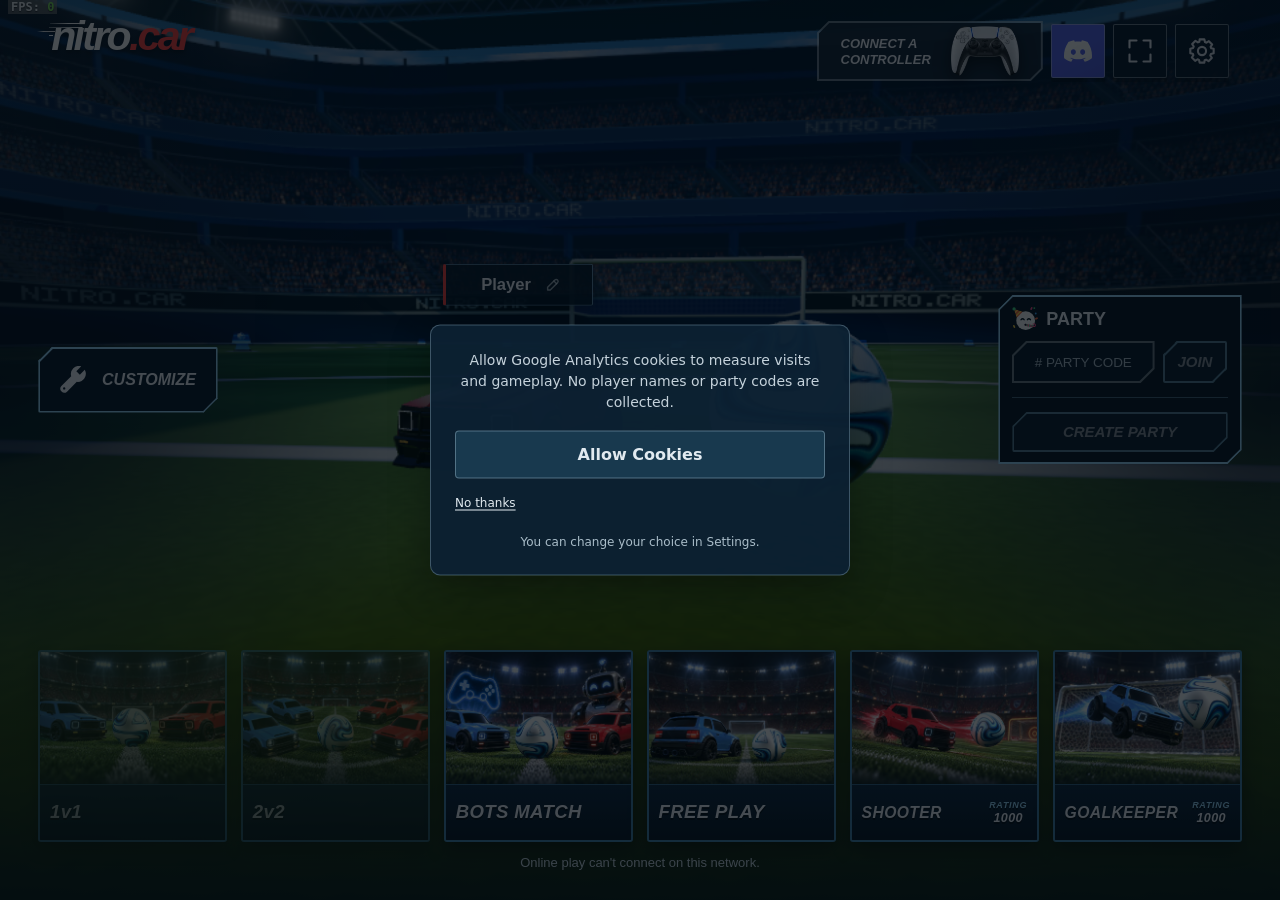
<file: index.html>
<!DOCTYPE html><html lang="en"><head>
    <script>(()=>{let e=false;try{e=WebAssembly.validate(new Uint8Array([0,97,115,109,1,0,0,0,1,5,1,96,0,1,123,3,2,1,0,10,10,1,8,0,65,0,253,15,253,98,11]))}catch{}const s=document.createElement("link");Object.assign(s,{rel:"preload",as:"fetch",crossOrigin:"anonymous",href:e?"./assets/mt9sAKpN.wasm":"./assets/5ZzLvcXp.wasm"});document.head.append(s)})();</script>
    <link rel="icon" href="favicon.png">
    <meta charset="UTF-8">
    <meta name="viewport" content="width=device-width,initial-scale=1,maximum-scale=1,user-scalable=no,viewport-fit=cover">
    <meta name="theme-color" content="#101d2f">
    
    <style>
      :root { background: #0a1730; color: #f3f7ff; color-scheme: dark; }
      body { visibility: hidden; }
      #error:not(.hidden) { visibility: visible; }
    </style>
    <meta name="apple-mobile-web-app-capable" content="yes">
    <meta name="apple-mobile-web-app-status-bar-style" content="black-translucent">
    <meta name="apple-mobile-web-app-title" content="nitro.car">
    <meta name="mobile-web-app-capable" content="yes">
    <link rel="manifest" href="./manifest.webmanifest" crossorigin="use-credentials">
    <title>nitro.car - Free Online Car Soccer Game | Play Now</title>
    <meta name="description" content="Free rocket car soccer game in your browser! Play car football online with 100,000+ players a day: 1v1 to 4v4, 2 player with friends or bots. No download.">
    <link rel="canonical" href="https://nitro.car/">
    
    <meta name="copyright" content="(c) 2026 Thinking Games Inc. All rights reserved. Proprietary; not licensed for copying, extraction or reuse. https://nitro.car/terms">
    <meta name="robots" content="noai, noimageai">
    <link rel="terms-of-service" href="https://nitro.car/terms">
    
    <meta property="og:type" content="website">
    <meta property="og:site_name" content="nitro.car">
    <meta property="og:url" content="https://nitro.car/">
    <meta property="og:title" content="nitro.car - Free Online Car Soccer Game | Play Now">
    <meta property="og:description" content="Free rocket car soccer game in your browser! Play car football online with 100,000+ players a day: 1v1 to 4v4, 2 player with friends or bots. No download.">
    <meta property="og:image" content="https://nitro.car/og-image.jpg?v=3">
    <meta property="og:image:secure_url" content="https://nitro.car/og-image.jpg?v=3">
    <meta property="og:image:type" content="image/jpeg">
    <meta property="og:image:width" content="1200">
    <meta property="og:image:height" content="630">
    <meta property="og:image:alt" content="A red car and a cyan car boosting through the air toward the ball in a sunny stadium, with the nitro.car logo">
    <meta name="twitter:card" content="summary_large_image">
    <meta name="twitter:title" content="nitro.car - Free Online Car Soccer Game | Play Now">
    <meta name="twitter:description" content="Free rocket car soccer game in your browser! Play car football online with 100,000+ players a day: 1v1 to 4v4, 2 player with friends or bots. No download.">
    <meta name="twitter:image" content="https://nitro.car/og-image.jpg?v=3">
    
    <script type="application/ld+json">
      {
        "@context": "https://schema.org",
        "@graph": [
          {
            "@type": "WebSite",
            "name": "nitro.car",
            "alternateName": ["Nitro Car", "nitrocar"],
            "url": "https://nitro.car/"
          },
          {
            "@type": "VideoGame",
            "name": "nitro.car",
            "alternateName": ["Nitro Car", "nitrocar"],
            "url": "https://nitro.car/",
            "description": "Free rocket car soccer game in your browser! Play car football online with 100,000+ players a day: 1v1 to 4v4, 2 player with friends or bots. No download.",
            "image": "https://nitro.car/og-image.jpg?v=3",
            "genre": ["Sports", "Soccer", "Racing", "Multiplayer"],
            "gamePlatform": ["Web browser", "PC", "Mobile"],
            "applicationCategory": "Game",
            "operatingSystem": "Windows, macOS, ChromeOS, Linux, Android, iOS",
            "playMode": ["SinglePlayer", "MultiPlayer"],
            "numberOfPlayers": { "@type": "QuantitativeValue", "minValue": 1, "maxValue": 8 },
            "inLanguage": "en",
            "isAccessibleForFree": true,
            "offers": { "@type": "Offer", "price": "0", "priceCurrency": "USD" },
            "sameAs": ["https://discord.gg/nitrocar"]
          }
        ]
      }
    </script>
    <script type="module" src="./assets/CPrpKJcn.js" integrity="sha384-4ffx4LKiV/AQKWGnMQQWhdOPwJ3VUP9pMNsoHafboItAVlvRWJWTlDZ8UBka9U/h" crossorigin="anonymous"></script>
    <link rel="modulepreload" href="./assets/DHYxZjz1.js" integrity="sha384-PAvk7O/QTjpjAI8fvCMEqPDoqfd0Z9+RZpfNPqJH8oTAp9xsZdcVN3IenkMF7ZLD" crossorigin="anonymous">
    <link rel="stylesheet" href="./assets/I8O87EPM.css" integrity="sha384-94cArzD03v67LFx/u+ZdHXb9gde2ShBRldur+7HveSemJW2ZtiRZdIGI8P3GTTJV" crossorigin="anonymous">
  </head>
  <body>
  <div id="hk" aria-label="Match players" hidden=""></div>
    <canvas id="game" aria-label="nitro.car 3D arena" tabindex="0"></canvas>
    <canvas id="zj" hidden="" aria-hidden="true"></canvas>
    <div class="vignette"></div>
    
    <div id="hp" class="hp" aria-hidden="true" hidden=""></div>
    <div class="showcase-flare" aria-hidden="true"></div>
    <div id="loading" class="loading">
      <h1 class="nitro-logo">nitro<strong>.car</strong></h1>
      <div class="load-track"><i></i></div>
      <p id="load-status">Starting the engine…</p>
    </div>
    
    <div id="rotate-prompt" class="rotate-prompt" role="dialog" aria-modal="true" aria-labelledby="bo" hidden="">
      <svg class="ao" viewBox="0 0 140 108" aria-hidden="true" focusable="false">
        <rect x="8" y="6" width="50" height="92" rx="11"></rect>
        <path d="M27 16h12M28 88h10"></path>
        <path d="M58 54h56a12 12 0 0 1 12 12v20a12 12 0 0 1-12 12H58"></path>
        <path d="M117 68v16"></path>
        <path d="M68 18q30-8 40 22"></path>
        <path d="M99 35l9 7 5-11"></path>
      </svg>
      <h2 id="bo">Rotate to landscape</h2>
      <button id="zn" type="button" data-ua="rotate-prompt.continue" data-rotate-continue="">Continue</button>
    </div>
    <div id="error" class="modal hidden">
      <div class="panel">
        <span id="error-kind" class="eyebrow">CONNECTION ERROR</span>
        <h2 id="error-title">UNABLE TO START</h2>
        <p id="error-message"></p>
        <button data-ua="error.reload" onclick="location.reload()">RELOAD GAME</button>
      </div>
    </div>
    
    <div id="graphics-lost" class="modal graphics-lost hidden" role="dialog" aria-modal="true" aria-labelledby="zg" aria-describedby="wg">
      <div id="xg" class="panel hidden">
        <span class="eyebrow">GRAPHICS</span>
        <h2 id="zg">GRAPHICS STOPPED</h2>
        <p id="wg">The browser stopped the game's graphics. Close this tab, wait about 2 minutes, then open the game again. If it keeps happening, restart the browser.</p>
        <button data-ua="graphics-lost.reload" id="yg" class="primary" type="button">RELOAD GAME</button>
      </div>
    </div>
    <header class="topline">
      <a data-ua="top.home" class="wordmark nitro-logo" href="#" id="lh" aria-label="nitro.car menu">nitro<strong>.car</strong></a>
      <div class="xp">
        <button data-ua="top.mute" data-ua-value="on" id="qp" class="nh" title="Mute (M)" aria-label="Mute sound">♪</button>
        <button data-ua="top.help" id="bh" class="nh" title="Controls (H)" aria-label="Show controls">?</button>
      </div>
    </header>
    <main id="menu" class="menu matchday hidden" data-panel="">
      <button data-ua="main.settings" id="lobby-settings" class="lobby-settings" aria-label="Settings">
        <svg viewBox="0 0 24 24" fill="none" stroke="currentColor" stroke-width="1.8" stroke-linejoin="round" aria-hidden="true" focusable="false">
          <path d="M10 2h4l.6 2.4 1.2.5 2.1-1.3 2.8 2.8-1.3 2.1.5 1.2L22 10v4l-2.4.6-.5 1.2 1.3 2.1-2.8 2.8-2.1-1.3-1.2.5L14 22h-4l-.6-2.4-1.2-.5-2.1 1.3-2.8-2.8 1.3-2.1-.5-1.2L2 14v-4l2.4-.6.5-1.2-1.3-2.1 2.8-2.8 2.1 1.3 1.2-.5Z"></path>
          <circle cx="12" cy="12" r="3.5"></circle>
        </svg>
      </button>
      <button data-ua="main.fullscreen" id="lobby-fullscreen" class="lobby-settings" aria-label="Enter fullscreen" title="Enter fullscreen">
        <svg viewBox="0 0 24 24" fill="none" stroke="currentColor" stroke-width="1.8" stroke-linecap="round" stroke-linejoin="round" aria-hidden="true" focusable="false">
          <path d="M9 3H3v6M15 3h6v6M21 15v6h-6M9 21H3v-6"></path>
        </svg>
      </button>
      <button data-ua="main.discord" id="jj" class="lobby-settings" aria-label="Join our Discord (opens in a new tab)" title="Join our Discord">
        <svg viewBox="0 0 24 24" fill="currentColor" aria-hidden="true" focusable="false">
          <path d="M20.317 4.3698a19.7913 19.7913 0 00-4.8851-1.5152.0741.0741 0 00-.0785.0371c-.211.3753-.4447.8648-.6083 1.2495-1.8447-.2762-3.68-.2762-5.4868 0-.1636-.3933-.4058-.8742-.6177-1.2495a.077.077 0 00-.0785-.037 19.7363 19.7363 0 00-4.8852 1.515.0699.0699 0 00-.0321.0277C.5334 9.0458-.319 13.5799.0992 18.0578a.0824.0824 0 00.0312.0561c2.0528 1.5076 4.0413 2.4228 5.9929 3.0294a.0777.0777 0 00.0842-.0276c.4616-.6304.8731-1.2952 1.226-1.9942a.076.076 0 00-.0416-.1057c-.6528-.2476-1.2743-.5495-1.8722-.8923a.077.077 0 01-.0076-.1277c.1258-.0943.2517-.1923.3718-.2914a.0743.0743 0 01.0776-.0105c3.9278 1.7933 8.18 1.7933 12.0614 0a.0739.0739 0 01.0785.0095c.1202.099.246.1981.3728.2924a.077.077 0 01-.0066.1276 12.2986 12.2986 0 01-1.873.8914.0766.0766 0 00-.0407.1067c.3604.698.7719 1.3628 1.225 1.9932a.076.076 0 00.0842.0286c1.961-.6067 3.9495-1.5219 6.0023-3.0294a.077.077 0 00.0313-.0552c.5004-5.177-.8382-9.6739-3.5485-13.6604a.061.061 0 00-.0312-.0286zM8.02 15.3312c-1.1825 0-2.1569-1.0857-2.1569-2.419 0-1.3332.9555-2.4189 2.157-2.4189 1.2108 0 2.1757 1.0952 2.1568 2.419 0 1.3332-.9555 2.4189-2.1569 2.4189zm7.9748 0c-1.1825 0-2.1569-1.0857-2.1569-2.419 0-1.3332.9554-2.4189 2.1569-2.4189 1.2108 0 2.1757 1.0952 2.1568 2.419 0 1.3332-.946 2.4189-2.1568 2.4189Z"></path>
        </svg>
      </button>
      <button data-ua="main.controller" id="lobby-controller" class="lobby-settings" aria-label="Connect a controller" title="Connect a controller">
        <img alt="" draggable="false">
        <span class="lobby-controller-label" aria-hidden="true"><span>CONNECT A</span> <span>CONTROLLER</span></span>
        <span class="lobby-controller-dot" aria-hidden="true"></span>
      </button>
      
      <button type="button" data-ua="main.install" id="lobby-install" class="lobby-settings" aria-label="Install the game" aria-haspopup="dialog" aria-controls="qh" hidden="">
        <img alt="" draggable="false">
        <span class="lobby-install-label" aria-hidden="true">INSTALL</span>
      </button>
      <p id="lobby-online" class="lobby-online" hidden=""><span class="lobby-online-dot" aria-hidden="true"></span><span id="qj"></span><span id="rj"></span></p>
      <div id="lobby-players" aria-label="Your party">
        <div id="ak" class="lobby-nameplate local" data-slot="0">
          <strong id="bk">Player</strong>
          <input data-ua="main.name" id="player-name" hidden="" inputmode="none" maxlength="24" autocomplete="nickname" placeholder="Player" aria-label="Player name" spellcheck="false">
          <button data-ua="main.name-edit" id="mm" type="button" class="mm" aria-label="Edit player name" title="Edit name">
            <svg viewBox="0 0 24 24" fill="none" stroke="currentColor" stroke-width="2.2" stroke-linecap="round" stroke-linejoin="round" aria-hidden="true" focusable="false"><path d="M4 20h4L19 9a2.8 2.8 0 0 0-4-4L4 16v4Z"></path><path d="m13.5 6.5 4 4"></path></svg>
          </button>
          <span class="ql" aria-label="Party leader" hidden="">♛</span>
          <p id="nm" class="nm" role="alert" hidden=""></p>
        </div>
      </div>
      <nav id="pj" aria-label="Main menu">
        
        <div id="cj" class="lobby-blox-party" hidden="">
          <button data-ua="main.blox-party" id="lobby-blox-party" type="button" aria-label="Play blox.party (opens in a new tab)" title="Play blox.party">
            <img alt="" draggable="false" decoding="async">
            <span class="lobby-blox-party-label" aria-hidden="true">Play blox.party</span>
          </button>
        </div>
        <button data-ua="main.customize" id="rf" class="lobby-action" data-open="garage">
          <svg viewBox="0 0 24 24" fill="currentColor" aria-hidden="true" focusable="false"><path d="M21.2 3.2 17 7.4l-3-3L18.2.2a7 7 0 0 0-8.6 8.6L1.2 17.2a3.4 3.4 0 0 0 4.8 4.8l8.4-8.4a7 7 0 0 0 6.8-10.4ZM3.6 20.2a1 1 0 1 1 0-2 1 1 0 0 1 0 2Z"></path></svg>
          CUSTOMIZE
        </button>
        <div id="uj">
        <div id="tj" aria-label="Party">
          <h2 class="wj"><svg class="xj" viewBox="0 0 36 36" aria-hidden="true" focusable="false"><defs><clipPath id="party-hat-clip"><path d="M2.7 4.7 6.6 16.8 14.7 8.6Z"></path></clipPath><clipPath id="party-horn-clip"><path d="m18.6 25.2 10.6 2.2-.6 3.2-10.5-2.6Z"></path></clipPath></defs><circle cx="19" cy="21" r="13" fill="#fff"></circle><path d="M12.6 19.6q2.1-2.8 4.2 0M21.4 19.6q2.1-2.8 4.2 0" fill="none" stroke="#071723" stroke-width="1.9" stroke-linecap="round"></path><path d="M2.7 4.7 6.6 16.8 14.7 8.6Z" fill="#ff6b3d"></path><path clip-path="url(#party-hat-clip)" d="M-2 10 12-4M0 14 16-2M3 17 19 1M6 20 22 4" stroke="#ffe14d" stroke-width="1.7"></path><circle cx="2.9" cy="4.6" r="2.3" fill="#3ddc84"></circle><path d="m18.6 25.2 10.6 2.2-.6 3.2-10.5-2.6Z" fill="#ff4d8d"></path><path clip-path="url(#party-horn-clip)" d="M21 23v10M24.5 23v10M28 23v10" stroke="#3ddc84" stroke-width="1.6"></path><path d="M29 29q4.2.8 3.4-2.6-.8-2.2-3.1-.6" fill="none" stroke="#ff4d8d" stroke-width="1.5" stroke-linecap="round"></path><circle cx="18.6" cy="26.6" r="1.4" fill="#071723"></circle><rect x="25.9" y="2" width="2.2" height="4" rx=".6" fill="#ff4d8d" transform="rotate(30 27 4)"></rect><circle cx="33" cy="11" r="1.3" fill="#3fa9ff"></circle><circle cx="31" cy="3.5" r="1.3" fill="#3ddc84"></circle><rect x="1.9" y="27" width="2.2" height="4" rx=".6" fill="#ffd23f" transform="rotate(-25 3 29)"></rect><rect x="32.9" y="16" width="2.2" height="4" rx=".6" fill="#ff6b3d" transform="rotate(60 34 18)"></rect></svg>PARTY</h2>
          <div class="mj">
            <div class="gj">
              <input data-ua="main.party-code" id="lobby-party-code" type="text" inputmode="none" aria-label="Party code or invite link" placeholder="# PARTY CODE" autocomplete="off" autocorrect="off" autocapitalize="off" spellcheck="false" data-1p-ignore="" data-lpignore="true" data-bwignore="" data-form-type="other">
            </div>
            <span id="lobby-code-copied" class="ij" role="status" hidden="">copied!</span>
            <button data-ua="main.join" id="lj" class="lobby-action">JOIN</button>
            <button data-ua="main.invite" id="kj" class="lobby-action" hidden="">INVITE</button>
          </div>
          <hr class="vj">
          <button data-ua="main.create-party" id="party-button" class="lobby-action">CREATE PARTY</button>
          <button data-ua="main.leave-party" id="nj" class="lobby-action" hidden="">LEAVE PARTY</button>
        </div>
        </div>
        <div id="yj">
          <div id="oj" aria-label="Choose a mode">
            <button data-ua="main.online" data-ua-value="1v1" class="bb" data-lobby-size="1" aria-label="Online 1v1"><span class="uk" aria-hidden="true"></span><strong>1v1<span class="wk" data-mode-live="1v1" aria-hidden="true" hidden=""></span></strong></button>
            <button data-ua="main.online" data-ua-value="2v2" class="bb" data-lobby-size="2" aria-label="Online 2v2"><span class="uk" aria-hidden="true"></span><strong>2v2<span class="wk" data-mode-live="2v2" aria-hidden="true" hidden=""></span></strong></button>
            <button data-ua="main.online" data-ua-value="3v3" class="bb" data-lobby-size="3" hidden=""><span class="uk" aria-hidden="true"></span><strong>3v3<span class="wk" data-mode-live="3v3" aria-hidden="true" hidden=""></span></strong></button>
            <button data-ua="main.bots" class="bb" id="lobby-bots" data-solo-mode=""><span class="uk" aria-hidden="true"></span><strong>BOTS MATCH<span class="wk" data-mode-live="bots" aria-hidden="true" hidden=""></span></strong></button>
            <button data-ua="main.training" data-ua-value="freeplay" class="bb" data-training="freeplay" data-solo-mode=""><span class="uk" aria-hidden="true"></span><strong>FREE PLAY<span class="wk" data-mode-live="freeplay" aria-hidden="true" hidden=""></span></strong></button>
            <button data-ua="main.training" data-ua-value="shooter" class="bb" data-training="shooter" data-solo-mode=""><span class="uk" aria-hidden="true"></span><strong><span>SHOOTER</span><span class="xk" data-mode-rating="shooter" hidden=""><small>RATING</small><b></b></span><span class="wk" data-mode-live="shooter" aria-hidden="true" hidden=""></span></strong></button>
            <button data-ua="main.training" data-ua-value="goalkeeper" class="bb" data-training="goalkeeper" data-solo-mode=""><span class="uk" aria-hidden="true"></span><strong><span>GOALKEEPER</span><span class="xk" data-mode-rating="goalkeeper" hidden=""><small>RATING</small><b></b></span><span class="wk" data-mode-live="goalkeeper" aria-hidden="true" hidden=""></span></strong></button>
            <button data-ua="main.private" id="lobby-special-mode" class="bb" data-open="private-match" hidden=""><span class="uk" aria-hidden="true"></span><strong>PRIVATE PARTY<span class="wk" data-mode-live="private" aria-hidden="true" hidden=""></span></strong></button>
          </div>
          <div id="qc" hidden="">
            <label for="bot-difficulty">BOTS DIFFICULTY</label>
            <select data-ua="bots.difficulty" id="bot-difficulty"><option value="original">HARD</option><option value="easy">MEDIUM</option><option value="low">EASY</option><option value="rookie" selected="">ROOKIE</option></select>
            <p id="nc" role="status" aria-live="polite"></p>
          </div>
          <div id="dj" hidden=""><button data-ua="bots.size" data-ua-value="1v1" class="bb" data-bot-size="1"><span class="uk" aria-hidden="true"></span><strong>1v1 BOTS</strong></button><button data-ua="bots.size" data-ua-value="2v2" class="bb" data-bot-size="2"><span class="uk" aria-hidden="true"></span><strong>2v2 BOTS</strong></button><button data-ua="bots.size" data-ua-value="3v3" class="bb" data-bot-size="3"><span class="uk" aria-hidden="true"></span><strong>3v3 BOTS</strong></button><button data-ua="bots.size" data-ua-value="4v4" class="bb" data-bot-size="4"><span class="uk" aria-hidden="true"></span><strong>4v4 BOTS</strong></button></div>
          <p id="online-status" class="rk" aria-live="polite"></p>
          <button data-ua="main.cancel-search" id="fj" class="kl" hidden="">CANCEL SEARCH</button>
          <p id="online-blocked" class="rk" role="status" hidden=""></p>
          <button data-ua="bots.back" id="ej" class="kl lobby-action" hidden="">BACK</button>
        </div>
      </nav>
      <section id="private-match" class="sj" aria-labelledby="pm" aria-hidden="true" inert="">
        <h2 id="pm">PRIVATE PARTY</h2>
        <div id="tm" hidden="" aria-label="Private party teams"></div>
        <p id="jm" class="rk" aria-live="polite"></p>
        <button data-ua="private.start" id="start-match" class="primary jl">START MATCH</button>
        <button data-ua="private.back" class="kl lobby-action" data-back="">BACK</button>
        <button data-ua="private.leave" id="yf" class="kl lobby-action" hidden="">LEAVE PARTY</button>
      </section>
      <section id="garage" class="sj" aria-labelledby="tg" aria-hidden="true" inert="">
        <h2 id="tg">CUSTOMIZE</h2>
        <div class="tk" role="tablist" aria-label="Customization">
          <button data-ua="garage.tab" data-ua-value="body" id="body-tab" role="tab" aria-selected="true" aria-controls="body-options" data-garage-tab="body">BODY</button>
          <button data-ua="garage.tab" data-ua-value="paint" id="paint-tab" role="tab" aria-selected="false" aria-controls="paint-options" data-garage-tab="paint">PAINT</button>
        </div>
        <div id="body-options" class="rp" role="tabpanel" aria-labelledby="body-tab">
                <div class="rg qg">
                  <button data-ua="garage.body" data-ua-value="monkey" class="hc" data-car-body="monkey" aria-pressed="true">
                    <img alt="" width="360" height="220">
                    <span>MONKEY</span>
                  </button>
                  <button data-ua="garage.body" data-ua-value="magna" class="hc" data-car-body="magna" aria-pressed="false">
                    <img alt="" width="360" height="220">
                    <span>MAGNA</span>
                  </button>
                  <button data-ua="garage.body" data-ua-value="retro" class="hc" data-car-body="retro" aria-pressed="false">
                    <img alt="" width="360" height="220">
                    <span>RETRO</span>
                  </button>
                  <button data-ua="garage.body" data-ua-value="demon" class="hc" data-car-body="demon" aria-pressed="false">
                    <img alt="" width="360" height="220">
                    <span>DEMON</span>
                  </button>
                  <button data-ua="garage.body" data-ua-value="roadster" class="hc" data-car-body="roadster" aria-pressed="false">
                    <img alt="" width="360" height="220">
                    <span>ROADSTER</span>
                  </button>
                </div>

        </div>
        <div id="paint-options" class="rp" role="tabpanel" aria-labelledby="paint-tab" hidden="">
          <div class="hl">
            <button data-ua="garage.paint" data-ua-value="blue" id="sf" class="sg" data-car-color="#4096e6" style="--paint:#4096e6" aria-pressed="false">BLUE</button>
            <button data-ua="garage.paint" data-ua-value="red" id="dn" class="sg" data-car-color="#ff403d" style="--paint:#ff403d" aria-pressed="true">RED</button>
          </div>
        </div>
        <button data-ua="garage.back" class="kl lobby-action" data-back="">BACK</button>
      </section>
      
      <div data-ua-off="" id="online" hidden="" inert="">
        <h2 id="xc">CONNECT</h2>
        <div class="tk" role="tablist" aria-label="Connection">
          <button id="invite-tab" role="tab" aria-selected="true" aria-controls="invite-options" data-connect-tab="invite">INVITE</button>
          <button id="join-tab" role="tab" aria-selected="false" aria-controls="join-options" data-connect-tab="join">JOIN</button>
        </div>
        <div id="invite-options" class="rp" role="tabpanel" aria-labelledby="invite-tab">
          <div id="ml"><button id="qf" class="primary jl">CREATE PARTY</button></div>
          <div id="ll" class="hidden">
            <span class="field-label">CODE</span>
            <button id="nf" class="party-code" aria-label="Copy party code"><strong id="party-code-label"></strong><span aria-hidden="true">⧉</span></button>
            <input data-ua-off="" id="online-invite" readonly="" aria-label="Invite link" hidden="">
            <button id="pf" class="primary jl">COPY LINK</button>
          </div>
        </div>
        <div id="join-options" class="rp" role="tabpanel" aria-labelledby="join-tab" hidden="">
          <input id="yn" type="text" inputmode="none" aria-label="Party code or invite link" autocomplete="off" autocorrect="off" autocapitalize="off" spellcheck="false" data-1p-ignore="" data-lpignore="true" data-bwignore="" data-form-type="other" placeholder="# PARTY CODE">
          <div id="xh" class="hidden"><label for="wh">FRIEND'S REGION</label><select id="wh" aria-label="Friend's server region"></select></div>
          <button id="yh" class="primary jl">JOIN PARTY</button>
        </div>
        <details id="connection-options" class="connection-options">
          <summary>OPTIONS <span aria-hidden="true">⌄</span></summary>
          <button id="leave-party" class="hidden">LEAVE PARTY</button>
        </details>
        <button id="uc" class="kl lobby-action" data-back="">BACK</button>
      </div>
    </main>
    <dialog id="analytics-consent" hidden="" tabindex="-1" aria-label="Analytics preference">
      <p>Allow Google Analytics cookies to measure visits and gameplay. No player names or party codes are collected.</p>
      <div class="eb">
        <button data-ua="consent.accept" id="analytics-accept" type="button">Allow Cookies</button>
        <button data-ua="consent.decline" id="analytics-decline" type="button">No thanks</button>
      </div>
      <small>You can change your choice in Settings.</small>
    </dialog>
    <section id="hud" class="hidden" aria-label="Match display">
      <div id="goal-pointer" class="hidden" aria-hidden="true"><span class="ug">➤</span><span id="goal-pointer-label"></span></div>
      <div id="xr">
      <div id="yr" class="hidden" aria-live="polite"></div>
      <div id="ks" class="hidden"></div>
      <div id="training-rating" class="hidden" role="group" aria-label="Drill ratings and controls">
        <dl>
          <div class="ds"><dt>DRILL RATING</dt><dd id="wr">—</dd></div>
          <div class="ds"><dt>YOUR RATING</dt><dd><span id="bs">—</span><small id="gs"></small></dd></div>
        </dl>
        <div class="training-actions">
          
          <button data-ua="hud.retry" id="hs" type="button"><kbd data-binding-hint="retryDrill|resetShot" data-binding-hint-single="">R</kbd>RETRY</button>
          <button data-ua="hud.next" id="zr" type="button"><kbd data-binding-hint="skipDrill" data-binding-hint-single="">N</kbd>NEXT</button>
        </div>
      </div>
      </div>
      
      <div id="queue-status" class="queue-status hidden" role="status"><span class="queue-status-dot" aria-hidden="true"></span><span id="vm"></span><span id="queue-status-time" aria-hidden="true"></span></div>
      <div class="scoreboard">
        <div class="team red" aria-label="Red score">
          <svg class="sp" viewBox="0 0 24 28" aria-hidden="true"><path d="M12 1 22 5v10q0 7-10 12Q2 22 2 15V5Z" fill="#07121c" stroke="#f3f6f9" stroke-width="1.4"></path><path d="m12 3 8 3v9q0 6-8 10-8-4-8-10V6Z" fill="none" stroke="currentColor"></path><g transform="translate(3 5) scale(.5625)"><circle cx="16" cy="16" r="14" fill="#f3f6f9" stroke="#f3f6f9" stroke-width="2"></circle><g fill="#09151e" stroke="#09151e" stroke-width="1"><path d="m16 9 7 5-3 8h-8l-3-8Z"></path><path d="m3 10 6-5 3 2-3 7-6 1Zm18-5 6 5 2 5-6-1-3-7ZM7 23l5-1 4 6-3 2-6-3Zm13-1 5 1v4l-6 3-3-2ZM12 2h8l1 3-5 4-5-4Z"></path></g><g fill="none" stroke="#09151e" stroke-width="1"><path d="m9 14-6 1m20-1 6 1M12 22l-5 1m13-1 5 1M16 9V3"></path></g></g></svg><span id="fc">YOU</span><strong id="gc">0</strong>
        </div>
        <div class="wc" aria-hidden="true"></div>
        <div class="clock" aria-label="Match timer">
          <span id="mode-label">1v1 · MATCH</span><strong id="timer">3:00</strong>
        </div>
        <div class="team blue" aria-label="Blue score">
          <strong id="cl">0</strong><span id="bl">BOT</span><svg class="sp" viewBox="0 0 24 28" aria-hidden="true"><path d="M12 1 22 5v10q0 7-10 12Q2 22 2 15V5Z" fill="#07121c" stroke="#f3f6f9" stroke-width="1.4"></path><path d="m12 3 8 3v9q0 6-8 10-8-4-8-10V6Z" fill="none" stroke="currentColor"></path><g transform="translate(3 5) scale(.5625)"><circle cx="16" cy="16" r="14" fill="#f3f6f9" stroke="#f3f6f9" stroke-width="2"></circle><g fill="#09151e" stroke="#09151e" stroke-width="1"><path d="m16 9 7 5-3 8h-8l-3-8Z"></path><path d="m3 10 6-5 3 2-3 7-6 1Zm18-5 6 5 2 5-6-1-3-7ZM7 23l5-1 4 6-3 2-6-3Zm13-1 5 1v4l-6 3-3-2ZM12 2h8l1 3-5 4-5-4Z"></path></g><g fill="none" stroke="#09151e" stroke-width="1"><path d="m9 14-6 1m20-1 6 1M12 22l-5 1m13-1 5 1M16 9V3"></path></g></g></svg>
        </div>
        <div class="co" aria-hidden="true">
          <div class="ho">
            <div class="fo"><i></i><i></i><i></i><i></i><i></i></div>
            <div class="eo"><span>G</span><span>O</span><span>A</span><span>L</span></div>
          </div>
        </div>
      </div>
      <div id="vg" role="status" hidden=""></div>
      <ul id="zh" aria-label="Game controls"></ul>
      <div class="lower-left">
        <div class="camera-label">
          <svg class="rc" viewBox="0 0 32 32" aria-hidden="true"><circle cx="16" cy="16" r="14" fill="#f3f6f9" stroke="#f3f6f9" stroke-width="2"></circle><g fill="#09151e" stroke="#09151e" stroke-width="1"><path d="m16 9 7 5-3 8h-8l-3-8Z"></path><path d="m3 10 6-5 3 2-3 7-6 1Zm18-5 6 5 2 5-6-1-3-7ZM7 23l5-1 4 6-3 2-6-3Zm13-1 5 1v4l-6 3-3-2ZM12 2h8l1 3-5 4-5-4Z"></path></g><g fill="none" stroke="#09151e" stroke-width="1"><path d="m9 14-6 1m20-1 6 1M12 22l-5 1m13-1 5 1M16 9V3"></path></g></svg><b id="tc">BALL CAM</b><span id="camera-dot"></span>
        </div>
        <div class="speed"><strong id="speed">0</strong><span>KM/H</span></div>
        <div class="ab">
          <kbd data-binding-hint="powerslide">SHIFT</kbd> drift <kbd data-binding-hint="jump">RIGHT MOUSE / SPACE</kbd> jump <kbd data-binding-hint="boost">LEFT MOUSE</kbd> boost
        </div>
      </div>
      <div class="lc">
        <div id="ic" role="meter" aria-label="Boost remaining" aria-valuemin="0" aria-valuemax="100" aria-valuenow="100">
          <svg class="kc" viewBox="0 0 28 40" aria-hidden="true"><path d="M19 0 1 23h11l-3 17 18-25H16Z" fill="currentColor"></path></svg>
          <div class="mc" aria-hidden="true"><div class="jc"></div></div>
          <strong id="boost-value">100</strong>
        </div>
      </div>
      <button data-ua="hud.pause" id="sl" class="sl" aria-label="Pause game">
        <svg viewBox="0 0 20 24" aria-hidden="true"><path d="M1 1h6v22H1Zm12 0h6v22h-6Z" fill="currentColor"></path></svg><span>PAUSE</span><kbd>ESC</kbd>
      </button>
      <button data-ua="hud.change-controls" id="vc" class="vc" type="button">CHANGE<br>CONTROLS</button>
      <div class="telemetry">
        <span id="surface">ON THE PITCH</span>
      </div>
    </section>
    <div id="ek" class="ek hidden" role="status" aria-live="polite" aria-atomic="true"></div>
    <div id="announcement" class="announcement hidden">
      <span id="hb"></span><strong id="announce-title"></strong>
      <p id="announce-detail"></p>
    </div>
    
    <section id="winner-showcase" class="winner-showcase hidden" aria-labelledby="np" aria-live="polite">
      <header class="showcase-title">
        <span class="ip">WINNER</span>
        <strong id="np">RED</strong>
      </header>
      <div id="kp" class="kp"></div>
    </section>
    
    <div id="nq" class="modal fk hidden" role="dialog" aria-modal="true" aria-labelledby="qq" aria-describedby="oq" aria-hidden="true" inert="">
      <div class="pq panel">
        <h2 id="qq">CHOOSE YOUR CONTROLS STYLE</h2>
        <div class="touch-layout-options" role="group" aria-label="Controls style"></div>
        <p id="oq" class="oq">* You can always switch between styles in Settings or with Change Controls in a match.</p>
        <button data-ua="touch-style.how-to" id="gq" type="button" hidden="">▶ HOW TO PLAY</button>
        <button data-ua="touch-style.continue" id="lq" type="button" class="primary" data-back="">CONTINUE</button>
        <div id="dq" class="dq" hidden="">
          <div class="fq"></div>
          <ol class="jq">
            <li>Put your phone down flat on a table.</li>
            <li>Your left hand drives with the keys: W forward, S reverse, A and D steer, Q and E air roll.</li>
            <li>Your right hand clicks the mouse: the left button boosts, the right button jumps.</li>
            <li>Play with both hands at once: you have more control than with the phone in your hands.</li>
          </ol>
        </div>
        <div class="iq" hidden=""></div>
        <button data-ua="touch-style.how-to-done" id="eq" type="button" class="primary" data-back="" hidden="">GOT IT</button>
      </div>
    </div>
    <div id="pause" class="modal fk hidden" role="dialog" aria-modal="true" aria-labelledby="hm" aria-hidden="true" inert="">
      <div class="panel">
        <h2 id="hm">PAUSED</h2>
        <p id="pause-reason" role="status" hidden=""></p>
        <div id="xl">
          <button data-ua="pause.resume" id="resume-button" class="rl"><span class="pause-icon" aria-hidden="true">▶</span><span id="resume-label">RESUME GAME</span></button>
          <button data-ua="pause.fullscreen" id="zl" class="rl"><svg class="pause-icon" viewBox="0 0 24 24" aria-hidden="true"><path d="M9 3H3v6M15 3h6v6M21 15v6h-6M9 21H3v-6"></path></svg>FULLSCREEN</button>
          <button data-ua="pause.settings" id="fm" class="rl gm"><svg class="pause-icon" viewBox="0 0 24 24" aria-hidden="true"><circle cx="12" cy="12" r="3"></circle><path d="M19.4 15a1.7 1.7 0 0 0 .3 1.8l.1.1a2 2 0 1 1-2.8 2.8l-.1-.1a1.7 1.7 0 0 0-1.8-.3 1.7 1.7 0 0 0-1 1.5V21a2 2 0 1 1-4 0v-.1a1.7 1.7 0 0 0-1.1-1.5 1.7 1.7 0 0 0-1.8.3l-.1.1a2 2 0 1 1-2.8-2.8l.1-.1a1.7 1.7 0 0 0 .3-1.8 1.7 1.7 0 0 0-1.5-1H3a2 2 0 1 1 0-4h.1a1.7 1.7 0 0 0 1.5-1.1 1.7 1.7 0 0 0-.3-1.8l-.1-.1a2 2 0 1 1 2.8-2.8l.1.1a1.7 1.7 0 0 0 1.8.3H9a1.7 1.7 0 0 0 1-1.5V3a2 2 0 1 1 4 0v.1a1.7 1.7 0 0 0 1 1.5 1.7 1.7 0 0 0 1.8-.3l.1-.1a2 2 0 1 1 2.8 2.8l-.1.1a1.7 1.7 0 0 0-.3 1.8V9a1.7 1.7 0 0 0 1.5 1H21a2 2 0 1 1 0 4h-.1a1.7 1.7 0 0 0-1.5 1z"></path></svg>SETTINGS</button>
          <div class="dm bm">
            <div class="jo"><span id="quality-label">GRAPHICS</span><button data-ua="pause.quality" id="quality" class="cm um" value="ultra" aria-labelledby="quality-label quality-value"><span id="quality-value">ULTRA</span></button></div>
            <div class="sc vf">
              <label for="pause-master-volume">MASTER VOLUME</label>
              <input data-ua="pause.volume" data-ua-value="master" id="pause-master-volume" data-mix-volume="master" type="range" min="0" max="100" step="1" value="100" aria-valuetext="100 percent">
              <output id="pause-master-volume-value" for="pause-master-volume" aria-hidden="true">100%</output>
            </div>
          </div>
          <div class="yl">
            <button data-ua="pause.restart" id="kn" class="rl"><span class="pause-icon" aria-hidden="true">↻</span>RESTART MATCH</button>
            <button data-ua="pause.end-match" id="uf" class="rl hidden"><svg class="pause-icon" viewBox="0 0 24 24" aria-hidden="true"><rect x="6" y="6" width="12" height="12" rx="1.5"></rect></svg>END PRIVATE MATCH</button>
            <button data-ua="pause.quit" id="quit-button" class="rl"><svg class="pause-icon wf" viewBox="0 0 24 24" aria-hidden="true"><path d="M10 4h10v16H10M2 12h12m-4-4 4 4-4 4"></path></svg>EXIT TO MAIN MENU</button>
          </div>
        </div>
        <div id="pause-confirm" hidden="">
          <h3 id="wl"></h3>
          <p id="pause-confirm-detail"></p>
          <button data-ua="pause.cancel" id="tl" class="rl" data-back="">CANCEL</button>
          <button data-ua="pause.confirm" id="vl" class="rl"></button>
        </div>
        <div class="am" aria-hidden="true">
          <span><kbd class="jh" data-pad-glyph="dpad"></kbd>MOVE</span><span><kbd class="kh" data-pad-glyph="0"></kbd>SELECT</span><span><kbd class="fh" data-pad-glyph="1"></kbd><b id="pause-back-label">RESUME</b></span>
        </div>
      </div>
    </div>
    <div id="finish" class="modal fk hidden" role="dialog" aria-modal="true" aria-labelledby="xn" aria-hidden="true" inert="">
      <section class="nn">
        <span class="eyebrow">FULL TIME</span>
        <h2 id="xn">RED WINS!</h2>
        <div class="sn"><span class="vn red">RED</span><strong id="mn">0</strong><i>:</i><strong id="qn">0</strong><span class="vn blue">BLUE</span></div>
      </section>
      <div class="panel un">
        <header><h2>MATCH STATS</h2><span id="pn"></span></header>
        <table aria-label="Player match stats"><thead><tr><th scope="col">PLAYER</th><th scope="col">GOALS</th><th scope="col">ASSISTS</th><th scope="col">SAVES</th></tr></thead><tbody id="rn"></tbody></table>
        <div class="ln"><button data-ua="results.again" id="hn" class="primary">PLAY AGAIN</button><p id="jn" class="el" hidden="">Party owner must start the game.</p><button data-ua="results.menu" id="xf">EXIT TO MAIN MENU</button></div>
        <div class="am" aria-hidden="true"><span><kbd class="jh" data-pad-glyph="dpad"></kbd>MOVE</span><span><kbd class="kh" data-pad-glyph="0"></kbd>SELECT</span></div>
      </div>
    </div>
    <div id="help" class="modal fk hidden" role="dialog" aria-modal="true" aria-labelledby="dh" aria-hidden="true" inert="">
      <div class="zo">
      <div class="panel controls">
        <h2 id="dh">SETTINGS</h2>
        <button data-ua="controls.back" id="close-help" type="button" data-nav="">BACK</button>
        <div id="settings-body" class="settings-body">
          <div id="qo" class="wo uo">
            <section class="ko" aria-label="Controls and camera">
              <div class="yb" id="ym">Controls</div>
              <div id="wm" role="group" aria-labelledby="ym"></div>
              <div id="jf"></div>
              <div id="menu-camera-settings" role="group" aria-label="Camera settings"></div>
            </section>
            <section class="ko">
              <div class="yb">Graphics</div>
              <div class="settings-row"><span id="menu-quality-label" class="settings-label">Quality</span><button data-ua="settings.quality" id="menu-quality" class="cm um" value="ultra" aria-labelledby="menu-quality-label menu-quality-value"><span id="menu-quality-value">ULTRA</span></button></div>
              <label class="settings-row"><span class="settings-label">Show FPS</span><input data-ua="settings.show-fps" id="settings-show-fps" type="checkbox" checked=""></label>
              <div class="yb">Sound</div>
              <div class="settings-row sc vf">
                <label for="menu-master-volume">Master volume</label>
                <input data-ua="settings.volume" data-ua-value="master" id="menu-master-volume" data-mix-volume="master" type="range" min="0" max="100" step="1" value="100" aria-valuetext="100 percent">
                <output id="menu-master-volume-value" for="menu-master-volume" aria-hidden="true">100%</output>
              </div>
              <div class="settings-row sc vf">
                <label for="menu-effects-volume">Effects volume</label>
                <input data-ua="settings.volume" data-ua-value="effects" id="menu-effects-volume" data-mix-volume="sfx" type="range" min="0" max="100" step="1" value="100" aria-valuetext="100 percent">
                <output id="menu-effects-volume-value" for="menu-effects-volume" aria-hidden="true">100%</output>
              </div>
              <div class="settings-row sc vf">
                <label for="menu-crowd-volume">Crowd volume</label>
                <input data-ua="settings.volume" data-ua-value="crowd" id="menu-crowd-volume" data-mix-volume="crowd" type="range" min="0" max="100" step="1" value="100" aria-valuetext="100 percent">
                <output id="menu-crowd-volume-value" for="menu-crowd-volume" aria-hidden="true">100%</output>
              </div>
              <div class="yb">Game</div>
              <div class="settings-row">
                <label for="party-region" class="settings-label">Region</label>
                <select data-ua="settings.region" id="party-region" aria-label="Party region">
                <option value="eu">Europe</option>
                <option value="me">Middle East</option>
                <option value="use">US East</option>
                <option value="usw">US West</option>
                <option value="sa">South America</option>
                <option value="asia">Asia</option>
                <option value="oc">Oceania</option>
                </select>
              </div>
              <label class="settings-row"><span class="settings-label">Show ping</span><input data-ua="settings.show-ping" id="yo" type="checkbox" checked=""></label>
              <div class="settings-row settings-section"><label for="fb" class="settings-label">Cookies</label><select data-ua="settings.cookies" id="fb"><option value="denied">Off</option><option value="granted">On</option></select></div>
              <nav class="settings-row vo" aria-label="Legal">
                <a data-ua="settings.legal" data-ua-value="terms" href="https://nitro.car/terms" target="_blank" rel="noopener noreferrer">Terms of Service</a>
                <a data-ua="settings.legal" data-ua-value="privacy" href="https://nitro.car/privacy" target="_blank" rel="noopener noreferrer">Privacy policy</a>
                <span class="mo">© 2026 Thinking Games Inc. All rights reserved.</span>
              </nav>
            </section>
          </div>
        </div>
        <div class="oo">
          <div class="settings-foot-main">
            <div class="nb"><span id="ec" role="status" aria-live="polite"></span><button data-ua="controls.bind-cancel" type="button" id="jb" hidden="">Cancel</button><button data-ua="controls.bind-clear" type="button" id="sb" hidden="">Clear</button></div>
            <div id="kf" role="group" aria-label="Control preferences">
              <button data-ua="controls.vibration" data-ua-value="off" id="pause-vibration" class="cm" value="off" data-nav="" aria-labelledby="pause-vibration-label pause-vibration-value" title="Gamepad rumble and supported phone vibration"><span id="pause-vibration-label">Controller vibration</span><strong id="pause-vibration-value">OFF</strong></button>
              <button data-ua="controls.hide-touch" data-ua-value="auto" id="pause-controller-zen" class="cm" value="auto" data-nav="" aria-labelledby="pause-controller-zen-label pause-controller-zen-value" title="Auto hides touch controls with controller input. Tap the screen to bring them back."><span id="pause-controller-zen-label">Hide touch controls</span><strong id="pause-controller-zen-value">ON</strong></button>
              <button data-ua="controls.hints" id="pause-keybinding-hints" class="cm" value="show" data-nav="" aria-labelledby="pause-keybinding-hints-label pause-keybinding-hints-value"><span id="pause-keybinding-hints-label">Show controls in game</span><strong id="pause-keybinding-hints-value">ON</strong></button>
            </div>
            <span id="zb" class="ap"></span>
          </div>
          <div class="po">
            <button data-ua="controls.defaults" type="button" id="bc" data-nav="">Defaults</button>
          </div>
        </div>
      </div>
      </div>
      <div id="bp" class="bp" role="status" aria-live="polite"></div>
    </div>
    <div id="te" class="hidden" role="dialog" aria-modal="true" aria-labelledby="xe" aria-hidden="true" inert="">
      <div class="we" tabindex="-1">
        <div class="ve">
          <h2 id="xe">CONNECT A CONTROLLER</h2>
          <button data-ua="controller.close" id="qd" class="qd" aria-label="Close">✕</button>
        </div>
        <ol class="oe" aria-label="Steps">
          <li>1&nbsp;CONTROLLER</li><li>2&nbsp;CONNECTION</li><li id="ge">3&nbsp;SET UP</li>
        </ol>
        <section data-controller-step="pick" aria-labelledby="le">
          <p id="le" class="pe">Which controller do you have?</p>
          <div class="od">
            <button data-ua="controller.pick" data-ua-value="ps5" class="nd" data-controller="ps5" aria-pressed="false"><span class="ne"><img alt="" draggable="false"></span><strong>PLAYSTATION</strong></button>
            <button data-ua="controller.pick" data-ua-value="xbox" class="nd" data-controller="xbox" aria-pressed="false"><span class="ne"><img alt="" draggable="false"></span><strong>XBOX</strong></button>
          </div>
        </section>
        <section data-controller-step="connection" aria-labelledby="wd" hidden="">
          <p id="wd" class="pe">How do you want to connect it?</p>
          <div class="od">
            <button data-ua="controller.connection" data-ua-value="cable" class="nd" data-connection="cable" aria-pressed="false"><span class="ne"><img alt="" draggable="false"><span class="lk" aria-hidden="true" inert=""></span></span><strong>WITH A CABLE</strong></button>
            <button data-ua="controller.connection" data-ua-value="bluetooth" class="nd" data-connection="bluetooth" aria-pressed="false"><span class="ne"><img alt="" draggable="false"><span class="lk" aria-hidden="true" inert=""></span></span><strong>BLUETOOTH</strong></button>
          </div>
        </section>
        <section data-controller-step="connect" aria-labelledby="vd" hidden="">
          <div class="rd">
            
            <div class="ud">
              <p id="vd" class="pe"></p>
              <ol id="ce" class="ce"></ol>
            </div>
            <div id="he" class="he"></div>
            <div class="sd">
              <p id="ze" class="ze" role="status" aria-live="polite"><i aria-hidden="true"></i><span></span></p>
              <span id="hf" class="hf"></span>
            </div>
          </div>
        </section>
        <div class="ue">
          <button data-ua="controller.back" id="jd" class="jd" hidden="">◀ BACK</button>
          <p id="qe" class="qe" role="status" hidden=""><i aria-hidden="true"></i>Your controller is connected!</p>
          <button data-ua="controller.done" id="yd" class="yd" hidden="">DONE</button>
        </div>
      </div>
    </div>
    
    <div id="qh" class="hidden" role="dialog" aria-modal="true" aria-labelledby="rh" aria-hidden="true" inert="">
      <div class="we" tabindex="-1">
        <div class="ve">
          <h2 id="rh">INSTALL THE GAME</h2>
          <button data-ua="install.close" class="qd" data-install-close="" aria-label="Close">✕</button>
        </div>
        <section data-controller-step="connect" aria-labelledby="rh">
          <div class="rd">
            
            <ol class="ud">
              <li>Tap Share (in Safari: More, then Share).</li>
              <li>Tap Add to Home Screen, then Add.</li>
              <li>Play from your Home Screen.</li>
            </ol>
            <div class="he" data-install-media=""></div>
            <div class="sd">
              <p class="ze ph">No ••• button? Tap Share in the toolbar or address bar.</p>
            </div>
          </div>
        </section>
        <div class="ue">
          <button data-ua="install.done" class="yd" data-install-done="">GOT IT</button>
        </div>
      </div>
    </div>
    
    <div class="mh">
      <div class="zf" aria-hidden="true">FPS: <span id="fps">60</span></div>
      <div id="io" class="io hidden">Ping: <span id="ping"></span></div>
    </div>
    <div id="toast" class="toast hidden"></div>
    <div id="network-status" class="network-status hidden" aria-live="polite"></div>
    <script>(()=>{let e="loading";const t=document.getElementById("loading");const a=document.getElementById("error");const o=document.getElementById("error-message");document.documentElement.dataset.gameReady="false";const n="https://api.nitro.car";let r="";const i=/googletagmanager\.com|google-analytics\.com|googlesyndication\.com|adtrafficquality\.google|doubleclick\.net|cloudflareinsights\.com|\/beacon\.min\.js\b/i;const d=e=>/\/(?:assets|src)\/[^/?#]+\.m?js(?:[?#]|$)/.test(e)&&!/^(?:chrome|moz|safari-web)-extension:|^user-script:/.test(e);const s=e=>{try{return new URL(e).pathname}catch{return""}};const l=()=>(e==="loading"||e==="timeout")&&!window.gameScriptStarted;const m="The game could not start in this browser. Update the browser to the latest version, or try another one. If it is up to date, your network, a firewall or a browser extension may be blocking the game: reload, or try another network.";window.addEventListener?.("error",e=>{const t=e.target;if(t&&t!==window&&t.tagName){const e=t.src||t.href||"";if(i.test(e))return;r=`${t.tagName} failed to load${e?`: ${s(e)}`:""}`;if(t.tagName==="SCRIPT"&&t.type==="module"&&l())window.gameLoadFailed(m,"The game's module failed to load");return}if(i.test(e.filename||""))return;r=String(e.message||"");if(l()&&d(e.filename||""))window.gameLoadFailed(m,"The game's scripts failed to run")},true);const c=()=>{const e={arm:"",draw:"",arm_stamp:4};try{const t=JSON.parse(localStorage.getItem("nitro.car.matchmaking:global")||"null")?.id;const a=JSON.parse(localStorage.getItem("nitro.car.training-group.v1")||"null");if(t&&a?.account===t&&typeof a.arm==="string"&&a.arm)return{...e,arm:a.arm,draw:typeof a.draw==="string"?a.draw:""}}catch{}return e};const g=(e,t)=>{try{if(window.errorReporterReady||!/^https:\/\//.test(n)||/^(localhost|127\.0\.0\.1|\[::1\])$/.test(location.hostname))return;navigator.sendBeacon(n.replace(/\/$/,"")+"/errors",new Blob([JSON.stringify({kind:e,fatal:true,name:"BootError",message:(r?`${t} (${r})`:t).slice(0,500),release:"1.3.0-preview.1",screen:"loading",ua:navigator.userAgent.slice(0,300),uptimeMs:Math.round(performance.now()),...c()})],{type:"text/plain"}))}catch{}};const u=(e,n,r)=>{t.classList.add("hidden");a.dataset.loadFailure=n;a.classList.remove("hidden");document.getElementById("error-kind").textContent=n==="timeout"?"LOAD IN PROGRESS":r||"CONNECTION ERROR";document.getElementById("error-title").textContent=n==="timeout"?"STILL LOADING":"UNABLE TO START";o.textContent=e};window.gameLoadFailed=function(t,a,o){e="fatal";clearTimeout(window.gameLoadWatchdog);g("fatal",String(a||t));document.documentElement.dataset.gameReady="false";u(t,"fatal",o)};window.gameLoadTimedOut=function(){if(e!=="loading")return;e="timeout";g("load-timeout","Still loading after 45 s");u("Loading is taking longer than expected. The game is still loading and will open when ready. You can also reload to try again.","timeout")};window.gameLoadReady=function(){clearTimeout(window.gameLoadWatchdog);t.classList.add("hidden");if(e==="fatal")return false;if(e==="timeout"&&a.dataset.loadFailure==="timeout"){a.classList.add("hidden");delete a.dataset.loadFailure;o.textContent=""}e="ready";document.documentElement.dataset.gameReady="true";return true};window.gameLoadWatchdog=setTimeout(window.gameLoadTimedOut,45e3)})();</script>
    <div id="ck" class="ck" hidden="" aria-hidden="true">
      <svg viewBox="0 0 16 24"><path d="M1 1v17.5l4.2-3.9 2.9 6.6 2.7-1.2-2.9-6.5H14Z"></path></svg>
    </div>
    
  

</body></html>
</file>
<file: assets/I8O87EPM.css>
@font-face{font-family:HUD Barlow;src:url(../assets/fonts/Barlow-ExtraBoldItalic.ttf)format("truetype");font-weight:800;font-style:italic;font-display:swap}:root{color:#f3f7ff;font-synthesis:none;--red:#ff403d;--blue:#4096e6;--hud-unit:clamp(36px, 7.2vh, 78px);background:#0a1730;font-family:Bahnschrift,Aptos,Helvetica Neue,Arial,sans-serif}*{box-sizing:border-box}html,body{overscroll-behavior:none;touch-action:pan-x pan-y;width:100%;height:100%;margin:0;overflow:hidden}body{visibility:visible;height:100dvh;position:fixed;inset:0;overflow:clip}@media (any-pointer:coarse){body{-webkit-user-select:none;user-select:none;-webkit-touch-callout:none}body :is(input,textarea){-webkit-user-select:text;user-select:text}}button,select,summary{font:inherit}button,a,select,summary{-webkit-tap-highlight-color:transparent}button{color:inherit;cursor:pointer;border:0}button,summary,a,select{touch-action:manipulation}button{transition:background .12s,color .12s,opacity .12s}button:active{filter:brightness(.88)}.hidden{display:none!important}#game{touch-action:none;outline:none;width:100%;height:100%;position:fixed;inset:0}#zj{pointer-events:none;width:100%;height:100%;position:fixed;inset:0}.vignette{pointer-events:none;background:radial-gradient(#0000 62%,#04122c22);position:absolute;inset:0}.gn{z-index:40;top:max(6px, env(safe-area-inset-top));color:#d8f1ff;letter-spacing:.04em;white-space:nowrap;pointer-events:none;background:#081b32ed;border:1px solid #79c9ff80;border-radius:999px;padding:5px 12px;font-size:11px;font-weight:700;line-height:1.2;position:fixed;left:50%;transform:translate(-50%)}.topline{z-index:15;pointer-events:none;justify-content:space-between;align-items:center;height:72px;padding:22px 30px;display:flex;position:absolute;inset:0 0 auto}.wordmark{color:#fff;letter-spacing:.12em;pointer-events:auto;align-items:center;gap:0;font-size:12px;font-weight:600;text-decoration:none;display:flex}.nitro-logo,.wordmark.nitro-logo{color:#fff;letter-spacing:-.065em;filter:drop-shadow(0 3px 2px #0006);font-synthesis:style;font:italic 950 clamp(24px,3.2vw,48px)/1 Arial Black,Helvetica Neue,sans-serif;position:relative}.nitro-logo strong{color:#ff403d}.nitro-logo:before{--streak:max(1px, .036em);content:"";background:linear-gradient(90deg, #fff4, #fff 55%) .32em 0 / .81em var(--streak), linear-gradient(90deg, #fff6, #fff 90%) .28em .101em / .82em var(--streak), linear-gradient(90deg, #fff0, #fffd 35%) 0 .202em / .445em var(--streak), linear-gradient(#fff, #fff) .297em .303em / .108em var(--streak);pointer-events:none;background-repeat:no-repeat;width:1.13em;height:.339em;position:absolute;top:.175em;left:-.345em}.xp{letter-spacing:.1em;color:#a8c2df;align-items:center;gap:8px;font-size:10px;display:flex}.xp>span{display:none}.nh{color:#e1ecff;pointer-events:auto;background:#10264c8c;border:1px solid #9bbce333;width:32px;height:32px;font-size:17px}body:has(#hud:not(.hidden)){--hud-px:min(.0598086vw, .10627vh);--fps-size:max(12px, calc(12 * var(--hud-px)))}body:has(#hud:not(.hidden)) .topline{height:auto;top:max(calc(21 * var(--hud-px)), calc(var(--fps-size) + 6px));left:calc(59 * var(--hud-px));padding:0}body:has(#hud:not(.hidden)) .wordmark{font:italic 950 calc(29 * var(--hud-px))/1 "Arial Black", "Helvetica Neue", sans-serif;font-synthesis:style;letter-spacing:-.065em;filter:drop-shadow(0 3px 2px #0006);gap:0;padding:0;font-style:italic;display:flex}body:has(#hud:not(.hidden)) .wordmark strong{color:#ff403d}body:has(#hud:not(.hidden)) .xp{display:none}#hud{pointer-events:none;font:italic 800 calc(26 * var(--hud-px))/1 "HUD Barlow", sans-serif;color:#f3f6f9;--hud-face:#07121cf5}#hud :is(b,strong){font-weight:800}.scoreboard{top:calc(14 * var(--hud-px));grid-template-columns:minmax(0, 1fr) calc(146 * var(--hud-px)) minmax(0, 1fr);width:max-content;min-width:min(90vw, calc(674 * var(--hud-px)));max-width:min(90vw, calc(1000 * var(--hud-px)));height:calc(71 * var(--hud-px));filter:drop-shadow(0 2px 2px #0006);align-items:center;display:grid;position:absolute;left:50%;transform:translate(-50%)}.team{align-items:center;gap:calc(22 * var(--hud-px));padding:0 calc(25 * var(--hud-px)) 0 calc(38 * var(--hud-px));min-width:0;height:calc(56 * var(--hud-px));background:var(--hud-face);border:max(1px, calc(1.3 * var(--hud-px))) solid #c2ced6;flex:1;display:flex;position:relative;transform:skew(-14deg)}.team:before{content:"";top:calc(3 * var(--hud-px));bottom:calc(3 * var(--hud-px));width:calc(17 * var(--hud-px));background:var(--red);left:calc(4 * var(--hud-px));position:absolute}.team.blue{padding:0 calc(38 * var(--hud-px)) 0 calc(25 * var(--hud-px))}.team.blue:before{left:auto;right:calc(4 * var(--hud-px));background:var(--blue)}.team>*{transform:skew(14deg)}.sp{width:calc(29 * var(--hud-px));height:calc(37 * var(--hud-px));flex-shrink:0}.team.red .sp{color:#ffc1c3}.team.blue .sp{color:#b2d7fa}.team span{min-width:0;font-size:calc(31 * var(--hud-px));white-space:nowrap;text-overflow:ellipsis;padding-inline:.12em;overflow:hidden}.team strong{font-size:calc(47 * var(--hud-px));flex-shrink:0;margin-left:auto}.team.blue strong{margin:0 auto 0 0}.clock{z-index:4;justify-content:center;align-items:center;gap:calc(3 * var(--hud-px));width:calc(146 * var(--hud-px));background:var(--hud-face);border:max(1px, calc(1.3 * var(--hud-px))) solid #c2ced6;border-radius:calc(3 * var(--hud-px));flex-direction:column-reverse;flex-shrink:0;height:100%;display:flex;position:absolute;top:0;left:50%;transform:translate(-50%)skew(-14deg)}.clock>*{transform:skew(14deg)}.clock strong{font-size:calc(39 * var(--hud-px))}.clock span{text-overflow:ellipsis;max-width:85%;font-size:calc(14 * var(--hud-px));color:#9ba7b0;white-space:nowrap;overflow:hidden}.wc{width:calc(146 * var(--hud-px));flex-shrink:0}.co{inset:calc(7.5 * var(--hud-px)) 0;pointer-events:none;position:absolute;overflow:hidden;transform:skew(-14deg)}.ho{background:var(--blue);clip-path:inset(0 100% 0 0);position:absolute;inset:0;overflow:hidden}.fo{width:160%;height:100%;display:flex;position:absolute;inset:0}.fo i{background:#ff403d;width:25%;height:160%;margin-top:-3%;transform:skew(-14deg)}.fo i:nth-child(2){background:#07121c}.fo i:nth-child(3){background:var(--blue)}.fo i:nth-child(4){background:#1f5a8f}.fo i:nth-child(5){background:#ff403d}.eo{top:calc(-12 * var(--hud-px));color:#f3f6f9;width:78%;font:italic 800 calc(83 * var(--hud-px))/.9 "HUD Barlow", sans-serif;letter-spacing:calc(2 * var(--hud-px));white-space:nowrap;justify-content:center;display:flex;position:absolute;left:0}.eo span{display:block}.fn .ho{background:var(--red)}.fn .fo{flex-direction:row-reverse;left:auto}.fn .fo i{background:var(--blue)}.fn .fo i:nth-child(2){background:#07121c}.fn .fo i:nth-child(3){background:var(--red)}.fn .fo i:nth-child(4){background:#a3171b}.fn .fo i:nth-child(5){background:var(--blue)}.fn .eo{left:auto;right:0}body.teams-swapped .scoreboard{--red:#4096e6;--blue:#ff403d}body.teams-swapped .team.red .sp{color:#b2d7fa}body.teams-swapped .team.blue .sp{color:#ffc1c3}body.teams-swapped .scoreboard:not(.fn) .fo i:is(:first-child,:nth-child(5)){background:#4096e6}body.teams-swapped .scoreboard:not(.fn) .fo i:nth-child(4){background:#a3171b}body.teams-swapped .fn .fo i:nth-child(4){background:#1f5a8f}.clock.urgent strong{color:#ffb65e}.clock.critical{border-color:#ff5a4f}.clock.critical strong{color:#ff5a4f;text-shadow:0 0 calc(10 * var(--hud-px)) #ff2a1f99}.lower-left{bottom:calc(48 * var(--hud-px));left:calc(40 * var(--hud-px));align-items:center;gap:calc(16 * var(--hud-px));width:max-content;height:calc(50 * var(--hud-px));padding:0 calc(22 * var(--hud-px)) 0 calc(16 * var(--hud-px));background:url("data:image/svg+xml,%3Csvg xmlns='http://www.w3.org/2000/svg' viewBox='0 0 250 50' preserveAspectRatio='none'%3E%3Cpath d='M14 1H249V36L235 49H1V14Z' fill='%2307121c' fill-opacity='.96' stroke='%23c2ced6' stroke-width='1.4'/%3E%3C/svg%3E") 50%/100% 100% no-repeat;display:flex;position:absolute}.camera-label{align-items:center;gap:calc(14 * var(--hud-px));display:flex}.rc{width:calc(31 * var(--hud-px));height:calc(31 * var(--hud-px));flex-shrink:0}#tc{font-size:calc(19 * var(--hud-px));white-space:nowrap}#camera-dot{width:calc(13 * var(--hud-px));height:calc(13 * var(--hud-px));background:#61f246;border-radius:50%;flex-shrink:0}.speed,.ab,.telemetry{display:none}.mh{z-index:16;top:0;left:calc(8px + env(safe-area-inset-left));pointer-events:none;gap:8px;display:flex;position:fixed}.zf,.io{color:#e6e9ec;font:600 var(--fps-size,12px)/1 ui-monospace, monospace;font-variant-numeric:tabular-nums;text-shadow:0 1px 1px #0008;background:#7a7a7aa6;padding:1px 3px}.zf #fps{color:#7fe05a}body.hide-fps .zf,body.hide-ping .io{display:none}.io #ping{color:#7fe05a}.io[data-quality=fair] #ping{color:#e3c768}.io[data-quality=poor] #ping{color:#e88878}.zf.profiler-toggle{pointer-events:auto;cursor:pointer}#zh{left:calc(56 * var(--hud-px));bottom:calc(158 * var(--hud-px));gap:calc(10 * var(--hud-px));pointer-events:none;color:#fff;font:700 calc(17 * var(--hud-px))/1.2 Arial, sans-serif;text-shadow:0 1px 3px #000b;margin:0;padding:0;list-style:none;display:grid;position:absolute}#zh li,.hh{align-items:center;display:flex}#zh li{gap:calc(18 * var(--hud-px))}.hh{gap:calc(6 * var(--hud-px))}#zh kbd{min-width:calc(30 * var(--hud-px));height:calc(30 * var(--hud-px));padding:0 calc(3 * var(--hud-px));color:inherit;font:inherit;font-size:calc(18 * var(--hud-px));background:#07121c26;border:1px solid #fffa;border-radius:1px;place-items:center;margin:0;display:grid}#zh .ih{min-width:0;margin:0 calc(3 * var(--hud-px));background:0 0;border:0;place-items:center;padding:0;display:inline-grid}#zh .ih .yk{height:calc(34 * var(--hud-px))}.yk{aspect-ratio:26/36;vertical-align:middle;width:auto;height:1.6em;display:inline-block;overflow:visible}.mouse-glyph-body{fill:#fff}.mouse-glyph-on{fill:#2f8cff}.mouse-glyph-line{fill:none;stroke:#0b1220;stroke-width:2.4px;stroke-linecap:round;stroke-linejoin:round}.mouse-glyph-wheel{fill:#0b1220}.mouse-glyph-wheel.mouse-glyph-on{fill:#2f8cff;stroke:#0b1220;stroke-width:1.4px}body.touch-playing #zh{display:none}body:has(#pause:not(.hidden)) #zh{display:none}body:has(#help:not(.hidden)) #zh{display:none}@media (width<=600px){body:not(.controller) #zh{display:none}}.lc{left:50%;bottom:calc(30 * var(--hud-px));width:calc(400 * var(--hud-px));position:absolute;transform:translate(-50%)}#ic{--boost:100;filter:brightness()drop-shadow(0 0 #008aff00);height:calc(44 * var(--hud-px));padding:0 calc(20 * var(--hud-px));align-items:center;gap:calc(18 * var(--hud-px));isolation:isolate;display:flex;position:relative;transform:scale(1)}#ic:before{content:"";z-index:-1;background:var(--hud-face);border:max(1px, calc(1.3 * var(--hud-px))) solid #c2ced6;border-radius:calc(3 * var(--hud-px));position:absolute;inset:0;transform:skew(-14deg)}#ic.boosting{filter:brightness(1.1)drop-shadow(0 0 7px #008aff59);transform:scale(1.012)}.kc{width:calc(19 * var(--hud-px));height:calc(27 * var(--hud-px));flex-shrink:0}.mc{height:calc(17 * var(--hud-px));-webkit-mask-image:repeating-linear-gradient(90deg, #000 0, #000 calc(10% - 3 * var(--hud-px)), transparent calc(10% - 3 * var(--hud-px)), transparent 10%);mask-image:repeating-linear-gradient(90deg, #000 0, #000 calc(10% - 3 * var(--hud-px)), transparent calc(10% - 3 * var(--hud-px)), transparent 10%);background:#35424e;flex:1;transform:skew(-14deg)}.jc{width:calc(var(--boost) * 1%);background:#008aff;height:100%}#boost-value{width:calc(48 * var(--hud-px));text-align:right;font-size:calc(34 * var(--hud-px))}.sl{top:calc(25 * var(--hud-px));right:calc(27 * var(--hud-px));width:calc(54 * var(--hud-px));height:calc(53 * var(--hud-px));border:max(1px, calc(1.4 * var(--hud-px))) solid #c2ced6;border-radius:calc(2 * var(--hud-px));background:var(--hud-face);color:#fff;pointer-events:auto;place-items:center;padding:0;display:grid;position:absolute}.sl svg{width:40%;height:45%}.vc{top:calc(25 * var(--hud-px));right:calc(91 * var(--hud-px));min-width:92px;height:calc(53 * var(--hud-px));border:max(1px, calc(1.4 * var(--hud-px))) solid #c2ced6;border-radius:calc(2 * var(--hud-px));background:var(--hud-face);color:#fff;letter-spacing:.03em;pointer-events:auto;touch-action:manipulation;min-height:34px;padding:4px 12px;font:italic 800 12px/1.05 HUD Barlow,Arial Black,sans-serif;display:none;position:absolute}.touch-playing .vc{display:block}.vc:focus-visible{outline-offset:3px;outline:2px solid #bdff32}.sl span,.sl kbd{display:none}.sl:focus-visible{outline-offset:3px;outline:2px solid #bdff32}.ck{z-index:50;pointer-events:none;width:16px;height:24px;position:fixed;top:-1px;left:-1px}.ck svg{fill:#fff;stroke:#000;stroke-width:1.2px;stroke-linejoin:round;width:100%;height:100%}kbd{margin-left:9px}.kk{color:#b8cae1;letter-spacing:.045em;margin:23px 0 0 20px;font-size:9px;line-height:2}.kk span{margin:0 5px}kbd{color:#ddeaff;white-space:nowrap;background:#1536586b;border:1px solid #a7c6e95c;border-radius:2px;padding:3px 5px;font:500 9px/1.2 Helvetica Neue,Arial,sans-serif}.announcement{z-index:4;text-align:center;color:#ffce63;pointer-events:none;text-shadow:0 2px 9px #0008;width:100%;padding:0 14px;position:absolute;top:32%;left:0}.announcement span{letter-spacing:.12em;font-size:13px;font-weight:400;display:none}.announcement strong{letter-spacing:.025em;margin-top:7px;font-size:clamp(38px,7vh,88px);font-weight:300;line-height:1.2;display:block}.announcement.counting strong{will-change:transform, opacity;font-size:clamp(40px,8.3vh,104px)}.announcement p{letter-spacing:.05em;color:#f4e2be;margin:7px 0;font-size:12px;display:none}.modal{z-index:20;-webkit-backdrop-filter:blur(3px);backdrop-filter:blur(3px);background:linear-gradient(90deg,#04112dcc,#081d3880);justify-content:center;align-items:center;padding:24px;display:flex;position:absolute;inset:0}.panel{background:linear-gradient(120deg,#10294ce8,#071930ed);border-top:2px solid #629bd3;border-bottom:1px solid #688db049;width:min(380px,100%);max-height:calc(100dvh - 48px);padding:26px 25px 22px;overflow-y:auto;box-shadow:0 12px 44px #0005}.panel h2{letter-spacing:.02em;text-transform:uppercase;margin:11px 0 24px;font-size:clamp(28px,3vh,36px);font-weight:400;line-height:1.1}.panel p{color:#b5c8df;font-size:12px;line-height:1.6}.panel>button{text-align:left;letter-spacing:.04em;background:#17447375;border-left:2px solid #0000;width:100%;margin:3px 0;padding:12px 14px;font-size:15px;font-weight:400}.panel>button.primary{background:linear-gradient(90deg,#287ed0da,#174b869c);border-left-color:#b7e7ff}.panel>button.text-button{color:#bbd1eb;background:0 0;margin-top:15px;font-size:12px}.jo{text-transform:uppercase;color:#b4cae7;justify-content:space-between;align-items:center;gap:12px;padding:22px 2px 5px;font-size:11px;display:flex}select{color:#e2efff;background:#102a49;border:1px solid #729ecb77;max-width:100%;padding:7px 8px;font-size:11px}.controls{width:min(530px,100%)}.yc{color:#d5e2f4;grid-template-columns:minmax(0,1fr) auto;align-items:center;gap:11px 15px;font-size:11px;display:grid}.yc kbd{text-align:center}.panel .tip{color:#9db7d6;margin:22px 0 16px;font-size:10px;line-height:1.7}.loading{z-index:30;background:radial-gradient(at 50% 60%,#174274,#091c36 65%);flex-direction:column;justify-content:center;align-items:center;display:flex;position:absolute;inset:0}.rotate-prompt{z-index:95;padding:max(24px, env(safe-area-inset-top)) 24px max(24px, env(safe-area-inset-bottom));-webkit-backdrop-filter:blur(3px);backdrop-filter:blur(3px);color:#fff;text-align:center;background:#020a14bf;place-content:center;justify-items:center;gap:clamp(20px,5vh,44px);display:grid;position:fixed;inset:0}.rotate-prompt[hidden]{display:none}.ao{fill:#ffffff0d;stroke:#fff;stroke-width:5px;stroke-linecap:round;stroke-linejoin:round;filter:drop-shadow(0 2px 6px #000a);width:min(64vw,300px);height:auto;animation:2.4s ease-in-out infinite rotate-prompt-nudge}@keyframes rotate-prompt-nudge{0%,55%,to{rotate:0deg}70%,85%{rotate:8deg}}.rotate-prompt h2{letter-spacing:.01em;text-shadow:0 2px 10px #000c;margin:0;font:italic 800 clamp(28px,8vw,42px)/1.1 HUD Barlow,Arial Black,sans-serif}#zn{clip-path:polygon(0 0,calc(100% - 18px) 0,100% 18px,100% 100%,18px 100%,0 calc(100% - 18px));color:#fff;letter-spacing:.02em;text-shadow:0 1px 2px #0008;background:linear-gradient(#1a74e0,#0a4fa8);border:2px solid #62d7ff;border-radius:6px;min-width:min(74vw,340px);min-height:58px;margin-top:clamp(8px,4vh,40px);padding:10px 28px;font:italic 800 26px/1 HUD Barlow,Arial Black,sans-serif;box-shadow:inset 0 0 0 1px #9fe6ff66,inset 0 0 16px #62d7ff66}#zn:focus-visible{outline-offset:3px;outline:3px solid #fff}@media (prefers-reduced-motion:reduce){.ao{animation:none}}.loading .nitro-logo{margin:0 0 34px;font-size:clamp(40px,10vw,60px)}.loading p{letter-spacing:.035em;color:#a8c5e4;font-size:11px}.load-track{background:#79a5d32d;width:190px;height:3px;overflow:hidden}.load-track i{background:#85c9ff;width:35%;height:100%;animation:1.4s ease-in-out infinite load;display:block}@keyframes load{0%{transform:translate(-120%)}to{transform:translate(400%)}}.toast{z-index:25;text-align:center;color:#e5f0ff;pointer-events:none;background:#0b284ed9;border-left:2px solid #7ebff7;max-width:calc(100% - 36px);padding:10px 18px;font-size:11px;position:absolute;bottom:22%;left:50%;transform:translate(-50%)}.modal.graphics-lost{z-index:60;background:#04112d}.toast.camera-toast{color:#fff4df;letter-spacing:.1em;text-transform:uppercase;white-space:nowrap;background:#101923e6;border:1px solid #ffffff26;border-radius:999px;align-items:center;gap:9px;padding:9px 15px;font-size:11px;font-weight:600;display:flex;top:18%;bottom:auto;box-shadow:0 3px 12px #0003}.toast.camera-toast:before{content:"";background:#ffb65b;border-radius:50%;width:6px;height:6px}@media (height<=760px){.ik{top:18%}h1{margin-bottom:22px;font-size:40px}.mode,.menu-options>summary{min-height:45px;padding-top:9px;padding-bottom:9px}.mode strong,.menu-options>summary{font-size:21px}.kk{margin-top:14px}.yc{row-gap:9px}.panel h2{margin-bottom:18px}}@media (width<=700px){.topline{height:60px;padding:14px 17px}.wordmark{font-size:10px}.ik{width:min(350px,86vw);top:24%;left:7%}h1{font-size:49px}.mode strong,.menu-options>summary{font-size:23px}body:has(#hud:not(.hidden)){--hud-px:.75px}.scoreboard{grid-template-columns:minmax(0,1fr) 75px minmax(0,1fr);min-width:76vw;height:48px;top:14px}.wc{width:75px}.team{gap:6px;height:39px;padding:0 10px 0 15px}.team.blue{padding:0 15px 0 10px}.team:before{width:6px}.team span{font-size:17px}.team strong{font-size:27px}.sp{display:none}.clock{width:75px}.clock strong{font-size:25px}.clock span{font-size:9px}.sl{width:30px;height:30px;top:2%;right:2%}.vc{height:30px;min-height:30px;font-size:10px;top:2%;right:calc(2% + 38px)}.jk{font-size:8px;left:18px;right:18px}.jk>span:last-child{display:none}.yc{gap:10px;font-size:10px}.yc kbd{white-space:normal;max-width:155px;font-size:8px}.modal{padding:18px}.panel{max-height:calc(100dvh - 36px);padding:24px 20px}}@media (pointer:coarse),(width<=700px){body:has(#hud:not(.hidden)){--mobile-hud-left:calc(12px + env(safe-area-inset-left));--mobile-hud-top:calc(8px + env(safe-area-inset-top));--mobile-logo-size:clamp(20px, 3vw, 24px);--mobile-logo-top:max(var(--mobile-hud-top), calc(var(--fps-size) + 6px))}body:has(#hud:not(.hidden)) .topline{top:var(--mobile-logo-top);left:var(--mobile-hud-left)}body:has(#hud:not(.hidden)) .wordmark{font-size:var(--mobile-logo-size)}body:has(#hud:not(.hidden)) .sl{top:var(--mobile-hud-top);right:calc(12px + env(safe-area-inset-right));opacity:1;width:clamp(36px,6dvh,44px);height:clamp(36px,6dvh,44px)}body:has(#hud:not(.hidden)) .vc{top:var(--mobile-hud-top);right:calc(12px + env(safe-area-inset-right) + clamp(36px, 6dvh, 44px) + 8px);height:clamp(36px,6dvh,44px);min-height:0;font-size:11px}.lower-left{top:calc(var(--mobile-logo-top) + var(--mobile-logo-size) + 5px);bottom:auto;left:var(--mobile-hud-left);gap:6px;width:max-content;height:24px;padding:0 9px}.camera-label{gap:6px}.rc{width:15px;height:15px}#tc{font-size:11px}#camera-dot{width:6px;height:6px}.lc{bottom:calc(8px + env(safe-area-inset-bottom));width:clamp(160px,30vw,260px);position:fixed}#ic{gap:8px;height:clamp(24px,6dvh,32px);padding:0 10px}.kc{width:12px;height:18px}.mc{min-width:0;height:10px}#boost-value{flex-shrink:0;width:30px;font-size:20px}}@media (width<=700px){.scoreboard{top:calc(var(--mobile-logo-top) + var(--mobile-logo-size) + 48px)}}@media (width<=700px) and (height<=650px){.ik{top:15%}h1{margin-bottom:16px;font-size:34px}.ik:has(.menu-options[open]){max-height:83vh;top:8%;overflow-y:auto}.ik:has(.menu-options[open]) h1{display:none}}@media (hover:none){.sl{opacity:.6}body:has(#hud:not(.hidden)) .nh{opacity:.6}}@media (prefers-reduced-motion:reduce){button{transition:none}.load-track i{animation-duration:3s}}#hud.freeplay .scoreboard{display:none}.queue-status{top:calc(14 * var(--hud-px));align-items:center;gap:calc(10 * var(--hud-px));padding:calc(9 * var(--hud-px)) calc(18 * var(--hud-px));background:var(--hud-face);font-size:calc(19 * var(--hud-px));letter-spacing:.04em;white-space:nowrap;border:1px solid #8fbfe2b3;border-radius:2px;display:flex;position:absolute;left:50%;transform:translate(-50%);box-shadow:0 4px 14px #0006}.queue-status-dot{width:calc(10 * var(--hud-px));height:calc(10 * var(--hud-px));background:#62d7ff;border-radius:50%;animation:1.2s ease-in-out infinite queue-status-pulse}#queue-status-time{color:#9edcff;font-variant-numeric:tabular-nums;min-width:2.2em}.queue-status.found{border-color:#c5ff32}.queue-status.found .queue-status-dot{background:#c5ff32;animation:none}@keyframes queue-status-pulse{50%{opacity:.25}}@media (prefers-reduced-motion:reduce){.queue-status-dot{animation:none}}.lower-left.camera-off .camera-label{color:#d4d4d4}.lower-left.camera-off #camera-dot{background:#697580}.cd,.bd,body.controller .zc{display:none}body.controller[data-gamepad=xbox] .cd,body.controller[data-gamepad=playstation] .bd{display:inline}.announcement[data-kind=goal] strong{white-space:nowrap;font-size:clamp(24px,4.3vw,70px)}body :is(button,summary,select,a):focus-visible,body:is(.controller,.zk) :is(button,summary,select):focus{outline:none}body :is(button,summary,select):not(.lm,.touch-button):is(:hover,:focus-visible),body .sl.is-pointer-hover,body:is(.controller,.zk) :is(button,summary,select):not(.lm):focus{color:#16465b;text-shadow:0 1px #fff9;background:linear-gradient(#b6eaff 0%,#f5fdff 24%,#e9faff 70%,#a8e5f7 100%);border-color:#c7f5ff;box-shadow:inset 0 0 0 1px #edfdff,0 0 5px #62d7ff,0 0 14px #20b9ed80}body :is(button,summary):is(:hover,:focus-visible) small,body:is(.controller,.zk) :is(button,summary):focus small{color:#285c70}body .lm:is(:hover,:focus-visible),body:is(.controller,.zk) .lm:focus{color:#fff;text-shadow:0 1px 3px #001b32;background-color:#123b59;border-color:#e7fbff;box-shadow:inset 0 0 0 2px #a8eaff,inset 0 -65px 45px -35px #33bfffaa,0 0 14px #43cfffaa}body .lm:is(:hover,:focus-visible) small,body:is(.controller,.zk) .lm:focus small{color:#fff}body a:focus-visible{color:#dcf8ff;box-shadow:0 2px #a8eaff}body:is(.controller,.zk) :is(.nh,.sl):focus{opacity:1}body .rg button:is(:hover,:focus-visible),body:is(.controller,.zk) .rg button:focus{color:#fff;text-shadow:none;background:linear-gradient(155deg,#326c96,#173b5c);border-color:#c6f1ff;box-shadow:inset 0 0 0 1px #c6f1ff}.mode-picker{margin:8px 0;position:relative}.styled-select-toggle{color:#eaf5ff;text-align:left;letter-spacing:.04em;background:linear-gradient(90deg,#174473,#102a49);border:1px solid #729ecb77;border-left:2px solid #9cdbff;justify-content:space-between;align-items:center;width:100%;min-height:44px;padding:12px 14px;font-size:15px;display:flex}.styled-select-toggle:hover,.styled-select-toggle[aria-expanded=true]{background:#24598b}.vk{border-bottom:2px solid #9cdbff;border-right:2px solid #9cdbff;width:8px;height:8px;margin:-4px 3px 0 16px;transform:rotate(45deg)}[aria-expanded=true] .vk{margin-top:4px;transform:rotate(225deg)}.styled-select-options{z-index:5;background:#0d2440;border:1px solid #629bd3;padding:4px;position:absolute;top:calc(100% + 4px);left:0;right:0;box-shadow:0 12px 24px #0008}.styled-select-options button{color:#d5e2f4;text-align:left;letter-spacing:.04em;background:0 0;border-left:2px solid #0000;width:100%;min-height:44px;padding:12px;font-size:14px;display:block}.styled-select-options button[aria-selected=true]{color:#fff;background:#174473;border-left-color:#9cdbff}.styled-select-options button[aria-selected=true]:after{content:"✓";float:right;color:#9cdbff}.styled-select-options button:hover,.styled-select-options button:focus-visible{color:#fff;background:#377dc9;border-left-color:#c8eeff;outline:none}.graphics-picker{min-width:0}.graphics-picker .styled-select-toggle,.graphics-picker .styled-select-options button{letter-spacing:.02em;text-transform:none;font-size:12px}.jo .graphics-picker{width:210px;max-width:75%;margin:0}#analytics-consent{z-index:20;box-sizing:border-box;color:#c5d2db;text-align:center;background:#0c2132f5;border:1px solid #7693a377;border-radius:10px;width:420px;max-width:calc(100vw - 32px);max-height:calc(100dvh - 32px);margin:0;padding:24px;font:14px/1.5 system-ui,sans-serif;position:fixed;inset:50% auto auto 50%;overflow:auto;transform:translate(-50%,-50%);box-shadow:0 12px 40px #0005}#analytics-consent[hidden]{display:none}#analytics-consent::backdrop{background:#02090fb8}#analytics-consent:focus{outline:none}#analytics-consent h2{color:#f2f7fa;margin:0 0 10px;font:600 20px/1.3 system-ui,sans-serif}#analytics-consent p{margin:0 0 18px}#analytics-consent .eb{justify-content:center;gap:12px;display:flex}#analytics-consent button{color:#e1eaf0;width:auto;min-height:42px;font:inherit;cursor:pointer;background:#18394e;border:1px solid #7998ab99;border-radius:4px;flex:1;margin:0;padding:8px 12px}#analytics-consent small{color:#aabdc9;margin-top:14px;font-size:12px;display:block}#analytics-consent button:hover{background:#254a63}#analytics-consent button:focus-visible{outline-offset:2px;outline:2px solid #fff}#analytics-consent .eb{grid-template-columns:1fr;gap:8px;display:grid}#analytics-consent #analytics-accept{width:100%;min-height:48px;font-size:16px;font-weight:600}#analytics-consent #analytics-decline{width:auto;min-height:32px;box-shadow:none;text-underline-offset:3px;background:0 0;border:0;border-radius:0;justify-self:start;padding:4px 0;font-size:12px;text-decoration:underline}#analytics-consent #analytics-decline:hover{color:#fff;background:0 0}#qc{pointer-events:auto;flex-wrap:wrap;gap:12px 24px;margin:12px 0;display:flex;position:relative}#qc[hidden]{display:none}#qc label{align-items:center;gap:10px;font-size:12px;font-weight:700;display:flex}#qc select{color:#fff;background:#172d43;border:1px solid #668399;border-radius:4px;min-width:110px;padding:8px 12px}#nc{flex-basis:100%;min-height:1.2em;margin:0}.sc{letter-spacing:.05em;grid-template-columns:9.5em 1fr 3.4em;align-items:center;gap:.6em;font-size:.78em;display:grid}.sc input[type=range]{accent-color:#ff6a3d;width:100%}.sc output{text-align:right;font-variant-numeric:tabular-nums}#pause :is(button,summary,.sc,.jo){scroll-margin-block:8px}body:is(.controller,.zk) #pause .sc:focus-within{outline-offset:3px;background:#12334b;outline:2px solid #62d7ff}body:is(.controller,.zk) #pause summary:focus{outline-offset:3px;color:#d0ff72;outline:2px solid #bdff32}:root{--menu-accent:#62d7ff;--navy:#071723;--menu-ease:cubic-bezier(.2,.8,.2,1)}body:has(#menu:not(.hidden)) .topline{padding:max(28px, env(safe-area-inset-top)) max(4%, env(safe-area-inset-right)) 28px max(4%, env(safe-area-inset-left));display:flex}body:has(#menu:not(.hidden)) .xp{display:none}.matchday{-webkit-user-select:none;user-select:none;touch-action:pan-y;font-synthesis:style;position:absolute;inset:0}.matchday:before{content:"";pointer-events:none;background:linear-gradient(#00101a44,#0000 22% 72%,#00101acc);position:absolute;inset:0}#menu [hidden]{display:none!important}#menu :is(button,summary,select,input){--face:#091b2de8;--ink:#f5f8ff;--lift:0px;--scale:1;background:var(--face);min-height:44px;color:var(--ink);text-shadow:none;transform:translateY(var(--lift)) scale(var(--scale));transition:transform .1s var(--menu-ease), background-color .12s, border-color .1s, color .1s, box-shadow .12s, filter .1s, opacity .12s;border:1px solid #d8e4ed80;border-radius:2px;margin:0;padding:13px 18px;font:italic 850 clamp(14px,1.65vw,26px)/1.1 Arial Black,Helvetica Neue,Arial,sans-serif;box-shadow:0 4px #0004}#menu button{cursor:pointer;text-align:center}body:not(.controller) #menu :is(button:enabled,summary):hover,#menu :is(button:enabled,summary):focus-visible,body:is(.controller,.zk) #menu :is(button:enabled,summary):focus{--lift:-4px;--scale:1.04;color:#071723;border-color:var(--menu-accent);box-shadow:0 7px 0 #0005, 0 0 0 3px var(--menu-accent), 0 0 28px #62d7ff66;outline:3px solid var(--menu-accent);outline-offset:3px;text-shadow:none;background:#d9f4ff}#menu :is(button,summary):is(:active,.is-pressed){--lift:2px;--scale:.965;filter:brightness(.92);transition-duration:55ms;transform:translateY(2px)scale(.965);box-shadow:0 1px #0005,inset 0 3px 10px #0004}button.is-pressed,summary.is-pressed{transform:translateY(2px)scale(.965)}.sh{animation:button-release .17s var(--menu-ease)}@keyframes button-release{0%{transform:translateY(2px)scale(.965)}55%{transform:translateY(var(--lift,-2px)) scale(1.035)}to{transform:translateY(var(--lift,0px)) scale(var(--scale,1))}}#menu :is(button,summary,select,input):focus-visible{outline:2px solid var(--menu-accent);outline-offset:3px}#menu button:disabled{opacity:.35;cursor:not-allowed;filter:none;box-shadow:none;transform:none}#menu .primary{--face:var(--menu-accent);--ink:#091521;border:2px solid #d9f4ff}#menu .lobby-action{clip-path:polygon(14px 0,100% 0,100% calc(100% - 14px),calc(100% - 14px) 100%,0 100%,0 14px);border-width:2px;min-width:0;min-height:76px;padding:17px 12px;font-size:clamp(24px,2.5vw,36px);position:relative}#menu .lobby-action:before,#menu .lobby-action:after{content:"";pointer-events:none;border:0 solid;border-color:inherit;width:20px;position:absolute;transform:rotate(-45deg)}#menu .lobby-action:before{transform-origin:0 0;border-top-width:2px;top:12px;left:-2px}#menu .lobby-action:after{transform-origin:100% 100%;border-bottom-width:2px;bottom:12px;right:-2px}#pj{z-index:3;opacity:1;visibility:visible;width:min(930px,82%);transition:opacity .12s, transform .18s var(--menu-ease), visibility 0s;grid-template-columns:repeat(3,minmax(0,1fr));gap:22px;display:grid;position:absolute;bottom:7%;left:50%;transform:translate(-50%)}#menu:not([data-panel=""]) #pj{opacity:0;visibility:hidden;transition:opacity .1s, transform .16s var(--menu-ease), visibility 0s .16s;transform:translate(-50%,22px)}#menu .lobby-settings{right:max(4%, env(safe-area-inset-right));top:max(24px, env(safe-area-inset-top));z-index:3;place-items:center;width:54px;height:54px;min-height:0;padding:0;line-height:0;display:grid;position:absolute}#menu .lobby-settings svg{pointer-events:none;width:60%;max-width:28px;height:60%;max-height:28px;display:block}#menu:not([data-panel=""]) .lobby-settings{opacity:0;pointer-events:none}#menu #lobby-fullscreen{translate:calc(-100% - 8px)}#menu #jj{translate:calc(-200% - 16px - var(--install-space,0px)) 0}#menu #lobby-fullscreen[hidden]+#jj{translate:calc(-100% - 8px - var(--install-space,0px)) 0}#menu :is(#lobby-settings,#lobby-fullscreen,#jj,#lobby-controller,#lobby-install){animation:none;transform:none}#menu .lobby-online{z-index:3;right:max(4%, env(safe-area-inset-right));top:calc(max(24px, env(safe-area-inset-top)) + 54px + 10px);color:#d8e4ed;letter-spacing:.02em;text-transform:uppercase;white-space:nowrap;pointer-events:none;background:#091b2dcc;border:1px solid #d8e4ed40;border-radius:2px;align-items:center;gap:8px;margin:0;padding:6px 12px 6px 10px;font:italic 850 clamp(11px,1vw,15px)/1 Arial Black,Helvetica Neue,Arial,sans-serif;display:flex;position:absolute}#rj:empty{display:none}#rj:before{content:"·";margin-right:8px}#menu:not([data-panel=""]) .lobby-online{opacity:0}.lobby-online-dot{background:#3ddc84;border-radius:50%;width:8px;height:8px;animation:2.4s ease-in-out infinite lobby-online-pulse;box-shadow:0 0 8px #3ddc84aa}@keyframes lobby-online-pulse{50%{opacity:.45}}@media (prefers-reduced-motion:reduce){.lobby-online-dot{animation:none}}#menu #jj{--face:#5865f2;--ink:#fff}body:not(.controller) #menu #jj:hover,#menu #jj:focus-visible,body:is(.controller,.zk) #menu #jj:focus{background:var(--face);color:var(--ink)}#lobby-players{pointer-events:none;position:absolute;inset:0}.lobby-nameplate{border:1px solid #d8e4ed99;border-left:6px solid var(--player-color);background:#061522e8;justify-content:center;align-items:center;gap:10px;min-width:170px;max-width:245px;padding:9px 20px;font:italic 850 clamp(13px,1.3vw,20px)/1 Arial Black,sans-serif;transition:opacity .16s;display:flex;position:absolute;transform:translate(-50%,-100%);box-shadow:0 4px 14px #0004}.lobby-nameplate strong{white-space:nowrap;text-overflow:ellipsis;min-width:0;padding:.1em .2em .1em 0;line-height:1.2;overflow:hidden}#menu #ak{pointer-events:auto}#menu #mm{--lift:0px;--scale:1;color:#d8e4edb3;width:1.3em;height:1.3em;min-height:0;box-shadow:none;outline-offset:1px;background:0 0;border:0;border-radius:3px;flex:none;place-items:center;margin:-.2em -.5em -.2em -.2em;padding:0;display:grid}#menu #mm:has(+.ql:not([hidden])){margin-right:0}#menu #mm svg{pointer-events:none;width:.75em;height:.75em}body:not(.controller) #menu #mm:enabled:hover,#menu #mm:focus-visible,body:is(.controller,.zk) #menu #mm:focus{color:#fff;box-shadow:none;outline:2px solid var(--menu-accent);background:#ffffff1f}#menu #ak:has(#player-name:disabled) #mm{opacity:.35;cursor:not-allowed}#menu #player-name{width:0;min-width:8em;min-height:0;font:inherit;color:#fff;box-shadow:none;background:#ffffff14;border:1px solid #8fbfe2b3;border-radius:2px;flex:1;padding:.15em .3em;line-height:1.2}#menu #ak.editing :is(#bk,#mm){display:none}#menu #player-name[aria-invalid=true]{border-color:#ff6b6b}.nm{color:#ffd6d6;text-align:center;white-space:normal;background:#3a0b12f0;border:1px solid #ff6b6b99;border-radius:3px;width:max-content;max-width:min(280px,90vw);margin:0;padding:6px 10px;font:700 13px/1.3 system-ui,sans-serif;position:absolute;top:calc(100% + 6px);left:50%;transform:translate(-50%)}.ql{color:#ffce43;font:24px/1 serif}.sj{z-index:8;opacity:0;visibility:hidden;width:clamp(370px,43vw,660px);transition:opacity .14s, transform .18s var(--menu-ease), visibility 0s .18s;scrollbar-width:thin;scrollbar-color:#b8cbd655 transparent;background:linear-gradient(145deg,#091c2cfb,#04111df7);border:1px solid #d4e0ed;border-top:3px solid #ff403d;flex-direction:column;gap:clamp(12px,1.8vh,20px);padding:clamp(20px,2.4vw,36px);display:flex;position:absolute;top:3%;bottom:3%;right:2%;overflow-y:auto;transform:translate(32px)scale(.99);box-shadow:-18px 8px 60px #0005}.sj.active{opacity:1;visibility:visible;transition:opacity .15s, transform .2s var(--menu-ease), visibility 0s;transform:translate(0)scale(1)}.sj h2{letter-spacing:-.045em;margin:0 0 8px;font:italic 950 clamp(32px,4.3vw,62px)/1 Arial Black,sans-serif}#menu .jl{flex-shrink:0;width:100%;min-height:58px}#menu .kl{min-height:40px;box-shadow:none;background:0 0;border:0;margin:auto auto 0;padding:8px 20px;font-size:17px}.cb{grid-template-columns:1fr 1fr;gap:12px;display:grid}#menu .bb{text-align:left;border-width:2px;min-height:0;padding:0;position:relative;overflow:hidden}.uk{pointer-events:none;background-size:cover;width:100%;height:clamp(75px,15vh,145px);display:block}[data-activity=local] .uk{background-position:74.7% 20.5%}[data-activity=casual] .uk{background-position:95.6% 20.5%}[data-activity=private] .uk{background-position:74.7% 50.4%}[data-activity=freeplay] .uk{background-position:95.6% 50.4%}.bb strong{padding:11px 10px;font-size:clamp(15px,1.65vw,24px);display:block}#menu .bb[aria-pressed=true],#menu .hc[aria-pressed=true]{border-color:var(--menu-accent);box-shadow:0 0 0 2px var(--menu-accent)}.wp{grid-template-columns:repeat(4,1fr);gap:9px;display:grid}#menu .wp button{padding:12px 5px}#menu .wp [aria-pressed=true]{--face:var(--menu-accent);--ink:var(--navy);border-color:var(--menu-accent)}.rk{color:#d4e2ee;-webkit-user-select:text;user-select:text;margin:0;font:400 13px/1.45 Helvetica Neue,Arial,sans-serif}.rk:empty{display:none}#menu .tk{border-bottom:1px solid #8cabbc66;flex-shrink:0;gap:10px;display:flex}#menu .tk button{min-height:44px;box-shadow:none;background:0 0;border:0;border-radius:0;flex:1;padding:12px 3px;font-size:clamp(13px,1.5vw,22px)}#menu .tk [aria-selected=true]{color:var(--menu-accent);box-shadow:inset 0 -3px var(--menu-accent)}.rp{animation:tab-in .14s var(--menu-ease)}@keyframes tab-in{0%{opacity:0;transform:translateY(7px)}to{opacity:1;transform:translateY(0)}}#body-options{scrollbar-width:thin;flex:1;min-height:0;margin:-7px -12px;padding:10px 12px;overflow:hidden auto}.qg{gap:10px;display:grid}#menu .hc{text-align:left;border-width:1px;justify-content:space-between;align-items:center;gap:8px;width:100%;min-height:82px;padding:0 22px 0 0;display:flex}.hc img{object-fit:contain;pointer-events:none;width:49%;height:clamp(65px,10vh,110px)}.hc span{flex:1;font-size:clamp(15px,1.8vw,24px)}.hc[aria-pressed=true]:after{content:"✓";color:var(--menu-accent)}.hl{grid-template-columns:1fr 1fr;gap:16px;padding:10px 3px;display:grid}#menu .sg{flex-direction:column;justify-content:center;align-items:center;gap:18px;min-height:170px;display:flex}.sg:before{content:"";background:var(--paint);border-radius:50%;width:75px;height:75px;box-shadow:inset -8px -12px 12px #0005,inset 5px 5px 12px #fff7}#menu .sg[aria-pressed=true]{border-color:var(--menu-accent);box-shadow:0 0 0 2px var(--menu-accent)}#menu input,#menu select{width:100%;min-height:50px;box-shadow:none;-webkit-user-select:text;user-select:text;touch-action:auto;font:500 17px/1.2 Helvetica Neue,sans-serif;transform:none}#menu input::placeholder{color:#b2c3d0}#menu label,#menu .field-label{margin:0 0 8px;font:italic 800 14px/1.3 Arial Black,sans-serif;display:block}#menu #online .rp{margin-top:22px}#menu #online .jl{margin-top:20px}#menu .party-code{letter-spacing:.07em;justify-content:space-between;align-items:center;width:100%;padding:18px;font-size:clamp(22px,3.1vw,43px);display:flex}.party-code strong{overflow-wrap:anywhere;min-width:0}#menu .connection-options summary{cursor:pointer;box-shadow:none;justify-content:space-between;font-size:16px;list-style:none;display:flex}.connection-options summary::-webkit-details-marker{display:none}#menu .connection-options label{margin-top:18px}#menu #leave-party{width:100%;margin-top:20px;font-size:16px}#menu #online-invite:not([hidden]){margin-top:12px}#menu #xh{margin-top:18px}:is(#settings,#qc) .mode-picker{flex-shrink:0;min-width:0;margin:0}:is(#menu :is(#settings,#qc),#control-profile-picker) .styled-select-toggle,:is(#menu :is(#settings,#qc),#control-profile-picker) .styled-select-options button{text-align:left;letter-spacing:0;text-transform:none;min-height:50px;box-shadow:none;padding:13px 18px;font:500 17px/1.2 Helvetica Neue,Arial,sans-serif;transform:none}:is(#menu :is(#settings,#qc),#control-profile-picker) .styled-select-toggle{border-left:3px solid var(--menu-accent)}body:not(.controller) :is(#menu :is(#settings,#qc),#control-profile-picker) .styled-select-toggle:enabled:hover .vk,:is(#menu :is(#settings,#qc),#control-profile-picker) .styled-select-toggle:focus-visible .vk,body:is(.controller,.zk) :is(#menu :is(#settings,#qc),#control-profile-picker) .styled-select-toggle:focus .vk{border-color:#071723}:is(#settings,#qc,#control-profile-picker) .styled-select-options{z-index:10;border:1px solid var(--menu-accent);scrollbar-width:thin;scrollbar-color:#62d7ff66 transparent;background:#071723;border-radius:2px;max-height:min(280px,35vh);padding:5px;overflow-y:auto;box-shadow:0 12px 28px #0009}:is(#menu :is(#settings,#qc),#control-profile-picker) .styled-select-options button{border:0;border-left:3px solid #0000;border-radius:0}:is(#menu :is(#settings,#qc),#control-profile-picker) .styled-select-options button[aria-selected=true]{color:#eafaff;border-left-color:var(--menu-accent);background:#15384c}:is(#menu :is(#settings,#qc),#control-profile-picker) .styled-select-options button:is(:hover,:focus-visible),body:is(.controller,.zk) :is(#menu :is(#settings,#qc),#control-profile-picker) .styled-select-options button:focus{color:#071723;border-left-color:var(--menu-accent);background:#d9f4ff;outline:none}:is(#menu :is(#settings,#qc),#control-profile-picker) .styled-select-options button:after{color:var(--menu-accent)}:is(#menu :is(#settings,#qc),#control-profile-picker) .styled-select-options button:is(:hover,:focus-visible):after,body:is(.controller,.zk) :is(#menu :is(#settings,#qc),#control-profile-picker) .styled-select-options button:focus:after{color:#071723}@media (width<=850px){.sj{width:48%;padding:20px;right:2%}.sj h2{font-size:35px}#pj{gap:12px;width:90%}#menu .lobby-action{min-height:65px;padding:15px 10px}.lobby-nameplate{gap:7px;min-width:125px;max-width:170px;padding:8px 12px}}@media (width<=600px) and (orientation:portrait){body:has(#menu:not(.hidden)) .topline{padding:max(23px, env(safe-area-inset-top)) 5% 23px}.sj{gap:12px;width:auto;padding:18px;inset:32% 4% 2%;transform:translateY(24px)}.sj.active{transform:translateY(0)}.sj h2{margin-bottom:0;font-size:30px}#pj{grid-template-columns:1fr 1fr;gap:12px;bottom:5%}#menu .lobby-action:first-child{grid-column:1/-1}#menu .lobby-action{min-height:55px;font-size:22px}#menu .lobby-settings{top:max(16px, env(safe-area-inset-top));width:44px;height:44px;right:5%}#menu .lobby-online{top:calc(max(16px, env(safe-area-inset-top)) + 44px + 10px + 50px + 8px);right:5%}.uk{height:clamp(52px,9vh,90px)}.bb strong{padding:9px;font-size:14px}#menu .jl{min-height:48px;font-size:22px}#menu .wp button{min-height:42px;padding:8px 5px}.lobby-nameplate{min-width:115px;font-size:12px}#menu #online .rp{margin-top:10px}#menu .sg{min-height:130px}}@media (height<=650px) and (orientation:landscape){.sj{gap:10px;padding:18px 24px;top:2%;bottom:2%}.sj h2{margin-bottom:0;font-size:32px}.uk{height:70px}.bb strong{padding:8px;font-size:15px}#menu .jl{min-height:45px;padding:10px}#menu .wp button{min-height:40px;padding:8px}#menu .kl{min-height:30px;padding:4px 12px;font-size:14px}#menu .lobby-action{min-height:55px;font-size:27px}}@media (prefers-reduced-motion:reduce){#menu *,.sh{transition-duration:1ms!important;animation-duration:1ms!important}#menu :is(button,summary){--lift:0px!important;--scale:1!important}}#pj{pointer-events:none;width:auto;display:block;inset:0;transform:none}#pj button{pointer-events:auto}#menu:not([data-panel=""]) #pj{transform:translateY(22px)}#menu #rf{width:180px;min-height:60px;font-size:20px;position:absolute;bottom:4%;left:3%}#tj{gap:16px;width:190px;display:grid;position:absolute;top:43%;right:3%;transform:translateY(-50%)}#yj{width:min(680px,60vw);position:absolute;bottom:4%;left:50%;transform:translate(-50%)}#lobby-play-toggle{grid-template-columns:1fr 1fr;gap:10px;width:260px;margin:0 auto 14px;display:grid}#menu #lobby-play-toggle button{font-size:18px}#oj{grid-template-columns:repeat(5,minmax(0,1fr));gap:12px;display:grid}#menu :is(#oj,#dj) .bb{aspect-ratio:1;flex-direction:column;display:flex}#oj .uk{background-position:95.6% 20.5%;flex:1;width:100%;height:auto;min-height:0}#menu :is(#oj,#dj) strong{text-align:center;width:100%;padding:10px 4px;font-size:clamp(12px,1.35vw,19px)}#oj [data-lobby-size="2"] .uk{background-position:74.7% 20.5%}#oj [data-lobby-size="3"] .uk,#oj [data-lobby-size="4"] .uk{background-position:74.7% 50.4%}#lobby-special-mode .uk{background-position:95.6% 50.4%}#lobby-special-mode[data-party=true] .uk{background-position:74.7% 50.4%}@media (width<=1000px){#yj{width:64vw}#menu #rf{width:145px;min-height:50px;font-size:16px}#tj{width:155px}#menu #tj button{min-height:58px;font-size:21px}#oj{gap:8px}#dj{gap:8px;width:calc(66.6667% - 2.66667px)}}@media (width<=650px){#yj{width:94%;bottom:13%}#menu #rf{width:150px;bottom:3%;left:3%}#tj{gap:10px;width:130px;top:43%;right:3%}#menu #tj button{min-height:48px;font-size:18px}#oj{gap:5px}#menu :is(#oj,#dj) strong{padding:5px 1px;font-size:10px}#lobby-play-toggle{width:210px;margin-bottom:10px}}@media (height<=500px) and (orientation:landscape){#yj{width:52%;bottom:3%}#tj{gap:8px;width:135px;top:48%}#menu #tj button{min-height:44px;font-size:17px}#menu #rf{width:135px;min-height:44px;font-size:15px}#lobby-play-toggle{width:210px;margin-bottom:7px}#menu #lobby-play-toggle button{min-height:36px;padding:7px;font-size:14px}}#pj input{pointer-events:auto;width:100%;min-width:0}#tj{grid-template-columns:repeat(2,minmax(0,1fr));gap:10px;width:min(250px,28vw)}.mj{grid-column:1/-1;gap:8px;display:flex;position:relative}.gj{flex:1;min-width:0;position:relative}.vj{border:0;border-top:1px solid #9edcff66;grid-column:1/-1;width:100%;margin:6px 0}#menu #tj button{min-height:42px;font-size:16px}#menu #tj .lobby-action{grid-column:auto;min-height:54px;padding:12px 7px;font-size:14px}#oj{grid-template-columns:repeat(6,minmax(0,1fr))}#oj[data-party=true]{grid-template-columns:repeat(2,minmax(0,1fr));max-width:420px;margin:auto}#menu #oj button[hidden]{display:none}#menu :is(#oj,#dj) strong{font-size:clamp(10px,1.1vw,16px)}@media (width<=650px){#tj{width:48%;top:43%}#yj{width:94%}#menu :is(#oj,#dj) strong{font-size:9px}}#menu #oj [data-training=goalkeeper] strong{padding-inline:0;font-size:clamp(8px,.9vw,13px)}#menu #tj button[hidden],#oj[hidden],#dj[hidden],#ej[hidden]{display:none}#menu #tj #nj{grid-column:1/-1}#tj #online-status{grid-column:1/-1;margin:0}#menu #lobby-party-code{color:#fff;background:#071723d9;border:1px solid #93a9b8;border-radius:0;padding:14px 42px 14px 10px;font:500 17px/1.2 Helvetica Neue,sans-serif}#dj{grid-template-columns:repeat(4,minmax(0,1fr));gap:14px;display:grid}#dj .bb{flex-direction:column;display:flex}#dj .uk{background-position:50%;background-size:cover;flex:1;height:auto;min-height:0}#ej{margin-top:10px}#dj [data-bot-size="1"] .uk{background-image:var(--lobby-art-bots-1v1)}#dj [data-bot-size="2"] .uk{background-image:var(--lobby-art-bots-2v2)}#dj [data-bot-size="3"] .uk{background-image:var(--lobby-art-bots-3v3)}#dj [data-bot-size="4"] .uk{background-image:var(--lobby-art-bots-4v4)}@media (width<=650px) and (height>=501px){#dj{grid-template-columns:repeat(2,minmax(0,1fr))}}#fj[hidden]{display:none}#fj{margin:12px auto 0;display:block}#tj #online-status{grid-row:4}#yj #online-status{text-align:center;overflow-wrap:anywhere;margin:12px 0 0}#yj #online-status:empty{display:none}#yj #online-blocked{text-align:center;margin:12px 0 0}#yj #online-blocked[hidden]{display:none}#menu.online-blocked :is([data-lobby-size],#party-button,#lj){opacity:.55}#yr{text-align:center;color:#c5ff32;pointer-events:none;background:#071723dd;width:max-content;max-width:90%;padding:10px 16px;font-size:clamp(11px,1.2vw,16px);position:absolute;top:110px;left:50%;transform:translate(-50%)}#yr.result-good{color:#7fe05a}#yr.result-bad{color:#ff6b5c}@media (height<=500px){#yr{padding:6px 10px;top:78px}}#ks{color:#cfe076;text-shadow:0 0 6px #071723,0 2px #071723;font-variant-numeric:tabular-nums;pointer-events:none;font:italic 850 clamp(26px,3vw,44px)/1 Arial Black,sans-serif;position:absolute;top:150px;left:50%;transform:translate(-50%)}@media (height<=500px){#ks{top:112px}}#yj{width:min(1320px,94vw);bottom:4%}#menu #rf{bottom:3%}#oj{--mode-columns:6;--mode-gap:14px;grid-template-columns:repeat(var(--mode-columns), minmax(0, 1fr));gap:var(--mode-gap)}#pj{--lobby-card-height:clamp(150px, 15vw, 215px);--lobby-cards-height:var(--lobby-card-height)}#menu :is(#oj,#dj) .bb{height:var(--lobby-card-height);aspect-ratio:auto;background:#091e30}#oj .uk{background-position:50%;background-size:cover}#menu :is(#oj,#dj) strong,#menu #oj [data-training=goalkeeper] strong{flex-shrink:0;place-items:center;min-height:56px;padding:15px 4px;font-size:clamp(14px,1.3vw,20px);line-height:1.1;display:grid}#oj [data-lobby-size="1"] .uk{background-image:var(--lobby-art-online-1v1);background-position:50%}#oj [data-lobby-size="2"] .uk{background-image:var(--lobby-art-online-2v2);background-position:50%}#oj [data-lobby-size="3"] .uk{background-image:var(--lobby-art-online-3v3);background-position:50%}#oj #lobby-bots .uk{background-image:var(--lobby-art-bots)}#oj [data-training=freeplay] .uk{background-image:var(--lobby-art-freeplay)}#oj [data-training=shooter] .uk{background-image:var(--lobby-art-shooter)}#oj [data-training=goalkeeper] .uk{background-image:var(--lobby-art-goalkeeper)}#oj #lobby-special-mode .uk{background-image:var(--lobby-art-private-party);background-position:50%}#oj[data-party=true]{max-width:none;width:calc(2 * (100% + var(--mode-gap)) / var(--mode-columns) - var(--mode-gap))}#dj{width:calc(66.6667% - 4.66667px);margin-inline:auto}@media (width<=1000px) and (height>=501px) and (orientation:portrait){#pj{--lobby-card-height:clamp(135px, 20vh, 185px);--lobby-cards-height:calc(2 * var(--lobby-card-height) + 10px)}#yj{width:min(720px,94vw)}#oj{--mode-columns:3;--mode-gap:10px}#dj{grid-template-columns:repeat(2,minmax(0,1fr));gap:10px;width:calc(66.6667% - 3.33333px)}#tj{top:30%}}@media (width<=1000px) and (height>=501px) and (orientation:landscape){#oj{--mode-gap:10px}}@media (width<=650px) and (height>=501px){#yj{bottom:3%}#menu :is(#oj,#dj) strong,#menu #oj [data-training=goalkeeper] strong{min-height:42px;padding:10px 2px;font-size:12px}#tj{top:34%}}@media (height<=500px){#yj{width:94vw;bottom:3%}#menu :is(#oj,#dj) .bb{height:125px}#menu :is(#oj,#dj) strong,#menu #oj [data-training=goalkeeper] strong{min-height:36px;padding:8px 2px;font-size:12px}#tj{top:32%}#oj{--mode-gap:8px}#dj{gap:8px;width:calc(66.6667% - 2.66667px)}}@media (width<=650px) and (height>=501px){:is(#oj,#dj) .uk{aspect-ratio:16/9;background-size:cover;flex:none}#menu :is(#oj,#dj) .bb{height:auto;min-height:112px}#menu :is(#oj,#dj) strong{flex:1}#dj .uk{aspect-ratio:12/5}#menu #dj .bb{min-height:0}}@media (width<=650px) and (height>=501px) and (height<=700px){#dj .uk{aspect-ratio:3}}@media (width<=650px) and (height>=501px) and (height<=600px){#pj .wj{display:none}#dj .uk{aspect-ratio:4}#menu #dj strong{min-height:34px;padding-block:6px}}#pj{--customize-width:180px;--side-action-font:20px;--party-top:43%}#menu #rf{width:var(--customize-width);bottom:auto;top:calc(var(--party-top) + 32px);translate:0 -50%}#menu #rf,#menu #tj .lobby-action{font-size:var(--side-action-font)}#tj{top:var(--party-top)}#yj{width:auto;bottom:3%;left:3%;right:3%;transform:none}@media (width<=1000px){#pj{--customize-width:145px;--side-action-font:16px;--party-top:30%}}@media (width<=650px){#pj{--customize-width:105px;--side-action-font:12px;--party-top:34%}#menu #rf{padding-inline:5px}}@media (width<=650px) and (orientation:portrait),(width<=650px) and (height>=501px){#oj{--mode-columns:3}}#menu .gj{clip-path:polygon(14px 0,100% 0,100% calc(100% - 14px),calc(100% - 14px) 100%,0 100%,0 14px);background:#d8e4ed80;padding:2px}#menu #lobby-party-code{clip-path:polygon(13px 0,100% 0,100% calc(100% - 13px),calc(100% - 13px) 100%,0 100%,0 13px);background:#091b2d;border:0;height:50px;min-height:0;padding:0 48px 0 22px;display:block}#menu .gj:focus-within{background:var(--menu-accent)}body:not(.controller) #menu .bb:enabled:hover strong,#menu .bb:enabled:focus-visible strong,body:is(.controller,.zk) #menu .bb:enabled:focus strong{color:#071723;text-shadow:none;background:#d9f4ff}@media (height<=500px) and (orientation:landscape){#pj{--party-top:46%;--side-action-height:44px}#menu .lobby-settings{top:max(8px, env(safe-area-inset-top));width:36px;height:36px}#menu .lobby-online{right:auto;left:calc(max(4%, env(safe-area-inset-left)) + clamp(24px, 3.2vw, 48px) * 4.3 + 12px);top:calc(max(8px, env(safe-area-inset-top)) + 18px);padding:5px 9px 5px 8px;translate:0 -50%}#rj{display:none}#tj{top:calc(var(--party-top) - var(--side-action-height) / 2 - 48px);gap:8px;transform:none}#menu #lobby-party-code{height:36px}#menu #tj .lobby-action{height:var(--side-action-height);min-height:var(--side-action-height);padding-block:4px;font-size:13px}#menu #rf{top:var(--party-top);height:var(--side-action-height);min-height:var(--side-action-height);padding-block:4px;translate:0 -50%}#yj{bottom:max(18px, env(safe-area-inset-bottom))}#menu :is(#oj,#dj) .bb{height:clamp(92px,34dvh,125px)}}#menu .kl.lobby-action{background:var(--face);border:2px solid #d8e4ed80;flex-shrink:0;width:180px;max-width:100%;min-height:60px;padding:17px 12px;font-size:20px;box-shadow:0 4px #0004}body:not(.controller) #menu .kl.lobby-action:enabled:hover,#menu .kl.lobby-action:enabled:focus-visible,body:is(.controller,.zk) #menu .kl.lobby-action:enabled:focus{color:#071723;border-color:var(--menu-accent);box-shadow:0 7px 0 #0005, 0 0 0 3px var(--menu-accent), 0 0 28px #62d7ff66;background:#d9f4ff}@media (width<=1000px){#menu .kl.lobby-action{width:145px;min-height:50px;font-size:16px}}#tm{grid-template-columns:1fr 1fr;gap:12px;margin:18px 0;display:grid}#tm[hidden],#hk[hidden],.gk[hidden]{display:none}.sm{border-top:4px solid var(--blue);background:#061522e8;min-width:0;padding:12px}.sm.red{border-color:#ef4755}.sm h3{color:#59afff;text-align:center;margin:0 0 12px;font-size:22px}.sm.red h3{color:#ff7380}.private-player{justify-content:center;align-items:center;width:fit-content;max-width:calc(100% - 72px);min-height:32px;margin:8px auto;display:flex;position:relative}.qm{overflow-wrap:anywhere;min-width:0;font-style:italic;font-weight:850}.sm p{opacity:.7;text-align:center;font-size:13px}.sm{transition:background-color .12s,box-shadow .12s}#menu #tm button.private-player{color:#fff;min-height:36px;font:inherit;box-shadow:none;filter:none;cursor:grab;touch-action:none;background:0 0;border:0;border-radius:2px;outline:none;margin:8px auto;padding:4px 12px;transition:background-color .12s,color .12s,opacity .12s,box-shadow .12s;animation:none;transform:none}body:not(.controller,.team-dragging) #menu #tm button.private-player:hover:not(:focus-visible){background:#ffffff1a}#menu #tm button.private-player:focus-visible,body.controller #menu #tm button.private-player:focus{color:#071723;outline:3px solid var(--menu-accent);outline-offset:3px;background:#d9f4ff;box-shadow:0 0 28px #62d7ff66}#menu #tm button.private-player[aria-disabled=true]{cursor:default}@media (pointer:coarse){#menu #tm button.private-player{min-height:44px;padding:8px 16px}}.private-player.dragging{opacity:.3}.vp{color:#fff;text-align:center;opacity:0;pointer-events:none;width:36px;margin-top:-14px;font:24px/28px sans-serif;transition:opacity .12s,color .12s;position:absolute;top:50%}.blue .vp{padding-left:8px;left:100%}.red .vp{padding-right:8px;right:100%}.blue .private-player:is(:hover,:focus) .vp{color:#ff7380}.red .private-player:is(:hover,:focus) .vp{color:#59afff}body:not(.team-dragging) #tm button.private-player:not([aria-disabled=true]):is(:hover,:focus-visible) .vp,body.controller:not(.team-dragging) #tm button.private-player:not([aria-disabled=true]):focus .vp{opacity:1;pointer-events:auto}@media (hover:none){#menu #tm button.private-player{background:#ffffff12;gap:8px;max-width:100%}#tm .vp{width:auto;margin:0;padding:0;position:static}.blue .vp{color:#ff7380}.red .vp{color:#59afff}body:not(.team-dragging) #tm button.private-player:not([aria-disabled=true]) .vp{opacity:1}}.sm.drop-target{box-shadow:inset 0 0 0 2px var(--blue), 0 0 26px #4096e655;background:#0a2440f2}.sm.red.drop-target{background:#2b0f1af2;box-shadow:inset 0 0 0 2px #ef4755,0 0 26px #ef475555}.sm.drop-blocked{box-shadow:inset 0 0 0 2px #fff3}.rm{color:#ff7380;letter-spacing:.04em;border:2px dashed #ef4755;grid-column:1/-1;justify-content:center;align-items:center;min-height:44px;padding:8px 12px;font-size:14px;font-style:italic;font-weight:850;transition:background-color .12s,border-color .12s,color .12s,box-shadow .12s,opacity .12s,visibility .12s;display:flex}.rm[hidden]{display:none}#tm:not(.holding) .rm{visibility:hidden;opacity:0}.rm.drop-target{color:#fff;background:#3a0c16f2;border-style:solid;box-shadow:0 0 26px #ef475566}.rm.drop-blocked{color:#fff6;border-color:#fff3}.tp{z-index:1000;color:#fff;white-space:nowrap;pointer-events:none;font-synthesis:style;box-shadow:inset 0 0 0 2px var(--blue), 0 12px 30px #000a;background:#0b2236f2;border-radius:2px;justify-content:center;align-items:center;padding:4px 12px;display:flex;position:fixed;top:0;left:0}.tp.red{box-shadow:inset 0 0 0 2px #ef4755,0 12px 30px #000a}.tp.blocked{opacity:.5}body.team-dragging,body.team-dragging *{cursor:grabbing!important}#hk{pointer-events:none;z-index:3;position:absolute;inset:0;overflow:hidden}.gk{transform-origin:bottom;color:#fff;border-left:2px solid var(--player-color);text-shadow:0 1px 3px #000;background:#06152255;border-radius:2px;align-items:center;gap:5px;width:max-content;max-width:140px;padding:3px 6px;font:650 12px/1.2 Arial,sans-serif;display:flex;position:absolute;top:0;left:0}.gk strong{white-space:nowrap;text-overflow:ellipsis;min-width:0;display:block;overflow:hidden}.al{background:conic-gradient(#fff 0deg var(--boost-angle,0deg), #ffffff30 var(--boost-angle,0deg) 360deg);border-radius:50%;flex:0 0 15px;width:15px;height:15px;box-shadow:0 0 0 1px #001018a0;-webkit-mask:radial-gradient(#0000 0 4px,#000 4.5px);mask:radial-gradient(#0000 0 4px,#000 4.5px)}#vg{box-sizing:border-box;text-overflow:ellipsis;white-space:nowrap;text-align:center;text-transform:uppercase;color:#ffd25a;letter-spacing:.025em;text-shadow:0 0 1px #a5600f,0 0 2px #a5600f,0 1px 3px #00000073;pointer-events:none;will-change:transform, opacity;width:100%;padding:0 14px;font:300 clamp(28px,min(8.3vh,4.6vw),104px)/1.2 Bahnschrift,Aptos,Helvetica Neue,Arial,sans-serif;position:absolute;top:calc(32% + 7px);left:0;overflow:hidden}#vg[hidden]{display:none}#private-match h2{font-size:clamp(30px,4vw,56px)}#yf[hidden]{display:none}#yj:has(#dj:not([hidden])){grid-template-columns:minmax(0,1fr) 160px minmax(0,1fr);align-items:center;gap:12px 24px;display:grid}#yj:has(#dj:not([hidden])) #dj{grid-area:1/1/auto/-1;width:80%;margin:0 auto}#menu #qc{grid-area:2/2;align-self:end;min-width:0;margin:0;display:block}#menu #qc label{text-align:center;margin-bottom:10px}#bot-difficulty-picker{width:160px;max-width:100%}#qc .styled-select-options{top:auto;bottom:calc(100% + 4px)}#nc:empty{display:none}#nc{margin-top:10px}#yj:has(#dj:not([hidden])) :is(#online-status,#online-blocked){grid-column:1/-1}#yj:has(#dj:not([hidden])) #ej{grid-area:2/1;place-self:end start;margin:0}@media (width<=650px){#yj:has(#dj:not([hidden])){grid-template-columns:auto minmax(0,1fr);gap:10px}#yj:has(#dj:not([hidden])) #dj{width:100%}#menu #qc label{font-size:12px}#menu #qc .styled-select-toggle,#menu #qc .styled-select-options button{padding-inline:8px;font-size:14px}}@media (height<=500px) and (orientation:landscape){#yj:has(#dj:not([hidden])){grid-template-columns:minmax(0,1fr) auto minmax(0,1fr);gap:8px 16px}#yj:has(#dj:not([hidden])) #dj{width:100%}#menu #dj .bb{height:calc(clamp(92px,34dvh,125px) - 52px)}#menu #dj .bb strong{min-height:24px;padding-block:3px}#menu #qc{grid-column:2;align-self:center;align-items:center;gap:10px;display:flex}#menu #qc label{margin:0}#menu #ej{width:120px;height:44px;min-height:0;padding-block:4px}}#menu :is(#oj,#dj) .bb{background:linear-gradient(#0b2238,#06131f);border:2px solid #5fb4ecb3;border-radius:3px;box-shadow:0 6px 18px #0007,inset 0 0 0 1px #0a1b2b}#menu :is(#oj,#dj) .uk{box-shadow:inset 0 -18px 22px -14px #06131f}#menu :is(#oj,#dj) strong,#menu #oj [data-training=goalkeeper] strong{letter-spacing:.02em;text-shadow:0 2px #0008;background:linear-gradient(#0d2740,#071523);border-top:1px solid #5fb4ec80;font-size:clamp(14px,1.45vw,22px)}@media (width<=1000px) and (height>=501px) and (orientation:landscape){#menu :is(#oj,#dj) strong,#menu #oj [data-training=goalkeeper] strong{font-size:clamp(11px,1.45vw,14px)}}body:not(.controller) #menu :is(#oj,#dj) .bb:enabled:hover strong,#menu :is(#oj,#dj) .bb:enabled:focus-visible strong,body:is(.controller,.zk) #menu :is(#oj,#dj) .bb:enabled:focus strong{color:#071723;text-shadow:none;background:#d9f4ff}#pj{--mode-name-pad:clamp(8px, .75vw, 14px);--mode-name-pad-y:9px}@media (width<=1000px){#pj{--mode-name-pad:4px}}#menu :is(#oj,#dj) .bb strong{padding:var(--mode-name-pad-y) var(--mode-name-pad);text-align:left;align-content:center;justify-items:start;row-gap:5px}#menu #oj strong:has(.xk:not([hidden])){padding:var(--mode-name-pad-y) var(--mode-name-pad);text-align:left;--rated-name-size:min(1em, (100cqi - 2 * var(--mode-name-pad) - 4px) / 10.3);grid-template-columns:auto auto;justify-content:space-between;justify-items:start;column-gap:4px}#oj :is([data-training=shooter],[data-training=goalkeeper]){container-type:inline-size}#oj strong:has(.xk:not([hidden]))>span:first-child{font-size:var(--rated-name-size)}#oj strong:has(.xk:not([hidden]))>.xk{font-size:calc(var(--rated-name-size) * .8)}#oj .xk:not([hidden]){font-variant-numeric:tabular-nums;justify-items:center;row-gap:2px;line-height:1;display:grid}#oj .xk small{letter-spacing:.08em;color:#9edcff;font-size:max(9px,.55em)}@container (width<=170px){#menu #oj strong:has(.xk:not([hidden])){--rated-name-size:min(1em, (100cqi - 2 * var(--mode-name-pad) - 4px) / 8.2);grid-template-columns:auto;row-gap:1px}#oj .xk:not([hidden]){grid-auto-flow:column;align-items:baseline;column-gap:.35em}}body:not(.controller) #oj .bb:enabled:hover .xk small,#oj .bb:enabled:focus-visible .xk small,body:is(.controller,.zk) #oj .bb:enabled:focus .xk small{color:#0b4d7a}#oj .wk{color:#9edcff;letter-spacing:.04em;font-variant-numeric:tabular-nums;text-shadow:none;white-space:nowrap;grid-column:1/-1;align-items:center;gap:.4em;font:italic 850 clamp(10px,.78vw,14px)/1 Arial Black,Helvetica Neue,Arial,sans-serif;display:flex}#menu #oj:has(.wk:not([hidden])) .wk[hidden]{visibility:hidden;display:flex!important}#oj .wk:before{content:"";background:currentColor;width:1.2em;height:1em;-webkit-mask:url("data:image/svg+xml,%3Csvg xmlns='http://www.w3.org/2000/svg' viewBox='0 0 24 20'%3E%3Ccircle cx='16.6' cy='5.6' r='3.3' fill-opacity='.72'/%3E%3Cpath fill-opacity='.72' d='M12.2 18.6c.3-4.4 2-7.2 4.6-7.2 3 0 4.9 2.8 5.2 7.2z'/%3E%3Ccircle cx='8.6' cy='5' r='3.9'/%3E%3Cpath d='M1.8 18.6c.3-5.3 2.9-8.4 6.8-8.4s6.5 3.1 6.8 8.4z'/%3E%3C/svg%3E") 50%/contain no-repeat;mask:url("data:image/svg+xml,%3Csvg xmlns='http://www.w3.org/2000/svg' viewBox='0 0 24 20'%3E%3Ccircle cx='16.6' cy='5.6' r='3.3' fill-opacity='.72'/%3E%3Cpath fill-opacity='.72' d='M12.2 18.6c.3-4.4 2-7.2 4.6-7.2 3 0 4.9 2.8 5.2 7.2z'/%3E%3Ccircle cx='8.6' cy='5' r='3.9'/%3E%3Cpath d='M1.8 18.6c.3-5.3 2.9-8.4 6.8-8.4s6.5 3.1 6.8 8.4z'/%3E%3C/svg%3E") 50%/contain no-repeat}#oj .wk:after{content:attr(data-count)}body:not(.controller) #oj .bb:enabled:hover .wk,#oj .bb:enabled:focus-visible .wk,body:is(.controller,.zk) #oj .bb:enabled:focus .wk{color:#0b4d7a}@media (height<=500px),(width<=650px){#pj{--mode-name-pad:4px;--mode-name-pad-y:4px}#menu :is(#oj,#dj) .bb strong{row-gap:2px}#oj .wk{font-size:9px}}#menu #pj .lobby-action{border-color:#9edcff}.lobby-nameplate{border:1px solid #8fbfe2b3;border-left:3px solid var(--player-color);background:#071a2ce6;border-radius:2px;gap:9px;min-width:clamp(120px,12.5vw,150px);max-width:245px;padding:8px 18px;font:700 clamp(14px,1.3vw,20px)/1 Helvetica Neue,Arial,sans-serif}#pj{background:radial-gradient(34vw 43vh at 0 43%,#041020e8,#0000),radial-gradient(34vw 43vh at 100% 43%,#041020e8,#0000)}#menu #rf{--face:#091b2d;justify-content:center;align-items:center;gap:14px;width:clamp(170px,14vw,260px);font-size:clamp(16px,1.25vw,22px);display:flex}#rf svg{flex-shrink:0;width:28px;height:28px}#tj{--party-band-top:calc(max(24px, env(safe-area-inset-top)) + 66px);--party-band-bottom:calc(97% - var(--side-cards-height) - 12px);top:calc((var(--party-band-top) + var(--party-band-bottom)) / 2);max-height:calc(100% + 2 * (var(--party-clear-top) - var(--party-band-top)));scrollbar-width:none;clip-path:polygon(14px 0,100% 0,100% calc(100% - 14px),calc(100% - 14px) 100%,0 100%,0 14px);pointer-events:auto;background:#071723;border:2px solid #9edcff;border-radius:0;grid-template-columns:minmax(0,1fr);gap:12px;width:clamp(230px,19vw,360px);padding:clamp(14px,1.1vw,20px);overflow:hidden auto;box-shadow:0 8px 24px #0005}#tj::-webkit-scrollbar{display:none}#tj:before,#tj:after{content:"";pointer-events:none;border-top:2px solid #9edcff;width:20px;position:absolute;transform:rotate(-45deg)}#tj:before{transform-origin:0 0;top:12px;left:-2px}#tj:after{transform-origin:100% 100%;bottom:12px;right:-2px}.wj{align-items:center;gap:12px;margin:0 0 8px;font:750 clamp(20px,1.6vw,28px)/1.2 Helvetica Neue,Arial,sans-serif;display:flex}.xj{flex-shrink:0;width:1.44em;height:1.44em;overflow:visible;translate:0 -.078em}#menu #tj .lobby-action{--face:#10263d;width:100%;min-height:48px;padding:12px 8px;font-size:clamp(16px,1.25vw,22px)}#menu .mj{container-type:inline-size}#menu #lobby-party-code{letter-spacing:.06em;text-align:center;height:46px;padding-inline:8px;font-size:9.6cqi;font-weight:600;line-height:1}#menu #lobby-party-code:placeholder-shown{letter-spacing:normal;font-size:6.25cqi;font-weight:500}#menu #tj #lj{width:auto;height:auto;min-height:0;padding-inline:clamp(12px,1vw,18px)}#menu #lobby-party-code:read-only{cursor:pointer;caret-color:#0000}#menu .gj[hidden]{display:none}#menu #tj #kj{flex:1;min-width:0}.ij{color:#071723;white-space:nowrap;pointer-events:none;background:#d9f4ff;padding:4px 10px;font:600 13px/1.2 Helvetica Neue,Arial,sans-serif;animation:1.2s ease-out forwards lobby-code-copied;position:absolute;bottom:calc(100% + 6px);left:50%;transform:translate(-50%)}.ij[hidden]{display:none}@keyframes lobby-code-copied{0%{opacity:0}12%,75%{opacity:1}to{opacity:0}}@media (height>=501px) and (height<=720px) and (orientation:landscape){#pj{--lobby-card-height:min(clamp(150px, 15vw, 215px), 32vh)}}@media (height>=501px) and (height<=919px) and (orientation:landscape),(width>=651px) and (height<=800px) and (orientation:portrait){#tj{gap:8px;padding:10px 12px}.wj{gap:8px;margin:0;font-size:18px}#menu #tj .lobby-action{height:40px;min-height:40px;padding:6px;font-size:15px}#menu #lobby-party-code{height:38px}}@media (width<=650px) and (orientation:portrait){#tj{gap:8px;width:49%;max-height:none;padding:10px;top:32%}.wj{gap:8px;margin-bottom:4px;font-size:18px}#menu #tj .lobby-action{min-height:44px;padding:10px 5px;font-size:14px}#menu #lobby-party-code{height:40px}#menu #tj #lj{padding-inline:8px}.mj{gap:6px}#menu #rf{gap:8px;width:37%;font-size:13px}#rf svg{width:22px;height:22px}}@media (height<=500px) and (orientation:landscape){#tj{gap:6px;width:220px;max-height:calc(63dvh - 54px);padding:10px;top:54px;transform:none}.wj{gap:8px;margin:0;font-size:16px}#menu #tj .lobby-action{height:36px;min-height:36px;padding:6px;font-size:14px}#menu #lobby-party-code{height:34px}}#pj{--side-center:calc((max(24px, env(safe-area-inset-top)) + 66px + 97% - var(--side-cards-height) - 12px) / 2)}@media (width<=650px) and (orientation:portrait){#pj{--side-center:32%}}@media (height<=500px) and (orientation:landscape){#pj{--side-center:calc(27px + 31.5dvh)}}#pj{--party-clear-top:calc(max(24px, env(safe-area-inset-top)) + 54px + 10px + 29px + 12px)}@media (width<=650px) and (orientation:portrait),(height<=500px) and (orientation:landscape){#pj{--party-clear-top:0px}}@media (width<=600px) and (orientation:portrait){#pj{--party-clear-top:calc(max(16px, env(safe-area-inset-top)) + 44px + 10px + 50px + 2px)}}#uj{z-index:2;pointer-events:none;left:0;right:0;top:var(--party-clear-top);bottom:calc(100% - 2 * var(--side-center) + var(--party-clear-top));flex-direction:column;align-items:flex-end;display:flex;position:absolute}#tj{flex:none;margin:auto 3% auto 0;position:relative;inset:auto;transform:translate(0,0)}#menu #rf{top:var(--side-center);bottom:auto;translate:0 -50%}#goal-pointer{color:#c5ff32;letter-spacing:.06em;text-shadow:0 0 4px #071723,0 0 8px #071723;pointer-events:none;flex-direction:column;align-items:center;gap:2px;font-size:13px;font-weight:700;display:flex;position:absolute;transform:translate(-50%,-50%)}#goal-pointer.hidden{display:none}#goal-pointer .ug{font-size:34px;line-height:1}#training-rating{right:calc(40 * var(--hud-px));bottom:calc(48 * var(--hud-px));align-items:stretch;gap:calc(10 * var(--hud-px));min-width:calc(230 * var(--hud-px));flex-direction:column;display:flex;position:absolute}#training-rating.hidden{display:none}#training-rating dl{padding:calc(10 * var(--hud-px)) calc(18 * var(--hud-px));gap:calc(6 * var(--hud-px));margin:0;display:grid}#training-rating dl,.training-actions button{--cut:calc(14 * var(--hud-px));--edge-width:max(1px, calc(1.3 * var(--hud-px)));--edge:#c2ced6;--face:var(--hud-face);isolation:isolate;background:var(--edge);clip-path:polygon(var(--cut) 0, 100% 0, 100% calc(100% - var(--cut)), calc(100% - var(--cut)) 100%, 0 100%, 0 var(--cut));border:0;position:relative}#training-rating dl:before,.training-actions button:before{--inner-cut:calc(var(--cut) - var(--edge-width) * .59);content:"";inset:var(--edge-width);z-index:-1;background:var(--face);clip-path:polygon(var(--inner-cut) 0, 100% 0, 100% calc(100% - var(--inner-cut)), calc(100% - var(--inner-cut)) 100%, 0 100%, 0 var(--inner-cut));position:absolute}#training-rating dl div{justify-content:space-between;align-items:baseline;gap:calc(18 * var(--hud-px));display:flex}#training-rating dt{color:#b4c1cd;font-size:calc(16 * var(--hud-px));letter-spacing:.06em}#training-rating dd{font-size:calc(28 * var(--hud-px));font-variant-numeric:tabular-nums;margin:0}#gs{margin-left:calc(8 * var(--hud-px));font-size:calc(16 * var(--hud-px))}#gs.up{color:#7fe05a}#gs.down{color:#ff6b5c}.training-actions{gap:calc(8 * var(--hud-px));grid-template-columns:1fr 1fr;display:grid}.training-actions button{white-space:nowrap;--edge:#c5ff32;--edge-width:max(2px, calc(2 * var(--hud-px)));justify-content:center;align-items:center;gap:calc(8 * var(--hud-px));padding:calc(10 * var(--hud-px)) calc(8 * var(--hud-px));color:#c5ff32;font:inherit;font-size:calc(18 * var(--hud-px));letter-spacing:.06em;cursor:pointer;pointer-events:auto;display:flex}.training-actions kbd{box-sizing:border-box;min-width:calc(30 * var(--hud-px));height:calc(30 * var(--hud-px));padding:0 calc(5 * var(--hud-px));border:calc(2 * var(--hud-px)) solid currentColor;border-radius:calc(4 * var(--hud-px));color:inherit;font:inherit;font-size:calc(18 * var(--hud-px));letter-spacing:0;background:0 0;flex:none;place-items:center;margin:0;font-style:normal;display:grid}.training-actions button:hover:not(:disabled),.training-actions button.is-pointer-hover:not(:disabled),.training-actions button:focus-visible{--face:#c5ff32;color:#071723}.training-actions button:disabled{--edge:#758391;color:#758391;cursor:default}@media (pointer:coarse),(width<=700px){#training-rating{right:calc(12px + env(safe-area-inset-right));bottom:auto;top:calc(var(--mobile-hud-top) + clamp(36px, 6dvh, 44px) + 8px);gap:6px;min-width:0}#training-rating dl,.training-actions button{--cut:8px}#training-rating dl{gap:2px;padding:5px 10px}#training-rating dt,#gs{font-size:10px}#training-rating dd{font-size:14px}.training-actions{gap:6px}.training-actions button{padding:6px 10px;font-size:12px}.training-actions kbd{display:none}#ks{top:calc(var(--mobile-hud-top) + 40px);font-size:24px}#yr{top:var(--mobile-hud-top);max-width:calc(100% - 2 * (150px + max(env(safe-area-inset-left), env(safe-area-inset-right))));padding:6px 10px;font-size:11px}body:has(#yr:not(.hidden)) .toast.camera-toast{top:calc(var(--mobile-hud-top) + 56px);max-width:calc(100% - 2 * (150px + max(env(safe-area-inset-left), env(safe-area-inset-right))));box-sizing:border-box;white-space:normal;border-radius:12px;line-height:1.35}}@media (pointer:coarse) and (height<=340px),(width<=700px) and (height<=340px){#training-rating{gap:4px}#training-rating dl{gap:0;padding:3px 10px}.training-actions button{padding:4px 10px}}#xr{display:contents}@media (pointer:coarse) and (orientation:portrait),(width<=700px) and (orientation:portrait){#xr{top:calc(var(--mobile-hud-top) + clamp(36px, 6dvh, 44px) + 8px);left:calc(12px + env(safe-area-inset-left));right:calc(12px + env(safe-area-inset-right));flex-direction:column;align-items:flex-end;gap:8px;display:flex;position:absolute}#xr>*{position:static;transform:none}#training-rating{order:-2}#yr{align-self:stretch;width:auto;max-width:none}#ks{align-self:center}body:has(#yr:not(.hidden)) .toast.camera-toast{top:max(32%, calc(var(--mobile-hud-top) + 200px));max-width:calc(100% - 24px)}}#vr kbd[hidden]{display:none}#vr kbd{color:#071723;min-width:1.9em;height:1.9em;font:inherit;background:#c5ff32;border-radius:4px;place-items:center;padding:0 .3em;font-size:1.1em;display:inline-grid}#vr button:hover kbd,#vr button:focus-visible kbd{color:#c5ff32;background:#071723}#pj{--side-cards-height:var(--lobby-cards-height)}@media (height<=500px) and (orientation:landscape){#pj{--band-end:calc(100dvh - max(18px, env(safe-area-inset-bottom)) - var(--status-space,0px) - clamp(92px, 34dvh, 125px) - 12px);--side-center:calc((50px + var(--band-end)) / 2)}#tj{max-height:calc(var(--band-end) - 50px);gap:4px;padding:8px 10px}#pj:has(#online-blocked:not([hidden]),#online-status:not(:empty)){--status-space:31px}}@media (height<=335px) and (orientation:landscape){.wj{display:none}.vj{margin:0}}@media (height<=382px) and (orientation:landscape){#pj:has(#online-blocked:not([hidden]),#online-status:not(:empty)) .wj{display:none}#pj:has(#online-blocked:not([hidden]),#online-status:not(:empty)) .vj{margin:0}}@media (height<=341px) and (orientation:landscape){#pj:has(#online-blocked:not([hidden]),#online-status:not(:empty)) :is(#lobby-party-code,#tj .lobby-action){height:30px;min-height:30px}}@media (height<=310px) and (orientation:landscape){#pj:has(#online-blocked:not([hidden]),#online-status:not(:empty)) :is(#lobby-party-code,#tj .lobby-action){height:26px;min-height:26px}}#pj{--blox-width:clamp(170px, 14vw, 260px);--blox-span:var(--blox-width);--blox-pad:4px;--customize-half:33px;--blox-clear:68px}@media (width<=1000px){#pj{--blox-width:170px;--customize-half:31px}}@media (width<=650px) and (orientation:portrait){#pj{--blox-width:37%;--blox-span:37vw;--blox-pad:3px;--customize-half:28px}}@media (height<=500px) and (orientation:landscape){#pj{--blox-width:160px;--blox-pad:3px;--customize-half:22px;--blox-clear:56px}}#pj:has(#cj:not([hidden])){--blox-height:calc((var(--blox-span) - 2 * var(--blox-pad)) * 451 / 800 + 2 * var(--blox-pad));--blox-stack:max(calc(var(--side-center) + (var(--blox-height) + 12px) / 2), calc(var(--blox-clear) + var(--blox-height) + 12px + var(--customize-half)))}#pj:has(#cj:not([hidden])) #rf{top:var(--blox-stack)}#menu .lobby-blox-party{z-index:2;left:3%;top:calc(var(--blox-stack) - var(--customize-half) - 12px - var(--blox-height));width:var(--blox-width);padding:var(--blox-pad);isolation:isolate;-webkit-user-select:none;user-select:none;border-radius:6px;position:absolute;overflow:hidden;box-shadow:0 4px 16px #000a}#menu .lobby-blox-party[hidden]{display:none}#menu .lobby-blox-party:before{content:"";z-index:-1;aspect-ratio:1;background:conic-gradient(#ff3b3b,#ff9f1c,#ffe83b,#4dff6a,#3bd8ff,#4b6bff,#c23bff,#ff3b3b);width:150%;animation:2.4s linear infinite lobby-blox-party-spin;position:absolute;top:50%;left:50%;translate:-50% -50%}@keyframes lobby-blox-party-spin{to{rotate:360deg}}@media (prefers-reduced-motion:reduce){#menu .lobby-blox-party:before{animation-duration:12s}}#menu #lobby-blox-party{--lift:0px;--scale:1;width:100%;min-height:0;box-shadow:none;clip-path:none;color:#fff;text-transform:none;letter-spacing:0;background:#242938;border:0;border-radius:3px;padding:0;font:900 20px/1.1 Arial,Helvetica,sans-serif;display:block;position:relative;overflow:hidden;container-type:inline-size}#menu #lobby-blox-party img{aspect-ratio:800/451;object-fit:cover;pointer-events:none;width:100%;transition:transform .2s;display:block}body:not(.controller) #menu #lobby-blox-party:hover,body:is(.controller,.zk) #menu #lobby-blox-party:focus{color:#fff;background:#242938}body:not(.controller) #menu #lobby-blox-party:hover img,body:is(.controller,.zk) #menu #lobby-blox-party:focus img{transform:scale(1.06)}#menu #lobby-blox-party:focus-visible{outline-offset:-3px;outline:3px solid #ffe37e}#menu .lobby-blox-party-label{text-align:center;text-shadow:2px 2px #000;letter-spacing:.3px;pointer-events:none;white-space:nowrap;background:linear-gradient(#0000,#000c);padding:18px 8px 7px;font-size:clamp(11px,10.3cqi,26px);position:absolute;bottom:0;left:0;right:0}@media (width<=650px) and (orientation:portrait),(height<=500px) and (orientation:landscape){#menu .lobby-blox-party-label{padding:12px 6px 5px}}.fk{--pause-ease:cubic-bezier(.2,.8,.2,1);-webkit-backdrop-filter:none;backdrop-filter:none;opacity:1;visibility:visible;background:linear-gradient(90deg,#03101c35,#03101c66);justify-content:flex-end;padding:max(88px,12vh) 3% 4vh;transition:opacity .11s ease-out,visibility}.fk.hidden{opacity:0;visibility:hidden;pointer-events:none;transition:opacity .1s ease-in,visibility 0s .14s;display:flex!important}.fk .panel{isolation:isolate;clip-path:polygon(28px 0,100% 0,100% calc(100% - 28px),calc(100% - 28px) 100%,0 100%,0 28px);opacity:1;width:clamp(360px,35vw,560px);max-height:100%;transition:transform .16s var(--pause-ease), opacity .1s ease-out;scrollbar-width:thin;background:linear-gradient(145deg,#0a1d2c,#04111e);border:2px solid #d8e4ed;padding:clamp(18px,2.1vw,32px);position:relative;overflow-y:auto;transform:translate(0);box-shadow:-12px 16px 38px #0004}.fk.hidden .panel{opacity:0;transform:translate(16px)}.fk .panel:before{content:"";clip-path:polygon(0 0,100% 0,100% 100%,6px 100%);background:#ff403d;width:55%;height:6px;position:absolute;top:0;right:0}#pause{--pz:1;background:#050a168c;padding:0}#pause .panel{zoom:var(--pz);clip-path:none;background:#0e1828f5;border:1px solid #33435c;width:308px;max-height:calc(79% - 8px);padding:18px 18px 12px;position:absolute;top:14%;right:3.5%;overflow-y:auto;box-shadow:0 20px 50px #00000080}#pause .panel:before{clip-path:none;background:#ef5a4c;height:3px;top:-1px}#pause [hidden]{display:none!important}#pause h2{letter-spacing:-.5px;border:0;margin:0 0 10px;padding:0;font:italic 800 32px/1 HUD Barlow,Arial Black,sans-serif}#pause-reason{color:#ffd27c;margin:-2px 0 10px;font-size:13px;line-height:1.3}#xl,.yl,#pause-confirm{display:block}#pause button{color:#e8eef7;letter-spacing:.3px;text-transform:uppercase;min-height:0;text-shadow:none;box-shadow:none;background:#18253a;border:1px solid #3d4d66;border-radius:0;margin:0;font:italic 800 15px/1.15 HUD Barlow,Arial Black,sans-serif;transition:background-color .12s,border-color .12s;position:relative}#pause .rl{text-align:left;align-items:center;gap:12px;width:100%;margin-bottom:9px;padding:10px 12px;display:flex}#pause #resume-button{padding:12px;font-size:19px}#pause .pause-icon{text-align:center;flex:none;width:14px;height:14px;font:14px/1 sans-serif}#pause svg.pause-icon{fill:none;stroke:currentColor;stroke-width:2px;stroke-linecap:round;stroke-linejoin:round}#pause #resume-button .pause-icon{font-size:13px}#pause .gm:after{content:"›";opacity:.8;margin-left:auto}#pause .wf{color:#ef5a4c}body:not(.controller):not(.keyboard) #pause button:hover,#pause button:focus-visible,body:is(.controller,.zk) #pause button:focus{background:#223451;border-color:#8fb3d9;outline:none}#pause button:is(:active,.is-pressed){filter:brightness(.9)}#pause .bm{margin:0;display:block}#pause :is(.jo,.vf){color:#cfd7e4;text-transform:uppercase;justify-content:space-between;align-items:center;gap:8px;margin:6px 0 12px;padding:0;font:italic 800 12px/1.2 HUD Barlow,Arial Black,sans-serif;display:flex}#pause .vf label{font:inherit;flex:1;margin:0}#pause .cm{flex:none;justify-content:space-between;align-items:center;width:128px;padding:3px 6px;font-size:14px;display:flex}#pause .cm:before,#pause .cm:after{content:"";border-block:4px solid #0000}#pause .cm:before{border-right:6px solid}#pause .cm:after{border-left:6px solid}#pause .vf input[type=range]{flex:none;width:120px}#pause .vf output{color:#e8eef7;text-align:right;flex:none;width:32px;font:400 12px/1 Barlow,system-ui,sans-serif}#pause .yl{border-top:1px solid #33435c;margin-top:10px;padding-top:12px}#pause .am{color:#aab6c8;text-transform:uppercase;border-top:1px solid #33435c;margin-top:0;padding-top:12px;font:italic 800 9px/1 HUD Barlow,Arial,sans-serif}#pause .am>span{gap:6px}#pause .am kbd{border:1px solid #6b7a93;border-radius:3px;min-width:18px;height:auto;padding:1px 5px;font:600 10px/1.2 Arial,sans-serif}body.controller #pause .am kbd{border-radius:50%;min-width:18px;padding:1px}#pause-confirm{padding:4px 0 12px}#pause-confirm h3{margin:0;font:italic 800 22px/1.15 HUD Barlow,sans-serif}#pause-confirm p{margin:4px 0 14px;font-size:13px}@media (height>=700px) and (width>=900px){#pause{--pz:1.3}}@media (height>=850px) and (width>=1200px){#pause{--pz:1.55}}@media (height>=1000px) and (width>=1400px){#pause{--pz:1.8}}@media (height>=1250px) and (width>=1700px){#pause{--pz:2.2}}@media (height>=1700px) and (width>=2400px){#pause{--pz:2.8}}@media (height<=560px){#pause .panel{top:max(8px, env(safe-area-inset-top));max-height:calc(100% - 16px);padding-top:12px}#pause h2{margin-bottom:6px;font-size:26px}#pause .rl{margin-bottom:6px;padding-block:7px}#pause #resume-button{padding-block:9px}#pause :is(.jo,.vf){margin:4px 0 8px}#pause .yl{margin-top:6px;padding-top:8px}#pause .am{padding-top:8px}}@media (width<=640px){#pause .panel{max-height:calc(86% - 8px);top:14%;right:50%;transform:translate(50%)}}.am{color:#c8d5e1;border-top:1px solid #718697;justify-content:space-between;gap:8px;margin-top:clamp(14px,2.5vh,24px);padding-top:clamp(12px,2vh,20px);font:italic 800 clamp(11px,1.05vw,16px)/1 HUD Barlow,Arial,sans-serif;display:flex}.am>span{align-items:center;gap:7px;display:flex}.am kbd{min-width:26px;height:25px;color:inherit;background:0 0;border:1px solid #a9bccb;place-items:center;margin:0;padding:3px;font:600 11px/1 Arial,sans-serif;display:inline-grid}.jh:after{content:"↑↓"}.kh:after{content:"↵"}.fh:after{content:"ESC"}body.controller .am kbd{border-radius:50%;font-size:16px}#hud :is(.lower-left,.lc,.sl,.vc,.telemetry){transition:opacity .1s}body:has(.fk:not(.hidden)) #hud :is(.lower-left,.lc,.sl,.vc,.telemetry){opacity:0;pointer-events:none}@media (height<=700px) and (orientation:landscape){.fk{padding-top:70px;padding-bottom:12px}.fk .panel{padding:16px 20px}.am{margin-top:12px;padding-top:10px}}@media (width<=600px) and (orientation:portrait){.fk{padding:86px 4% 4%}.fk .panel{width:100%;padding:22px}}@media (prefers-reduced-motion:reduce){.fk,.fk .panel,#pause button{transition-duration:1ms!important;animation-duration:1ms!important}}#finish{--result-stats-width:min(51.84vw, 680px);grid-template-columns:minmax(0, 1fr) var(--result-stats-width);background:linear-gradient(90deg,#03101c20,#03101c55);align-items:stretch;gap:0;padding:2vh 2vw;display:grid}#finish.hidden{display:grid!important}.nn{text-align:center;text-shadow:0 3px 16px #00101ddd;padding:4vh 1vw 0}#finish .eyebrow{color:#dbe7ee;font:italic 800 clamp(15px,2vw,28px)/1 HUD Barlow,sans-serif}#xn{letter-spacing:-.03em;margin:2vh 0;font:italic 900 clamp(36px,5.7vw,88px)/1 HUD Barlow,sans-serif}#finish[data-winner=blue] #xn{color:#ff403d}#finish[data-winner=orange] #xn{color:var(--blue)}.sn{font-variant-numeric:tabular-nums;justify-content:center;align-items:center;gap:1.2vw;font:italic 900 clamp(40px,6vw,94px)/1 HUD Barlow,sans-serif;display:flex}.sn i{font-size:.65em}.vn{border-bottom:5px solid;padding-bottom:8px;font-size:clamp(14px,1.8vw,28px)}.vn.red{border-color:#ff403d}.vn.blue{border-color:var(--blue)}#finish .un{flex-direction:column;width:100%;max-height:96vh;padding:clamp(16px,2vw,30px);display:flex}.un header{justify-content:space-between;align-items:center;gap:12px;display:flex}#finish h2:not(#xn){letter-spacing:-.02em;margin:0 0 2vh;font:italic 900 clamp(28px,3.7vw,58px)/1 HUD Barlow,sans-serif}#pn{color:#a9bccb;font:italic 800 22px HUD Barlow,sans-serif}.un table{border-collapse:collapse;table-layout:fixed;font-variant-numeric:tabular-nums;width:100%;font:700 clamp(16px,1.8vw,28px)/1.2 HUD Barlow,sans-serif}.un th,.un td{text-align:center;border-bottom:1px solid #8298aa33;padding:clamp(6px,1.3vh,14px) 8px}.un th:first-child{text-align:left;text-overflow:ellipsis;white-space:nowrap;width:48%;overflow:hidden}.un thead th{color:#a9bccb;font-size:clamp(11px,1.15vw,17px);font-style:italic}.un tr.red{background:#ff403d}.un tr.blue{background:var(--blue);color:#04111e}.un tr:is(.red,.blue) th{padding:4px 10px;font-style:italic}.tn{background:#ffffff10}.tn small{color:#071723;background:#c8d5e1;border-radius:3px;margin-left:10px;padding:2px 5px;font-size:11px}.un .wn td{border:0;height:14px;padding:0}.ln{gap:10px;margin-top:auto;display:grid}#finish button{color:#eef4fb;letter-spacing:0;background:#102334;border:1px solid #a9bccb;width:100%;min-height:44px;margin:0;padding:12px;font:italic 800 clamp(17px,1.9vw,30px)/1.1 HUD Barlow,sans-serif}#finish #hn{min-height:clamp(48px,8vh,80px);font-size:clamp(22px,2.7vw,40px)}#finish button:focus{outline-offset:3px;color:#071723;background:#bdff32;outline:2px solid #bdff32}#finish button:focus:before{content:"▶";margin-right:12px;font-size:.65em}#finish button:hover{color:#071723;background:#d0ff72}#finish button:is(:active,.is-pressed){transform:translateY(2px)}#finish button:disabled{opacity:.45;cursor:not-allowed;color:#eef4fb;background:#102334;transform:none}#finish button:disabled:before{content:none}#finish .el{text-align:center;color:#c8d5e1;margin:-4px 0 0;font:italic 700 clamp(13px,1.2vw,18px)/1.2 HUD Barlow,sans-serif}#finish .el[hidden]{display:none}#finish .am{justify-content:center;gap:4vw;margin-top:2vh;padding-top:1.5vh}@media (width<=700px){#finish{grid-template-rows:40% 60%;grid-template-columns:1fr;padding:10px}.nn{padding:0}#xn{margin:5px 0;font-size:34px}.sn{font-size:40px}.vn{border-width:3px;padding-bottom:3px}#finish .un{max-height:100%;padding:14px}#finish h2:not(#xn){margin-bottom:8px;font-size:27px}.un th,.un td{padding:4px 5px}.un th:first-child{width:43%}#finish button{padding:8px}#finish .am{margin-top:10px;padding-top:8px}}@media (height<=600px) and (width>=701px){.un th,.un td{padding-top:3px;padding-bottom:3px}#finish .am{display:none}#finish button{min-height:36px;padding:8px}}body:has(#finish:not(.hidden)) .topline{visibility:hidden}@media (width<=700px){#finish #hn{min-height:48px}#finish .am{margin-top:6px;padding-top:6px}}#finish{-webkit-backdrop-filter:none;backdrop-filter:none;background:0 0;outline:none}#finish .nn{width:calc(96vw - var(--result-stats-width));transform:translate(calc(var(--result-stats-width) / 2),-50%);padding:0;transition:none;position:absolute;top:30%;left:2vw}#finish .un{opacity:0;visibility:hidden;grid-column:2;transition:none;transform:translate(35px)scale(.97)}#finish.results-expanded .nn{transition:transform .65s cubic-bezier(.22,.8,.25,1);transform:translateY(-50%)}#finish.results-expanded .un{opacity:1;visibility:visible;transition:transform .45s cubic-bezier(.22,.8,.25,1) .18s,opacity .35s .18s;transform:none}@media (width<=700px){#finish .nn{width:calc(100% - 20px);transition:none;top:20%;left:10px;transform:translateY(-50%)}#finish.results-expanded .nn{transform:translateY(-50%)}#finish .un{grid-area:2/1}}@media (height<=500px) and (width>=701px){#finish .nn{top:42%}}#finish.with-showcase :is(.eyebrow,#xn){display:none}#finish.with-showcase .nn{top:calc(var(--showcase-title-bottom,26vh) + 1.5vh);transform:translate(calc(var(--result-stats-width) / 2),0)}#finish.with-showcase.results-aside .nn{transition:transform 1.1s cubic-bezier(.45,0,.55,1);transform:translate(0)}#finish.with-showcase .sn{animation:.5s .25s both result-score-in}@keyframes result-score-in{0%{opacity:0;transform:translateY(-8px)}to{opacity:1;transform:none}}@media (width<=700px){#finish.with-showcase .nn,#finish.with-showcase.results-aside .nn{transform:none}}@media (prefers-reduced-motion:reduce){#finish.results-expanded .nn,#finish.results-expanded .un{transition:none}}body.teams-swapped #finish[data-winner=blue] #xn{color:var(--blue)}body.teams-swapped #finish[data-winner=orange] #xn{color:#ff403d}body.teams-swapped .vn.red{border-color:var(--blue)}body.teams-swapped .vn.blue{border-color:#ff403d}body.teams-swapped .un tr.red{background:var(--blue);color:#04111e}body.teams-swapped .un tr.blue{color:inherit;background:#ff403d}.ek{z-index:19;pointer-events:none;color:#ffd06a;text-align:center;text-shadow:0 3px 4px #00101d,0 0 22px #00101dcc;font:italic 900 clamp(32px,5vw,68px)/1 HUD Barlow,sans-serif;position:absolute;top:50%;left:50%;transform:translate(-50%,-50%)}.ek[data-kind=overtime]{top:21%}body:has(.fk:not(.hidden)) .ek{visibility:hidden}body:has(.ek:not(.hidden):not([data-kind=overtime])) #announcement{visibility:hidden}@font-face{font-family:Anton;src:url(../assets/fonts/Anton-Regular.ttf)format("truetype");font-display:swap}.hp{z-index:17;pointer-events:none;background:#01060d;position:fixed;inset:0}.hp[hidden]{display:none}body:is(.showcase-intro,.showcase-reveal) .hp[hidden]{display:block}body.showcase-intro .hp{animation:.65s ease-in 1.7s both showcase-dark}body.showcase-reveal .hp{animation:.9s ease-out both showcase-light}@keyframes showcase-dark{0%{opacity:0}to{opacity:1}}@keyframes showcase-light{0%{opacity:1}to{opacity:0}}body.showcase-intro #game{filter:brightness(.4)saturate(.6)blur(3px);transition:filter .7s}.showcase-flare{z-index:17;pointer-events:none;background:radial-gradient(circle, color-mix(in srgb, var(--showcase-color) 55%, white) 0%, color-mix(in srgb, var(--showcase-color) 45%, transparent) 16%, transparent 55%);border-radius:50%;width:80vmax;height:80vmax;margin:-40vmax 0 0 -40vmax;display:none;position:fixed;top:40%;left:50%}body.showcase-intro .showcase-flare{animation:1.6s ease-out .1s both showcase-flare;display:block}@keyframes showcase-flare{0%{opacity:0;transform:scale(.15)}18%{opacity:.9}to{opacity:.3;transform:scale(1.25)}}.winner-showcase{--team-color:#ff403d;z-index:18;pointer-events:none;color:#f3f7ff;text-align:center;transition:opacity .35s;position:fixed;inset:0}body:has(#winner-showcase:not(.hidden)) .topline{visibility:hidden}.showcase-title{top:max(4vh, env(safe-area-inset-top));justify-items:center;gap:.4vh;width:100%;transition:top .95s cubic-bezier(.3,.7,.2,1);animation:.9s cubic-bezier(.2,.8,.2,1) .2s both showcase-title;display:grid;position:absolute;left:50%;transform:translate(-50%)}body.showcase-intro .showcase-title{top:33vh}.ip{color:#fff;letter-spacing:.3em;text-indent:.3em;text-shadow:0 2px 8px #000a;font:400 clamp(18px,2.4vw,34px)/1 Anton,Bahnschrift,sans-serif}#np{color:#fff;letter-spacing:.02em;text-shadow:.05em .05em 0 var(--team-color), .1em .1em 0 #07121c;font:400 clamp(64px,11vw,168px)/.95 Anton,Bahnschrift,sans-serif}@keyframes showcase-title{0%{opacity:0;filter:blur(10px);letter-spacing:.3em;transform:translate(-50%)scale(1.18)}to{opacity:1;filter:blur();transform:translate(-50%)scale(1)}}@media (width>=701px){body:has(#finish.results-aside) .showcase-title{transition:top .95s cubic-bezier(.3,.7,.2,1),left 1.1s cubic-bezier(.45,0,.55,1);left:calc(50vw - min(51.84vw,680px)/2)}}#np{transition:font-size 1.1s cubic-bezier(.45,0,.55,1)}body:has(#finish.results-aside) #np{font-size:clamp(44px,7.5vw,120px)}.showcase-plate{width:clamp(170px,24vw,330px);animation:.6s cubic-bezier(.2,.8,.2,1) both showcase-plate;animation-delay:calc(.7s + var(--order,0) * .14s);position:absolute;top:0;left:0;transform:translate(-50%)}.showcase-plate[hidden]{display:none}.fp{border:1px solid color-mix(in srgb, var(--team-color) 55%, #ffffff40);background:repeating-linear-gradient(-55deg, transparent 0 10px, color-mix(in srgb, var(--team-color) 22%, transparent) 10px 13px) right / 42% 100% no-repeat, linear-gradient(90deg, #06121fee, #0b1d33dd 60%, color-mix(in srgb, var(--team-color) 40%, #0b1d33) 100%);text-align:left;border-radius:3px;grid-template-columns:auto minmax(0,1fr);align-items:stretch;display:grid;overflow:hidden;box-shadow:0 6px 22px #000a,inset 0 0 0 1px #ffffff12}.dp{aspect-ratio:1;background:linear-gradient(160deg, color-mix(in srgb, var(--team-color) 80%, white), color-mix(in srgb, var(--team-color) 60%, black));color:#fff;text-shadow:0 1px 3px #0008;border:1px solid #fff5;border-radius:2px;place-items:center;width:clamp(36px,3.6vw,52px);margin:4px;font:italic 800 clamp(18px,1.9vw,28px)/1 HUD Barlow,sans-serif;display:grid}.pp{align-content:center;gap:3px;min-width:0;padding:4px 10px 4px 6px;display:grid}.jp{text-overflow:ellipsis;white-space:nowrap;font:600 clamp(15px,1.5vw,22px)/1.1 Barlow,Bahnschrift,sans-serif;overflow:hidden}.lp{color:#c8d5e1;letter-spacing:.1em;text-transform:uppercase;white-space:nowrap;align-items:center;gap:6px;min-width:0;font:600 clamp(10px,.85vw,13px)/1 Barlow,Bahnschrift,sans-serif;display:flex}.lp span{min-width:0;overflow:hidden}.lp b{color:#241600;background:#ffd06a;border-radius:2px;flex:none;padding:1px 5px;font-weight:700}.cp{text-shadow:0 2px 6px #000e,0 0 2px #000;gap:7px;margin:12px 0 0;padding:0;list-style:none;display:grid}.cp li{animation:.5s both showcase-plate;animation-delay:calc(1.1s + var(--order,0) * .14s + var(--line,0) * .16s);gap:1px;display:grid}.cp strong{color:color-mix(in srgb, var(--team-color) 35%, white);letter-spacing:.08em;font:700 clamp(13px,1.25vw,18px)/1.1 Barlow,Bahnschrift,sans-serif}.cp span{color:#e6edf4;font:500 clamp(11px,1vw,15px)/1.1 Barlow,Bahnschrift,sans-serif}@keyframes showcase-plate{0%{opacity:0;translate:0 12px}to{opacity:1;translate:0}}body.winner-podium .yp :is([data-touch-control=reset],[data-touch-control=ballCam]){visibility:hidden}@media (width<=700px){.showcase-plate{width:min(240px,42vw)}body.showcase-results .kp{display:none}.cp{gap:4px;margin-top:8px}}@media (height<=500px){body.showcase-results .kp{display:none}.showcase-title{top:max(2vh, env(safe-area-inset-top))}.ip{font-size:clamp(12px,4.5vh,20px)}#np{font-size:clamp(36px,17vh,80px)}.dp{width:32px;margin:3px}.cp{margin-top:6px}.cp li:nth-child(n+2){display:none}}@media (prefers-reduced-motion:reduce){.showcase-title,.showcase-plate,.cp li{animation:none}}:is(#te,#qh){--controller-accent:var(--menu-accent,#62d7ff);z-index:22;padding:max(16px, env(safe-area-inset-top)) max(16px, env(safe-area-inset-right)) max(16px, env(safe-area-inset-bottom)) max(16px, env(safe-area-inset-left));-webkit-user-select:none;user-select:none;background:#020a12a6;place-items:center;animation:.14s ease-out controller-setup-in;display:grid;position:fixed;inset:0}@keyframes controller-setup-in{0%{opacity:0}}body:has(:is(#te,#qh):not(.hidden)) #tf{display:none}.we{color:#f5f8ff;clip-path:polygon(24px 0,100% 0,100% calc(100% - 24px),calc(100% - 24px) 100%,0 100%,0 24px);background:#071723f4;border:1px solid #d8e4ed80;flex-direction:column;gap:clamp(10px,1.7vh,18px);width:min(1060px,100%);max-height:100%;padding:clamp(16px,2.2vw,32px) clamp(16px,2.6vw,40px);font:400 16px/1.4 Helvetica Neue,Arial,sans-serif;display:flex;position:relative;overflow:hidden}.we>section{overscroll-behavior:contain;scrollbar-width:thin;scrollbar-color:#b8cbd655 transparent;flex:0 auto;min-height:0;margin:-8px;padding:8px;overflow-y:auto}.ve,.oe,.ue{flex:none}.we:before,.we:after{content:"";pointer-events:none;border:0 solid #d8e4ed80;width:34px;position:absolute;transform:rotate(-45deg)}.we:before{transform-origin:0 0;border-top-width:1px;top:24px;left:0}.we:after{transform-origin:100% 100%;border-bottom-width:1px;bottom:24px;right:0}.we:focus{outline:none}.we [hidden]{display:none!important}.ve{justify-content:space-between;align-items:center;gap:12px;display:flex}.ve h2{letter-spacing:-.03em;margin:0;font:italic 950 clamp(22px,2.6vw,40px)/1 Arial Black,sans-serif}.oe{align-items:flex-end;gap:6px;margin:0;padding:0;list-style:none;display:flex}.oe li{color:#6f8597;overflow-wrap:break-word;border-bottom:4px solid #fff2;flex:1;min-width:0;padding:6px 2px;font:italic 900 clamp(10px,1vw,15px)/1.1 Arial Black,sans-serif}.oe li.done{color:var(--controller-accent);border-color:#62d7ff88}.oe li.current{color:#fff;border-color:var(--controller-accent)}.pe{color:#d9f4ff;margin:0 0 clamp(8px,1.4vh,14px);font:italic 900 clamp(15px,1.5vw,22px)/1.2 Arial Black,sans-serif}:is(#te,#qh) button{color:#f5f8ff;cursor:pointer;text-shadow:none;background:#091b2de8;border:1px solid #d8e4ed80;border-radius:2px;margin:0;font:italic 900 clamp(14px,1.3vw,19px)/1.1 Arial Black,sans-serif;transition:transform .1s,background-color .12s,color .1s,border-color .1s,box-shadow .12s;box-shadow:0 4px #0004}body:not(.controller) :is(#te,#qh) button:hover,:is(#te,#qh) button:focus-visible,body:is(.controller,.zk) :is(#te,#qh) button:focus{color:#071723;border-color:var(--controller-accent);box-shadow:0 6px 0 #0005, 0 0 0 3px var(--controller-accent), 0 0 24px #62d7ff66;outline:3px solid var(--controller-accent);outline-offset:3px;background:#d9f4ff;transform:translateY(-2px)}:is(#te,#qh) button:active{transform:translateY(2px)scale(.98);box-shadow:0 1px #0005}:is(#te,#qh) .qd{flex:none;place-items:center;width:44px;height:44px;padding:0;font:400 22px/1 Arial,sans-serif;display:grid}:is(#te,#qh) :is(.jd,.yd){min-height:44px;padding:10px 20px}.ue{align-items:center;gap:12px;display:flex}:is(#te,#qh) .ue .yd{margin-left:auto}.qe{color:#c9f7dc;align-items:center;gap:10px;margin:0 0 0 auto;font:italic 900 clamp(13px,1.1vw,16px)/1.2 Arial Black,sans-serif;display:inline-flex}.qe i{background:#3ddc84;border-radius:50%;flex:none;width:11px;height:11px;box-shadow:0 0 10px #3ddc84}:is(#te,#qh) .ue .qe:not([hidden])+.yd{margin-left:0}.od{grid-template-columns:1fr 1fr;gap:clamp(10px,1.6vw,24px);width:min(100%,315dvh - 945px);margin-inline:auto;display:grid}:is(#te,#qh) .nd{text-align:center;flex-direction:column;min-width:0;padding:0;display:flex;overflow:hidden}.nd strong{font-size:clamp(15px,1.7vw,26px);font-weight:inherit;padding:clamp(8px,1.3vh,14px) 8px;display:block}.ne{aspect-ratio:3/2;background:#06111b;width:100%;display:block;position:relative;overflow:hidden}.ne img{object-fit:cover;pointer-events:none;width:100%;height:100%;display:block}.lk{pointer-events:none;position:absolute;inset:0;overflow:hidden}.qk{transform-origin:0 0;background:#0a1824;position:absolute;top:0;left:0;overflow:hidden}.pk{contain:layout paint style;background:#0a1824;border:0;position:absolute;top:0;left:0;overflow:hidden}.nk{object-fit:cover;width:100%;height:100%;position:absolute;inset:0}.qk:after{content:"";z-index:100;background:linear-gradient(115deg,#ffffff24,#0000 40%),#04101a33;position:absolute;inset:0}.we:has(>[data-controller-step=connect]:not([hidden])){height:100%}.we>[data-controller-step=connect]{flex:1 1 0;container-type:size}.rd{--controller-rows:134px;--controller-picture-width:min(100cqw, max(260px, (100cqh - var(--controller-rows)) * 1.5));align-content:center;justify-items:center;gap:12px;min-height:100%;display:grid}.ud{clip-path:inset(50%);white-space:nowrap;border:0;width:1px;height:1px;margin:-1px;padding:0;position:absolute;overflow:hidden}.ce{margin:0;padding:0}.he{justify-self:stretch;justify-items:center;gap:12px;display:grid}.he .ne{width:var(--controller-picture-width);border:1px solid #d8e4ed55}.sd{width:var(--controller-picture-width);justify-content:space-between;align-items:center;gap:10px 16px;display:flex}.hf:empty{display:none}.ze{color:#bfe9ff;border:1px dashed #62d7ff99;align-items:center;gap:10px;min-width:0;margin:0;padding:9px 14px;font-size:15px;display:inline-flex}.hf{flex:none}.ze i{background:#ffcf4d;border-radius:50%;flex:none;width:11px;height:11px;animation:1.2s ease-in-out infinite controller-waiting;box-shadow:0 0 10px #ffcf4d}.ze.connected{color:#c9f7dc;background:#3ddc8414;border:1px solid #3ddc84}.ze.connected i{background:#3ddc84;animation:none;box-shadow:0 0 10px #3ddc84}@keyframes controller-waiting{50%{opacity:.3}}.ph{border-style:solid}.ef{aspect-ratio:9/16;background:#000;border:1px solid #d8e4ed55;border-radius:10px;height:min(100dvh - 300px,480px);min-height:220px;display:block}.df{width:var(--controller-picture-width);align-items:center;gap:12px;display:flex}:is(#te,#qh) .af{border-color:var(--controller-accent);border-radius:50%;flex:none;place-items:center;width:40px;height:40px;padding:0;font:400 16px/1 Arial,sans-serif;display:grid}:is(#te,#qh) .af:disabled,body:not(.controller) :is(#te,#qh) .af:disabled:hover{opacity:.3;cursor:default;color:#f5f8ff;box-shadow:none;background:#091b2de8;border-color:#d8e4ed80;outline:none;transform:none}.cf{flex:1;gap:6px;min-width:0;display:grid}.controller-step-label{color:#d9f4ff;letter-spacing:.05em;text-align:center;font:italic 900 13px/1 Arial Black,sans-serif}.bf{gap:5px;display:flex}.bf i{background:#ffffff1f;border-radius:4px;flex:1;height:8px;overflow:hidden}.bf i.current{box-shadow:0 0 0 1px #62d7ffaa,0 0 8px #62d7ff55}.bf b{background:var(--controller-accent);width:0;height:100%;display:block}:is(#te,#qh) .ff{min-height:40px;padding:8px 16px;font-size:clamp(13px,1.1vw,16px)}.fd{width:100%;height:100%;position:absolute;inset:0;overflow:hidden}.fd *{transform-box:fill-box;transform-origin:50%}.ca-look-arrow{filter:drop-shadow(0 0 8px #62d7ffaa)}.ca-look-line{fill:none;stroke:var(--controller-accent);stroke-width:16px;stroke-linecap:round;stroke-linejoin:round;stroke-dasharray:1 2}.ca-look-head{fill:var(--controller-accent);stroke:var(--controller-accent);stroke-width:6px;stroke-linejoin:round}.ca-edge-glow{fill:#62d7ff33;stroke:var(--controller-accent);stroke-width:6px;filter:drop-shadow(0 0 14px #62d7ff)}.fd .ca-front-view,.fd .ca-top-view{transform-box:view-box;transform-origin:770px 128px}.fd .ca-top-view{transform-origin:770px 455px}.fd text{fill:#fff;text-anchor:middle;dominant-baseline:central;font:italic 900 46px/1 Arial Black,sans-serif}.ca-chip rect{fill:#071723e6;stroke:var(--controller-accent);stroke-width:3px}.ca-banner rect{fill:var(--controller-accent);stroke:none}.ca-banner text{fill:#071723}.ca-strand{fill:none;stroke-linecap:round;stroke-linejoin:round}.ca-strand-shadow{opacity:.22}.ca-spark{fill:none;stroke:#bff1ff;stroke-width:8px}.ca-pulse{fill:none;stroke:#e6fbff;stroke-width:12px;stroke-linecap:round;stroke-dasharray:.08 2;stroke-dashoffset:.08px;opacity:0}.ca-pulse-glow{stroke:var(--controller-accent);stroke-width:36px}.ca-glow{fill:#62d7ff40}.ca-ring{fill:none;stroke:var(--controller-accent);stroke-width:10px;animation:1s ease-in-out infinite ca-ring}@keyframes ca-ring{50%{opacity:.5;transform:scale(1.12)}}.ca-hold-track{fill:none;stroke:#fff4;stroke-width:9px}.ca-hold-fill{fill:none;stroke:var(--controller-accent);stroke-width:12px;stroke-linecap:round;stroke-dasharray:1 2;stroke-dashoffset:0;transform:rotate(-90deg)}.ca-ready{opacity:0}.fd :is(.ca-hand-place,.ca-hand,.ca-hand *){transform-box:view-box;transform-origin:0 0}.ca-hand{filter:drop-shadow(0 14px 12px #000a)}.ca-hand-outline rect{fill:#0b1c2c;stroke:#0b1c2c;stroke-width:14px;stroke-linejoin:round}.ca-hand-fill rect{fill:#fff}.ca-hand-line{fill:none;stroke:#9fb1c3;stroke-width:5px;stroke-linecap:round}.ca-hand-cuff{fill:var(--controller-accent);stroke:#0b1c2c;stroke-width:7px}.ca-blink{animation:.34s step-end infinite ca-blink}.ca-blink-off{animation-delay:-.17s}@keyframes ca-blink{50%{opacity:0}}.ca-light-off{fill:none;stroke:#aeb8c4;stroke-width:12px;stroke-linecap:round}.ca-light-glow{fill:none;stroke:#1f5cff;stroke-width:34px;stroke-linecap:round;opacity:.9}.ca-light{fill:none;stroke:#2f6dff;stroke-width:12px;stroke-linecap:round}.ca-light-core{fill:none;stroke:#b9d8ff;stroke-width:4px;stroke-linecap:round}.ca-flash{opacity:0;animation:.9s linear infinite ca-flash}@keyframes ca-flash{0%{opacity:0}3%,13%{opacity:1}18%,23%{opacity:0}26%,36%{opacity:1}41%,to{opacity:0}}.ca-logo-on,.ca-logo-glow{fill:none;stroke:#fff;stroke-width:26px;stroke-opacity:.28}.ca-logo-off{fill:#24292f;opacity:.85}.fd .ca-screen *{transform-box:view-box;transform-origin:0 0}.fd .ca-ui text{fill:#fff;text-anchor:start;font-family:Segoe UI,-apple-system,BlinkMacSystemFont,system-ui,sans-serif;font-style:normal;font-weight:500}.fd .ca-ui .ca-ui-bold{font-weight:700}.fd .ca-ui .ca-ui-centre{text-anchor:middle}.fd .ca-ui .ca-ui-end{text-anchor:end}.ca-ui-mark{fill:none;stroke:#fff;stroke-width:5px;stroke-linecap:round;stroke-linejoin:round}.ca-ui-gamepad{fill:#e8eef5}.ca-pointer{fill:#fff;stroke:#000;stroke-width:5px;stroke-linejoin:round;filter:drop-shadow(0 6px 6px #0009)}.ca-click{fill:none;stroke:var(--controller-accent);stroke-width:8px}.ca-tap-hand{filter:drop-shadow(0 14px 12px #000a)}.gd .ca-press{animation:7s infinite both ca-ps5-press}.gd .ca-hold-fill{animation:7s infinite both ca-ps5-hold}.gd .ca-ready{animation:7s infinite both ca-ps5-ready}.gd .ca-hand{animation:7s infinite both ca-ps5-hand}@keyframes ca-ps5-hand{0%,4%{opacity:0;transform:translateY(150px)scale(1.12)}8%{opacity:1;transform:translateY(-12px)scale(1.1)}10%,52%{opacity:1;transform:none}53.5%{opacity:1;transform:translateY(-12px)scale(1.1)}57%,to{opacity:0;transform:translateY(150px)scale(1.12)}}@keyframes ca-ps5-press{0%,4%{opacity:0}8%,54%{opacity:1}57%,to{opacity:0}}@keyframes ca-ps5-hold{0%,9%{stroke-dashoffset:1px}52%,to{stroke-dashoffset:0}}@keyframes ca-ps5-ready{0%,54%{opacity:0}57%,91%{opacity:1}96%,to{opacity:0}}.hd .ca-press{animation:14s infinite both ca-xbox-press}.hd .ca-logo-on{animation:14s infinite both ca-xbox-logo}.hd .ca-turn{opacity:0;animation:14s infinite both ca-xbox-turn}.hd .ca-look-line{animation:14s infinite both ca-xbox-look-line}.hd .ca-look-head{animation:14s infinite both ca-xbox-look-head}.hd .ca-edge-glow{animation:14s infinite both ca-xbox-edge-glow}.hd .ca-front-view{animation:14s infinite both ca-xbox-front-view}.hd .ca-top-view{opacity:0;animation:14s infinite both ca-xbox-top-view}.hd .ca-hold-step{opacity:0;animation:14s infinite both ca-xbox-hold-step}.hd .ca-hold-fill{animation:14s infinite both ca-xbox-hold}.hd .ca-ready{animation:14s infinite both ca-xbox-ready}.hd .ca-hand-1{animation:14s infinite both ca-xbox-hand-1}.hd .ca-hand-2{animation:14s infinite both ca-xbox-hand-2}@keyframes ca-xbox-hand-1{0%,2%{opacity:0;transform:translateY(150px)scale(1.12)}5%{opacity:1;transform:translateY(-12px)scale(1.1)}6.5%,10.5%{opacity:1;transform:none}11.5%{opacity:1;transform:translateY(-12px)scale(1.1)}15%,to{opacity:0;transform:translateY(150px)scale(1.12)}}@keyframes ca-xbox-hand-2{0%,44%{opacity:0;transform:translateY(150px)scale(1.12)}46%{opacity:1;transform:translateY(-12px)scale(1.1)}47%,63.5%{opacity:1;transform:none}64.5%{opacity:1;transform:translateY(-12px)scale(1.1)}67%,to{opacity:0;transform:translateY(150px)scale(1.12)}}@keyframes ca-xbox-press{0%,2.5%{opacity:0}5%,17%{opacity:1}18%,to{opacity:0}}@keyframes ca-xbox-logo{0%,7%{opacity:0}8.5%,39%{opacity:1}39.5%,to{opacity:0}}@keyframes ca-xbox-turn{0%,17.5%{opacity:0}18.5%,39%{opacity:1}40%,to{opacity:0}}@keyframes ca-xbox-look-line{0%,18.5%{stroke-dashoffset:1px;animation-timing-function:ease-out}21.5%,to{stroke-dashoffset:0}}@keyframes ca-xbox-look-head{0%,21%{opacity:0}21.5%,to{opacity:1}}@keyframes ca-xbox-edge-glow{0%,21%{opacity:0}23%{opacity:1}26%{opacity:.35}29%{opacity:1}32%{opacity:.35}35%,to{opacity:1}}@keyframes ca-xbox-front-view{0%,39%{filter:blur();opacity:1;animation-timing-function:ease-in;transform:none}43.5%{filter:blur(10px);opacity:0;transform:scale(2.4)}67.5%{filter:blur(10px);opacity:0;animation-timing-function:ease-out;transform:scale(2.4)}71.5%,to{filter:blur();opacity:1;transform:none}}@keyframes ca-xbox-top-view{0%,40.5%{filter:blur(10px);opacity:0;animation-timing-function:ease-out;transform:translateY(-327px)scale(1.6)}44.5%,67%{filter:blur();opacity:1;animation-timing-function:ease-in;transform:none}70.5%,to{filter:blur(10px);opacity:0;transform:translateY(-327px)scale(1.6)}}@keyframes ca-xbox-hold-step{0%,44.5%{opacity:0}45.5%,66.5%{opacity:1}67%,to{opacity:0}}@keyframes ca-xbox-hold{0%,47%{stroke-dashoffset:1px}63.5%,to{stroke-dashoffset:0}}@keyframes ca-xbox-ready{0%,72.5%{opacity:0}74%,94%{opacity:1}97.5%,to{opacity:0}}#menu :is(#lobby-controller,#lobby-install){--icon:54px;--h:60px;--cut:12px;--pic:68px;--side:24px;--gap:20px;--edge:#d8e4ed80;--fill:var(--face);translate:calc(-3 * var(--icon) - 24px - var(--install-space,0px)) 0;width:auto;height:var(--h);margin-top:calc((var(--icon) - var(--h)) / 2);padding:0 calc(var(--side) + var(--pic) + var(--gap)) 0 var(--side);box-shadow:none;white-space:nowrap;background:0 0;border:0;align-items:center;line-height:1;display:flex}#menu #lobby-fullscreen[hidden]~#lobby-controller{translate:calc(-2 * var(--icon) - 16px - var(--install-space,0px)) 0}body:not(.controller) #menu :is(#lobby-controller,#lobby-install):hover,#menu :is(#lobby-controller,#lobby-install):focus-visible,body:is(.controller,.zk) #menu :is(#lobby-controller,#lobby-install):focus{--edge:var(--menu-accent);--fill:#d9f4ff;z-index:4;box-shadow:none;background:0 0;outline:none}#menu :is(#lobby-controller,#lobby-install):before,#menu :is(#lobby-controller,#lobby-install):after{content:"";z-index:-1;pointer-events:none;clip-path:polygon(var(--c) 0, 100% 0, 100% calc(100% - var(--c)), calc(100% - var(--c)) 100%, 0 100%, 0 var(--c));position:absolute}#menu :is(#lobby-controller,#lobby-install):before{--c:var(--cut);background:var(--edge);inset:0}#menu :is(#lobby-controller,#lobby-install):after{--c:calc(var(--cut) - 1.2px);background:var(--fill);inset:2px}#menu :is(#lobby-controller,#lobby-install) img{right:var(--side);width:var(--pic);height:var(--pic);translate:0 calc(-50% - var(--pic) * .027);object-fit:contain;pointer-events:none;filter:drop-shadow(0 6px 8px #000a);transition:rotate .22s var(--menu-ease), scale .22s var(--menu-ease), translate .22s var(--menu-ease), filter .22s;position:absolute;top:50%;rotate:0deg}body:not(.controller) #menu :is(#lobby-controller,#lobby-install):hover img,#menu :is(#lobby-controller,#lobby-install):focus-visible img,body:is(.controller,.zk) #menu :is(#lobby-controller,#lobby-install):focus img{filter:drop-shadow(0 18px 14px #000b)brightness(1.06);translate:10px calc(-50% - 2px);rotate:20deg;scale:1.3}#menu :is(#lobby-controller .lobby-controller-label,#lobby-install .lobby-install-label){text-align:left;pointer-events:none;gap:3px;font-size:13px;display:grid}#menu #lobby-controller .lobby-controller-dot{opacity:0;background:#3ddc84;border:3px solid #071723;border-radius:50%;width:16px;height:16px;transition:opacity .16s;position:absolute;top:4px;left:10px;box-shadow:0 0 8px #3ddc8499}#menu #lobby-controller.connected .lobby-controller-dot{opacity:1}@media (width<=600px) and (orientation:portrait){#menu :is(#lobby-controller,#lobby-install){--icon:44px;--h:50px;--cut:9px;--pic:56px;--side:14px;--gap:10px}#menu #lobby-controller,#menu #lobby-fullscreen[hidden]~#lobby-controller{top:calc(max(16px, env(safe-area-inset-top)) + var(--icon) + 10px);margin-top:0;translate:0}#menu :is(#lobby-controller .lobby-controller-label,#lobby-install .lobby-install-label){gap:2px;font-size:11px}}@media (height<=500px) and (orientation:landscape){#menu :is(#lobby-controller,#lobby-install){--icon:36px;--h:42px;--cut:8px;--pic:48px;--side:14px;--gap:10px}#menu :is(#lobby-controller .lobby-controller-label,#lobby-install .lobby-install-label){gap:2px;font-size:10px}#menu #lobby-controller .lobby-controller-dot{border-width:2px;width:12px;height:12px;left:7px}}#menu #lobby-install{translate:calc(-2 * var(--icon) - 16px) 0}#menu #lobby-fullscreen[hidden]~#lobby-install{translate:calc(-1 * var(--icon) - 8px) 0}#menu #lobby-install img{transform-origin:50% 100%;filter:drop-shadow(0 0 1px #d8e4ed)drop-shadow(0 0 1px #d8e4ed)drop-shadow(0 6px 8px #000a);top:auto;bottom:2px;translate:0}body:not(.controller) #menu #lobby-install:hover img,#menu #lobby-install:focus-visible img,body:is(.controller,.zk) #menu #lobby-install:focus img{filter:drop-shadow(0 0 1px #071723)drop-shadow(0 0 1px #071723)drop-shadow(0 8px 8px #000a)brightness(1.06);translate:0;rotate:0deg;scale:1.06}@media (height<=500px) and (orientation:landscape){#menu #lobby-install{--pic:42px}}@media (width<=600px) and (orientation:portrait){#menu #lobby-install{--h:var(--icon);--pic:var(--icon);--side:0px;--gap:0px}#menu #lobby-install .lobby-install-label{display:none}}@media (width<=700px){.we{clip-path:none}.we:before,.we:after{display:none}.ef{height:min(100dvh - 380px,420px)}.od{width:100%}}@media (width<=700px) and (orientation:portrait){.we{gap:8px;padding:14px 16px}.ve h2{font-size:24px}.rd{--controller-rows:128px;gap:10px}.ze{padding:6px 10px;font-size:13px}.he{gap:8px}}@media (orientation:landscape) and (height<=860px){.rd{--controller-side:240px;--controller-rows:4px;--controller-picture-width:min(100cqw - var(--controller-side) - 16px, max(220px, (100cqh - var(--controller-rows)) * 1.5));grid-template-columns:auto var(--controller-side);grid-template-rows:auto auto;justify-content:center;align-items:center;gap:12px 14px}.he{display:contents}.he :is(.ne,.ef){grid-area:1/1/span 2}.df{grid-area:1/2;place-self:end stretch;width:auto}.sd{flex-direction:column;grid-area:2/2;place-self:start stretch;align-items:stretch;width:auto}#qh .rd:not(:has(.df)) .sd{grid-row:1;align-self:end}}@media (height<=500px) and (orientation:landscape){:is(#te,#qh){padding:max(4px, env(safe-area-inset-top)) max(6px, env(safe-area-inset-right)) max(4px, env(safe-area-inset-bottom)) max(6px, env(safe-area-inset-left))}.we{clip-path:none;grid-template-rows:auto minmax(0,1fr) auto;grid-template-columns:auto minmax(0,1fr) auto;gap:6px 16px;width:100%;padding:8px 14px;display:grid}.we:before,.we:after{display:none}.ve{display:contents}.ve h2{white-space:nowrap;grid-area:1/1;align-self:center;font-size:17px}:is(#te,#qh) .qd{grid-area:1/3;width:32px;height:32px;font-size:17px}.oe{grid-area:1/2;align-self:center}.we>section{grid-area:2/1/auto/-1}.ue{grid-area:3/1/auto/-1}.we:has(>[data-controller-step=connect]:not([hidden])){grid-template-rows:auto minmax(0,1fr)}.we:has(>[data-controller-step=connect]:not([hidden])) .ue{flex-wrap:wrap;justify-content:space-between;width:230px;position:absolute;bottom:8px;right:14px}.we:has(>[data-controller-step=connect]:not([hidden])) .qe{flex-basis:100%;order:-1;margin:0;font-size:11px}.rd{grid-template-columns:minmax(0, 1fr) var(--controller-side);justify-content:stretch}.he :is(.ne,.ef){justify-self:center}.oe li{border-bottom-width:3px;padding:2px;font-size:10px}.pe{margin-bottom:6px;font-size:14px}.od{gap:12px;width:min(100%,300dvh - 516px)}.nd strong{padding:5px 6px;font-size:14px}:is(#te,#qh) :is(.jd,.yd){min-height:34px;padding:6px 16px;font-size:14px}.rd{--controller-side:230px}.ze{padding:5px 10px;font-size:12px}.he{gap:6px}:is(#te,#qh) .ff{min-height:30px;padding:4px 12px;font-size:12px}:is(#te,#qh) .af{width:30px;height:30px;font-size:12px}.df{gap:8px}.cf{gap:4px}.controller-step-label{font-size:11px}.bf i{height:6px}.ef{height:calc(100dvh - 140px);min-height:0}}@media (prefers-reduced-motion:reduce){:is(#te,#qh),.ze i,.fd,.fd *{animation:none!important}.fd .ca-banner{display:none}:is(#te,#qh) button,#menu :is(#lobby-controller,#lobby-install) img{transition:none}:is(#te,#qh) button{transform:none!important}}@font-face{font-family:Barlow;src:url(../assets/fonts/Barlow-Regular.ttf)format("truetype");font-weight:400;font-style:normal;font-display:swap}@font-face{font-family:Barlow;src:url(../assets/fonts/Barlow-Medium.ttf)format("truetype");font-weight:500;font-style:normal;font-display:swap}@font-face{font-family:Barlow;src:url(../assets/fonts/Barlow-SemiBold.ttf)format("truetype");font-weight:600;font-style:normal;font-display:swap}@font-face{font-family:Barlow;src:url(../assets/fonts/Barlow-Bold.ttf)format("truetype");font-weight:700;font-style:normal;font-display:swap}#help{--set-line:#26364f;--set-muted:#8d9bb0;--set-text:#e8eef7;--set-soft:#c8d3e2;--set-accent:#a9e6f8;--set-lime:#dcfb6e;--set-chip:#1d2c44;--set-field:#1b2840;--set-font:system-ui, -apple-system, "Segoe UI", sans-serif;padding:max(5vh, env(safe-area-inset-top)) max(12px, env(safe-area-inset-right)) max(5vh, env(safe-area-inset-bottom)) max(12px, env(safe-area-inset-left));-webkit-backdrop-filter:blur(4px);font-family:var(--set-font,system-ui, -apple-system, "Segoe UI", sans-serif);background:#050a1673;flex-direction:column;justify-content:flex-start;align-items:stretch;gap:3vh;position:fixed}#help.fonts-ready{--set-font:Barlow, system-ui, -apple-system, "Segoe UI", sans-serif}#help [hidden]{display:none!important}.zo{flex:1;justify-content:center;align-items:center;min-height:0;display:flex}#help .panel.controls{zoom:var(--z,1);width:700px;max-width:none;height:380px;max-height:none;color:var(--set-text);clip-path:none;font:400 8.5px/1.2 var(--set-font,system-ui, -apple-system, "Segoe UI", sans-serif);background:#0d1625f7;border:1px solid #34445e;border-radius:4px;flex-direction:column;margin:0;padding:22px 14px 10px;transition:width .16s ease-out;display:flex;position:relative;overflow:visible;transform:none;box-shadow:0 20px 60px #00000080}#help .panel.controls:before,#help .panel.controls:after{display:none}#help #dh{color:#fff;letter-spacing:0;text-align:left;background:0 0;border:0;flex:none;margin:-12px 0 10px;padding:0;font:italic 800 16px/1.2 HUD Barlow,Arial Black,sans-serif}#help button{color:inherit;font:inherit;text-transform:none;letter-spacing:0;text-shadow:none;box-shadow:none;cursor:pointer;margin:0;line-height:1.2}#help #close-help{border:1px solid var(--set-soft);letter-spacing:.5px;background:0 0;border-radius:2px;width:auto;min-height:0;padding:2px 8px;font-size:10px;font-weight:700;position:absolute;top:8px;right:12px;box-shadow:inset 0 -2px #ffffff26}#help #close-help:hover,#help #close-help:focus-visible,body:is(.controller,.zk) #help #close-help:focus{background:#25344d;outline:none}.settings-body{flex:1;min-height:0;overflow:hidden}:is(.settings-body,.ko)::-webkit-scrollbar{width:6px}:is(.settings-body,.ko)::-webkit-scrollbar-thumb{background:#3b4a62;border-radius:3px}#help .yb{color:#dbe4f0;letter-spacing:0;text-transform:none;margin:8px 0 6px;font-size:9px;font-weight:700}#help .ko>.yb:first-child{margin-top:0}#help :is(.settings-row,.cc){border:0;border-bottom:1px solid var(--set-line);min-width:0;min-height:24px;color:var(--set-text);font:inherit;background:0 0;border-radius:0;justify-content:space-between;align-items:center;gap:8px;margin:0;padding:3px 4px;display:flex}#help :is(.settings-row,.cc):hover{background:#18263c}#help .cc.selected{outline-offset:-1px;background:#1c2c45;outline:1px solid #6fa8d0}#help :is(.settings-label,.ib){flex:1;min-width:0;font-size:8.5px}#help :is(.settings-label,.ib) small{max-width:260px;color:var(--set-muted);margin-top:1px;font-size:7px;line-height:1.2;display:block}#help label.settings-row{cursor:pointer}.tb{grid-template-columns:repeat(2,minmax(0,1fr));gap:0 10px;display:grid}.dc{flex:none;justify-content:flex-end;align-items:center;gap:2px;min-width:0;display:flex}#help .dc button{color:#cfd7e4;background:var(--set-chip);border:1px solid #5a6a83;border-radius:1px;justify-content:center;align-items:center;min-width:14px;height:14px;min-height:0;padding:0 3px;font-size:7.5px;line-height:1;display:flex}#help .dc .xb{color:#8c9ab0}#help .dc button:hover,#help .dc button:focus-visible,body:is(.controller,.zk) #help .dc button:focus{border-color:var(--set-accent);outline:none}#help .dc .ac{color:#0b1220;background:var(--set-accent);animation:1s infinite binding-listen}@keyframes binding-listen{50%{opacity:.5}}:is(#jf,#wm)[data-device=controller] .dc button{border-radius:50%;width:15px;min-width:15px;height:15px;padding:0;font-size:6px;font-weight:700}:is(#jf,#wm)[data-device=controller] .dc button svg{width:10px;height:10px}.uo{grid-template-columns:minmax(0,1fr) minmax(0,1fr);gap:0 16px;height:100%;display:grid}.ko{overscroll-behavior:contain;scrollbar-width:thin;scrollbar-color:#3b4a62 transparent;min-width:0;min-height:0;padding-right:6px;overflow-y:auto}#help .bn{min-height:26px}#help .bn .dc button{min-width:18px;height:16px}#help .zm{fill:none;width:13px;height:13px;stroke:var(--set-accent);stroke-width:2px;stroke-linecap:round;stroke-linejoin:round;flex:none}#help :is(.settings-label,.ib,.vf label).ah{grid-template-columns:13px minmax(0,1fr);align-items:center;column-gap:7px;display:grid}#help .ah>.zm{grid-row:span 2}#help .ah>small{grid-column:2}#help :is(.db label,#kf span,.lf label).ah{align-items:center;gap:6px;display:inline-flex}#help #kf .zm{width:11px;height:11px}#menu-camera-settings.camera-columns{display:block}#help .ko .settings-row:has(>.xo) .settings-label{white-space:nowrap;flex:none;min-width:80px}#help .ko .xo{flex:auto;width:auto;min-width:90px;max-width:180px}#help:is(.wb,.qb) :is(.settings-body,.oo){opacity:.3;pointer-events:none}.binding-capture{z-index:20;text-align:center;border:1px solid var(--set-accent);background:#142034;border-radius:4px;justify-items:center;gap:6px;width:min(300px,90%);padding:16px 16px 12px;display:grid;position:absolute;top:50%;left:50%;transform:translate(-50%,-50%);box-shadow:0 16px 40px #000c,0 0 0 100vmax #02060b66}.binding-capture[hidden]{display:none}.binding-capture p{margin:0}.binding-capture-label{color:var(--set-muted,#9fb0c6);letter-spacing:.06em;text-transform:uppercase;font-size:9px;font-weight:600}.kb{color:#fff;font:italic 900 18px/1.1 HUD Barlow,Arial Black,sans-serif}.ob{color:var(--set-accent);font-size:11px;font-weight:600;animation:1.2s ease-in-out infinite binding-capture-wait}@keyframes binding-capture-wait{50%{opacity:.55}}.mb{grid-template-columns:1fr 1fr;gap:8px;width:100%;margin-top:6px;display:grid}#help .mb button{background:var(--set-field);color:#fff;border:1px solid #6a7a93;border-radius:3px;min-height:32px;padding:6px 10px;font-size:12px;font-weight:700}#help .mb #jb{color:#0b1220;background:var(--set-accent);border-color:var(--set-accent)}#help .mb button:is(:hover,:focus-visible),body:is(.controller,.zk) #help .mb button:focus{outline-offset:1px;outline:2px solid #fff}.pb{color:var(--set-muted,#9fb0c6);font-size:8.5px}@media (prefers-reduced-motion:reduce){.ob{animation:none}}.ub{z-index:20;border:1px solid var(--set-accent);background:#142034;border-radius:3px;width:min(320px,90%);padding:14px;position:absolute;top:50%;left:50%;transform:translate(-50%,-50%);box-shadow:0 16px 40px #000a}.ub p{color:var(--set-text);flex-wrap:wrap;align-items:center;gap:5px;margin:0 0 12px;font-size:10px;font-weight:600;line-height:1.4;display:flex}.ub kbd{color:#fff;background:var(--set-chip);font:inherit;border:1px solid #5a6a83;border-radius:2px;padding:1px 5px}.ub .fl svg{width:15px;height:15px}.vb{flex-wrap:wrap;gap:6px;display:flex}#help .vb button{background:var(--set-field);border:1px solid #6a7a93;border-radius:2px;flex:auto;min-height:0;padding:5px 8px;font-size:9px;font-weight:600}#help .vb button[data-choice=primary]{color:#0b1220;background:var(--set-accent);border-color:var(--set-accent)}#help .vb button:is(:hover,:focus-visible),body:is(.controller,.zk) #help .vb button:focus{outline-offset:1px;outline:2px solid #fff}#help input[type=checkbox]{appearance:none;cursor:pointer;background:#2a3850;border:1px solid #6a7a93;border-radius:1px;flex:none;width:11px;height:11px;min-height:0;margin:0;padding:0}#help input[type=checkbox]:checked{background:var(--set-lime);border-color:var(--set-lime);box-shadow:inset 0 0 0 2px #2a3850}#help input[type=checkbox]:focus-visible,body:is(.controller,.zk) #help input[type=checkbox]:focus{outline:1px solid var(--set-accent);outline-offset:2px}#help .settings-row .cm{color:#fff;background:var(--set-field);border:1px solid #6a7a93;border-radius:2px;flex:none;justify-content:space-between;align-items:center;gap:6px;width:auto;min-width:64px;min-height:0;padding:1px 4px;font-size:8.5px;font-weight:600;display:flex}#help .settings-row .cm:before,#help .settings-row .cm:after{content:"";border-block:3px solid #0000}#help .settings-row .cm:before{border-right:4px solid}#help .settings-row .cm:after{border-left:4px solid}#help .settings-row .cm:hover,#help .settings-row .cm:focus-visible,body:is(.controller,.zk) #help .settings-row .cm:focus{border-color:var(--set-accent);background:#26385a;outline:none}#help .vf label{min-width:0;font:inherit;flex:1;margin:0}:is(#help input[type=range],#pause input[type=range][data-mix-volume]){appearance:none;background:linear-gradient(90deg, var(--set-lime,#dcfb6e) var(--p,100%), #3b4a62 var(--p,100%));touch-action:pan-y;border:0;border-radius:2px;outline:none;height:4px;min-height:0;margin:0;padding:0}:is(#help input[type=range],#pause input[type=range][data-mix-volume])::-webkit-slider-thumb{-webkit-appearance:none;cursor:pointer;background:#fff;border-radius:50%;width:11px;height:11px}:is(#help input[type=range],#pause input[type=range][data-mix-volume])::-moz-range-thumb{background:#fff;border:0;border-radius:50%;width:11px;height:11px}#help .vf input[type=range]{flex:none;width:144px}.xo{flex:none;align-items:center;gap:6px;width:180px;display:flex}#help .xo input[type=range]{flex:1;min-width:0}#help .xo output{color:#cfd7e4;text-align:right;width:30px;font-size:8.5px}:is(#help input[type=range],#pause input[type=range][data-mix-volume]):focus-visible,body:is(.controller,.zk) :is(#help input[type=range],#pause input[type=range][data-mix-volume]):focus{box-shadow:0 0 0 2px var(--set-accent,#a9e6f8)}#help .vf output{color:#cfd7e4;text-align:right;flex:none;width:30px;font-size:8.5px}#help .vo{border-bottom:0;flex-wrap:wrap;justify-content:flex-start;gap:4px}#help .vo a{color:var(--set-text);background:var(--set-field);border:1px solid #6a7a93;border-radius:2px;padding:4px 8px;font-size:9px;text-decoration:none}#help .vo a:hover,#help .vo a:focus-visible{background:#26385a;outline:none}#help .mo{color:var(--set-muted);flex-basis:100%;font-size:7px}:is(#help,.cq) .mode-picker{min-width:0;margin:0}:is(#help,.cq) .styled-select-toggle,:is(#help,.cq) .styled-select-options button{text-align:left;min-height:0;font:500 1em/1.2 var(--set-font,system-ui, -apple-system, "Segoe UI", sans-serif);letter-spacing:0;text-transform:none;text-shadow:none;box-shadow:none;transform:none}#help .styled-select-toggle{color:#fff;background:var(--set-field);border:1px solid #6a7a93;border-radius:2px;gap:4px;padding:1px 4px;font-size:8.5px}#help .vk{margin-left:6px}#help :is(#controller-labels-picker,#touch-steering-picker) .styled-select-toggle{color:#0b1220;border:2px solid var(--set-accent);background:#fff}#help :is(#controller-labels-picker,#touch-steering-picker) .vk{border-color:#0b1220}.cq .styled-select-toggle{color:#f5f8ff;border:1px solid #d8e4ed80;border-left:3px solid var(--menu-accent);background:#091b2de8;border-radius:2px;padding:4px 10px}body:not(.controller) :is(#help,.cq) .styled-select-toggle:enabled:hover,:is(#help,.cq) .styled-select-toggle:focus-visible,body:is(.controller,.zk) :is(#help,.cq) .styled-select-toggle:focus{outline:1px solid var(--set-accent,var(--menu-accent));outline-offset:1px}:is(#help,.cq) .styled-select-options{z-index:10;border:1px solid var(--set-accent,var(--menu-accent));scrollbar-width:thin;scrollbar-color:#3b4a62 transparent;background:#0d1625;border-radius:2px;min-width:max(100%,9em);max-height:min(280px,35vh);padding:2px;right:auto;overflow-y:auto;box-shadow:0 12px 28px #0009}:is(#help,.cq) .styled-select-options button{color:#d5e2f4;white-space:nowrap;background:0 0;border:0;border-left:2px solid #0000;border-radius:0;padding:3px 6px}#help .styled-select-options button{font-size:8.5px}#help .styled-select-options{left:auto;right:0}:is(#help,.cq) .styled-select-options button[aria-selected=true]{color:#fff;border-left-color:var(--set-accent,var(--menu-accent));background:#1c2c45}:is(#help,.cq) .styled-select-options button:is(:hover,:focus-visible),body:is(.controller,.zk) :is(#help,.cq) .styled-select-options button:focus{background:var(--set-accent,#d9f4ff);color:#0b1220;outline:none}:is(#help,.cq) .styled-select-options button:after{color:var(--set-accent,var(--menu-accent));margin-left:12px}:is(#help,.cq) .styled-select-options button:is(:hover,:focus-visible):after,body:is(.controller,.zk) :is(#help,.cq) .styled-select-options button:focus:after{color:#0b1220}.lf{flex-direction:column;align-items:stretch;gap:6px;margin:8px 0 0;font-size:8.5px;display:flex}.lf:not(:has(>:not([hidden]))){display:none}.zd,.fe,.db,.db :is(label,.axis-choice){align-items:center;gap:6px;display:flex}.zd,.fe{justify-content:space-between}.db{flex-wrap:wrap;justify-content:space-between;gap:6px 12px}#help .pr>.dc>button{background:var(--set-field);border:1px solid #6a7a93;border-radius:2px;min-height:0;padding:4px 8px;font-size:9px}.oo{flex:none;justify-content:space-between;align-items:flex-end;gap:12px;padding-top:6px;display:flex}.settings-foot-main{flex-direction:column;flex:1;gap:6px;min-width:0;display:flex}.nb{align-items:center;gap:6px;display:flex}.nb:has(#ec:empty){display:none}#ec{min-width:0;color:var(--set-accent);flex:1;font-size:8.5px}#help .nb button{background:var(--set-field);border:1px solid #6a7a93;border-radius:2px;padding:4px 8px;font-size:9px}#kf{gap:6px;display:flex}#kf:not(:has(>:not([hidden]))){display:none}#help #kf button{text-align:left;background:#18253a;border:1px solid #34445e;border-radius:0;flex:1;justify-content:space-between;align-items:center;max-width:50%;min-height:0;padding:4px 6px;font-size:8.5px;display:flex}#help[data-device=keyboard] #kf button{max-width:50%}#kf strong{flex:none;font-size:7.5px}#kf button:not([value=off],[value=hide]) strong{color:var(--set-lime)}#help #kf button:hover,#help #kf button:focus-visible,body:is(.controller,.zk) #help #kf button:focus{background:#223451;border-color:#8fb3d9;outline:none}.ap{color:var(--set-soft);font-size:8.5px}.po{flex:none;align-items:center;gap:6px;display:flex}#help #bc{background:var(--set-field);border:1px solid #6a7a93;border-radius:2px;min-height:0;padding:4px 8px;font-size:9px}#help #bc:hover,#help #bc:focus-visible,body:is(.controller,.zk) #help #bc:focus{filter:brightness(1.1);outline:1px solid var(--set-accent);outline-offset:1px;background-color:#26385a}#help{--face-0:#6bbf4e;--face-1:#e5483e;--face-2:#3f93e6;--face-3:#f2c230}#help [data-profile=playstation],#help .fl[data-family=playstation]{--face-0:#7ea7ff;--face-1:#ff6b6b;--face-2:#f08fd8;--face-3:#3fd0a8}#help .pad-glyph-face[data-button="0"],#help .ke[data-token=b0]:not(.uh,.is-pressed) .controller-control-label{color:var(--face-0);fill:var(--face-0)}#help .pad-glyph-face[data-button="1"],#help .ke[data-token=b1]:not(.uh,.is-pressed) .controller-control-label{color:var(--face-1);fill:var(--face-1)}#help .pad-glyph-face[data-button="2"],#help .ke[data-token=b2]:not(.uh,.is-pressed) .controller-control-label{color:var(--face-2);fill:var(--face-2)}#help .pad-glyph-face[data-button="3"],#help .ke[data-token=b3]:not(.uh,.is-pressed) .controller-control-label{color:var(--face-3);fill:var(--face-3)}#help .xd .uh .ye{fill:#24465e;stroke:#7fdfff}#help .xd .uh :is(.controller-control-label,.controller-stick-label){fill:#8fe6ff;color:#8fe6ff}.camera-columns>div{min-width:0}.bp{z-index:50;color:var(--set-lime);border:1px solid var(--set-lime);text-transform:uppercase;opacity:0;pointer-events:none;background:#0f1a2b;padding:8px 16px;font:italic 800 13px/1.2 HUD Barlow,Arial Black,sans-serif;transition:opacity .25s,transform .25s;position:fixed;top:14%;left:50%;transform:translate(-50%,-10px)}.bp.show{opacity:1;transform:translate(-50%)}#help .panel.narrow .settings-body{overscroll-behavior:contain;overflow-y:auto}#help .panel.narrow .uo{grid-template-columns:minmax(0,1fr);height:auto}#help .panel.narrow .ko{overflow:visible}#help .panel.narrow .xo{width:120px}#help .panel.narrow .ko .settings-row:has(>.xo){flex-wrap:wrap;row-gap:2px}#help .panel.narrow .ko .xo{flex:120px;width:auto;min-width:0;max-width:none}#help .panel.narrow .vf input[type=range]{width:90px}#help .panel.narrow .oo{flex-wrap:wrap}#help .panel.narrow .settings-foot-main{flex-basis:100%}#help .panel.narrow #kf{flex-direction:column}#help .panel.narrow #kf button{max-width:none}#help .panel.narrow .po{margin-left:auto}@media (pointer:coarse){#help :is(.settings-row,.cc){min-height:30px}#help input[type=checkbox]{width:18px;height:18px}#help input[type=checkbox]:checked{box-shadow:inset 0 0 0 3px #2a3850}:is(#help input[type=range],#pause input[type=range][data-mix-volume]){background-position:50%;background-repeat:no-repeat;background-size:100% 4px;height:22px}:is(#help input[type=range],#pause input[type=range][data-mix-volume])::-webkit-slider-thumb{width:18px;height:18px}:is(#help input[type=range],#pause input[type=range][data-mix-volume])::-moz-range-thumb{width:18px;height:18px}#help .styled-select-toggle{min-height:22px;padding:3px 7px}#help .styled-select-options button{padding:6px 8px}#help .settings-row .cm{min-height:22px;padding:2px 6px}#help .dc button{min-width:22px;height:22px}:is(#jf,#wm)[data-device=controller] .dc button{width:21px;min-width:21px;height:21px}:is(#jf,#wm)[data-device=controller] .dc button svg{width:14px;height:14px}#help :is(.pr>.dc>button,#bc,#close-help,#kf button,.nb button,.vb button,.vo a){min-height:24px;padding-block:5px}}@media (height<=500px){#help{padding-top:max(6px, env(safe-area-inset-top));padding-bottom:max(6px, env(safe-area-inset-bottom));gap:6px}}.touch-playing .ab{display:none}#nq{--controller-accent:#62d7ff;z-index:90;height:100dvh;padding:max(10px, env(safe-area-inset-top)) max(12px, env(safe-area-inset-right)) max(10px, env(safe-area-inset-bottom)) max(12px, env(safe-area-inset-left));background:#03101cdb;justify-content:center;position:fixed;overflow:hidden}#nq .pq{clip-path:none;color:#edf7ff;background:linear-gradient(145deg,#0a1d2c,#04111e);border:1px solid #a9bccb;border-radius:12px;grid-template-rows:auto minmax(0,1fr) auto;grid-template-columns:minmax(0,1fr) auto auto;gap:12px 16px;width:min(1100px,100%);min-width:0;max-height:100%;padding:0 0 clamp(10px,2vw,18px);font:15px/1.4 system-ui,sans-serif;display:grid;overflow:hidden}#nq .pq:before,#nq .pq:after{display:none}#nq #qq{letter-spacing:.02em;text-align:center;background:linear-gradient(90deg,#0b2b45,#124a70 50%,#0b2b45);border:0;border-bottom:1px solid #2f86b0;grid-column:1/-1;margin:0;padding:9px 16px;font:italic 800 clamp(18px,3vw,28px)/1.05 HUD Barlow,Arial Black,sans-serif}#nq .touch-layout-options{overscroll-behavior:contain;scroll-snap-type:x mandatory;touch-action:pan-x;scrollbar-width:thin;grid-column:1/-1;grid-auto-columns:clamp(230px,44%,400px);grid-auto-flow:column;justify-content:safe center;gap:12px;min-height:0;padding:4px clamp(10px,2vw,18px);scroll-padding-inline:clamp(10px,2vw,18px);display:grid;overflow-x:auto}#nq button{color:#edf7ff;min-width:0;min-height:44px;font:inherit;text-transform:none;letter-spacing:0;text-shadow:none;box-shadow:none;touch-action:manipulation;background:#102e43;border:1px solid #476b84;border-radius:7px;margin:0}#nq .touch-layout-option{text-align:left;scroll-snap-align:start;clip-path:polygon(12px 0,100% 0,100% calc(100% - 12px),calc(100% - 12px) 100%,0 100%,0 12px);touch-action:pan-x;background:#091f30;border:2px solid #476b84;border-radius:0;grid-template-rows:minmax(0,1fr) auto auto;align-content:start;gap:4px;min-height:0;padding:6px;display:grid}#nq .touch-layout-option[aria-pressed=true]{background:#14374b;border-color:#9feaff;box-shadow:inset 0 0 0 2px #9feaff,inset 0 0 22px #2fb6ea66}#nq .rq{aspect-ratio:640/296;background:#0f3a26 var(--lobby-art-freeplay) 50% 60% / cover no-repeat;pointer-events:none;border-radius:5px;width:100%;height:100%;min-height:0;max-height:46vh;display:block}#nq .lr{fill:#02080f40}#nq .jr{display:none}#nq .mr{fill:#07121ce6;stroke:#3ec8f2;stroke-width:4px}#nq .er{fill:#3ec8f244;stroke:#bdf1ff77;stroke-width:2px}#nq .dr{fill:none;stroke:#bdf1ff;stroke-width:2.2px;stroke-linecap:round;stroke-linejoin:round;--set-accent:#bdf1ff;overflow:visible}#nq .cr{fill:#143246;stroke:#3ec8f2;stroke-width:2.5px}#nq .nr{fill:#03090f;stroke:#3ec8f2b3;stroke-width:2px}#nq .ir{stroke:#d4ff32;stroke-width:3px;stroke-linecap:round}#nq .rq text{fill:#a8f4ff;text-anchor:middle;dominant-baseline:central;font-family:HUD Barlow,Arial Black,sans-serif;font-weight:800}#nq .sq{color:#f1f9ff;font:italic 800 18px/1.15 HUD Barlow,Arial Black,sans-serif}#nq .touch-layout-option-detail{color:#bdcfdf;font-size:12px;line-height:1.35}#nq .oq{color:#bdcfdf;align-self:center;margin:0;padding-left:clamp(10px,2vw,18px);font-size:13px;line-height:1.4}#nq :is(#lq,#eq){clip-path:polygon(10px 0,100% 0,100% calc(100% - 10px),calc(100% - 10px) 100%,0 100%,0 10px);color:#041421;letter-spacing:.03em;text-align:center;background:#9feaff;border:2px solid #d6f8ff;border-radius:0;grid-column:3;min-width:160px;margin-right:clamp(10px,2vw,18px);padding:8px 22px;font:italic 800 18px/1 HUD Barlow,Arial Black,sans-serif}#nq .oq{grid-column:1}#nq #gq{clip-path:polygon(10px 0,100% 0,100% calc(100% - 10px),calc(100% - 10px) 100%,0 100%,0 10px);color:#d6f8ff;letter-spacing:.03em;background:#0d2a3d;border:2px solid #9feaff;border-radius:0;grid-column:2;padding:8px 16px;font:italic 800 16px/1 HUD Barlow,Arial Black,sans-serif}#nq[data-view=how-to] .pq{height:min(100%,860px)}#nq .dq{grid-area:2/1/auto/-1;place-items:center;min-height:0;padding:0 clamp(10px,2vw,18px);display:grid;container-type:size}#nq .fq{display:contents}#nq .hq{aspect-ratio:16/9;background:#06111b;border:1px solid #d8e4ed55;width:min(100cqw,177.778cqh);display:block;position:relative;overflow:hidden}#nq .jq{clip-path:inset(50%);white-space:nowrap;border:0;width:1px;height:1px;margin:-1px;padding:0;position:absolute;overflow:hidden}#nq .iq{grid-area:3/1/auto/3;align-self:center;min-width:0;padding-left:clamp(10px,2vw,18px)}#nq #eq{grid-row:3}#nq .df{width:100%}#nq .af{border-color:var(--controller-accent);border-radius:50%;flex:none;place-items:center;width:40px;height:40px;min-height:40px;padding:0;font:400 16px/1 Arial,sans-serif;display:grid}#nq .af:disabled{opacity:.3;cursor:default}#nq button:focus-visible{outline-offset:3px;outline:3px solid #fff}#nq [hidden]{display:none!important}@media (hover:hover){#nq .touch-layout-option:hover{background:#1c4057}#nq :is(#lq,#eq):hover{background:#c4f3ff}#nq #gq:hover{background:#1c4057}}@media (height<=500px){#nq .pq{gap:8px 12px;padding-bottom:8px}#nq .touch-layout-option-detail{display:none}#nq .sq{font-size:16px}#nq :is(#lq,#eq,#gq){min-height:40px}#nq[data-view=how-to] #qq{display:none}#nq[data-view=how-to] .pq{padding-top:8px}}@media (orientation:portrait){#nq .pq{grid-template-columns:minmax(0,1fr)}#nq .touch-layout-options{scroll-snap-type:y proximity;touch-action:pan-y;grid-template-columns:repeat(auto-fill,minmax(min(100%,240px),1fr));grid-auto-columns:auto;grid-auto-flow:row;overflow:auto}#nq .touch-layout-option{touch-action:pan-y}#nq .rq{height:auto}#nq .oq{padding-inline:16px}#nq :is(#lq,#eq){margin:0 16px}#nq .oq,#nq :is(#lq,#eq,#gq,.iq){grid-column:1}#nq #gq{justify-self:center}#nq .iq{padding-inline:16px}#nq #eq{grid-row:4}}@media (prefers-reduced-motion:reduce){#help .panel.controls{transition:none}}.yp{z-index:25;pointer-events:none;-webkit-user-select:none;user-select:none;-webkit-touch-callout:none;position:fixed;inset:0}.yp[hidden]{display:none}.yp [data-touch-control]{box-sizing:border-box;position:absolute}.yp [data-touch-control][hidden]{display:none}.yp{--touch-ring:#3ec8f2;--touch-face:#07121ccc;--touch-ink:#bdf1ff;--set-accent:var(--touch-ink)}.yp .touch-button{pointer-events:auto;touch-action:none;border:3px solid var(--touch-ring);background:radial-gradient(circle at 50% 38%, #12283acc, var(--touch-face) 70%);min-width:44px;min-height:44px;color:var(--touch-ink);letter-spacing:0;text-transform:none;border-radius:50%;place-items:center;margin:0;padding:0;font:italic 800 13px/1 HUD Barlow,Arial Black,sans-serif;display:grid;overflow:visible;box-shadow:0 0 10px #3ec8f266,inset 0 0 8px #3ec8f240}.yp .kq{fill:none;stroke:currentColor;stroke-width:2.1px;stroke-linecap:round;stroke-linejoin:round;pointer-events:none;width:58%;height:58%;overflow:visible}.yp :is(.touch-button--cam,.touch-button--reset) .kq{width:52%;height:52%}.yp .touch-button--cam.is-on{color:#e9ff9e;border-color:#d4ff32;box-shadow:0 0 14px #d4ff3277,inset 0 0 8px #d4ff3240}.yp .touch-button--jump{border-radius:10px 34px 24px 10px}.yp .touch-button--boost{border-radius:34px 10px 10px 24px}.yp :is(.touch-button--boost,.touch-button--jump) .kq{width:62%;max-height:48%}.yp .touch-button.is-active{color:#fff;background:radial-gradient(circle,#1e6f94ee,#0d3c55ee 75%);box-shadow:0 0 18px #3ec8f2aa,inset 0 0 10px #3ec8f2aa}.yp .touch-button:focus-visible{outline-offset:9px;outline:2px solid #a7edff}.yp .touch-button--key{background:linear-gradient(#10283acc, var(--touch-face));font:italic 800 var(--touch-key-font-size,22px)/1 "HUD Barlow", "Arial Black", sans-serif;border-radius:16%;transition:translate 60ms ease-out,box-shadow 60ms ease-out;box-shadow:0 5px #0b3346cc,0 0 12px #3ec8f255,inset 0 0 8px #3ec8f233}.yp .touch-button--key:before{content:"";pointer-events:none;background:linear-gradient(#bdf1ff14,#bdf1ff03);border-radius:12%;position:absolute;inset:9%;box-shadow:inset 0 1px #bdf1ff26}.yp .tq{--mouse:var(--touch-mouse-width,256px);pointer-events:none}.yp .touch-mouse-body{box-sizing:border-box;width:100%;height:calc(var(--mouse) * 1.25);border:3px solid var(--touch-ring);border-radius:calc(var(--mouse) * .1875);background:linear-gradient(#0c2131cc, var(--touch-face) 60%);pointer-events:none;position:absolute;top:0;left:0;box-shadow:0 0 14px #3ec8f266,inset 0 0 12px #3ec8f233;-webkit-mask-image:linear-gradient(#000 66%,#0000 84%);mask-image:linear-gradient(#000 66%,#0000 84%)}.yp .uq{top:calc(var(--mouse) * .03);width:calc(var(--mouse) * .46);height:calc(var(--mouse) * .77);min-width:0;min-height:0;padding-bottom:calc(var(--mouse) * .16);background:linear-gradient(#143246d9,#0a1824e6);border-width:2px;place-items:end center;transition:translate 60ms ease-out,box-shadow 60ms ease-out;position:absolute;box-shadow:0 4px #0b3346cc,inset 0 0 10px #3ec8f233}.yp .vq{left:calc(var(--mouse) * .03);border-radius:calc(var(--mouse) * .156) 4px 4px 4px}.yp .wq{right:calc(var(--mouse) * .03);border-radius:4px calc(var(--mouse) * .156) 4px 4px}.yp .uq .kq{aspect-ratio:1;width:38%;height:auto}.yp .yq{z-index:1;top:calc(var(--mouse) * .094);justify-content:center;align-items:center;gap:calc(var(--mouse) * .012);box-sizing:border-box;width:calc(var(--mouse) * .125);height:calc(var(--mouse) * .25);pointer-events:none;background:#03090f;border:2px solid #3ec8f2b3;border-radius:999px;flex-direction:column;display:flex;position:absolute;left:50%;translate:-50%;box-shadow:0 0 8px #3ec8f244}.yp .xq{background:#d4ff32;border-radius:2px;width:3px;height:45%;box-shadow:0 0 8px #d4ff32,0 0 14px #d4ff3299}.yp .yq i{background:#3ec8f266;width:70%;height:2px}.yp :is(.touch-button--key,.uq).is-active{translate:0 4px;box-shadow:0 1px #0b3346cc,0 0 18px #3ec8f2aa,inset 0 0 12px #3ec8f2aa}.yp .touch-button--key.is-active{text-shadow:0 0 8px #3ec8f2}.yp[data-touch-style=keyboard]{--touch-ring:#3ec8f285;--touch-face:#07121c4d;--touch-ink:#d9f7ffe6}.yp[data-touch-style=keyboard] .touch-button{background:var(--touch-face);box-shadow:none;border-width:2px}.yp[data-touch-style=keyboard] .touch-button--key{background:linear-gradient(#10283a59, var(--touch-face));box-shadow:0 4px #0b334659}.yp[data-touch-style=keyboard] .touch-button--key:before{background:linear-gradient(#bdf1ff0d,#0000);box-shadow:inset 0 1px #bdf1ff1a}.yp[data-touch-style=keyboard] .touch-button--cam.is-on{color:#ecffb0;box-shadow:none;border-color:#d4ff32b3}.yp[data-touch-style=keyboard] .touch-mouse-body{box-shadow:none;background:linear-gradient(#0c213140,#07121c33 60%);border-width:2px}.yp[data-touch-style=keyboard] .uq{background:linear-gradient(#14324633,#0a182440);box-shadow:0 3px #0b334659}.yp[data-touch-style=keyboard] .yq{box-shadow:none;background:#03090fb3;border-color:#3ec8f273}.yp[data-touch-style=keyboard] .xq{box-shadow:0 0 4px #d4ff32aa}.yp[data-touch-style=keyboard] .touch-button.is-active{color:#fff;background:#1e6f9473;box-shadow:0 0 8px #3ec8f259}.yp[data-touch-style=keyboard] :is(.touch-button--key,.uq).is-active{text-shadow:0 0 6px #3ec8f2aa;box-shadow:0 1px #0b334659,0 0 8px #3ec8f259}.yp .qr{pointer-events:auto;touch-action:none;position:absolute}.yp .qr[hidden]{display:none}.yp .ur{pointer-events:auto;touch-action:none;border-radius:12px}.yp .rr{box-sizing:border-box;border:3px solid var(--touch-ring);opacity:.8;pointer-events:none;background:#07121c66;border-radius:50%;transition:opacity .1s,transform .16s ease-out 80ms;position:absolute;top:50%;left:50%;transform:translate(-50%,-50%);box-shadow:0 0 10px #3ec8f266,inset 0 0 10px #3ec8f240}.yp .ur.is-active .rr{opacity:1;transition:opacity .1s}.yp .sr{pointer-events:none;background:radial-gradient(circle at 50% 40%,#bdf1ff55,#3ec8f233 70%);border-radius:50%;width:50%;height:50%;transition:transform 90ms cubic-bezier(.3,1.5,.6,1);position:absolute;top:25%;left:25%;box-shadow:0 0 0 2px #bdf1ff66}.yp .ur.is-active .sr{transition:none}.zp{z-index:70;background:#02060b;position:fixed;inset:0}.zp[hidden]{display:none}.zp .zq{z-index:0;position:absolute}.zp .zq .qr{display:none}.zp .zq [data-touch-control]{pointer-events:auto;cursor:grab;touch-action:none}.zp .zq .touch-button.is-selected{color:#fff6c2;background:radial-gradient(circle at 50% 38%,#8a7a14ee,#4a420cee 75%);border-color:#f2d23e;box-shadow:0 0 16px #f2d23e88}.zp .zq .tq.is-selected :is(.touch-mouse-body,.uq){border-color:#f2d23e;box-shadow:0 0 16px #f2d23e88}.zp .zq .tq.is-selected .uq{color:#fff6c2}.zp .zq .ur.is-selected .rr{border-color:#f2d23e;box-shadow:0 0 16px #f2d23e88}.cq{top:max(8px, env(safe-area-inset-top));left:max(10px, env(safe-area-inset-left));right:max(64px, env(safe-area-inset-right));pointer-events:none;color:#e7f5ff;flex-wrap:wrap;align-items:center;gap:8px 18px;font:12px/1.3 system-ui,sans-serif;display:flex;position:absolute}.cq>*{pointer-events:auto}.aq{gap:8px;display:flex}.cq button{clip-path:polygon(9px 0,100% 0,100% calc(100% - 9px),calc(100% - 9px) 100%,0 100%,0 9px);color:#edf7ff;letter-spacing:.02em;text-transform:none;background:#102e43f2;border:1px solid #476b84;border-radius:0;min-width:96px;min-height:40px;margin:0;padding:4px 14px;font:italic 800 14px/1.05 HUD Barlow,Arial Black,sans-serif;box-shadow:0 0 10px #2fb6ea33}.cq button.primary{color:#041421;background:#9feaff;border-color:#d6f8ff}.cq button:focus-visible{outline-offset:2px;outline:2px solid #fff}.cq button[hidden]{display:none}.bq{background:#0a1d2ccc;border-radius:7px;grid-template-columns:auto minmax(120px,280px) 3.2em;align-items:center;gap:10px;padding:4px 10px;display:grid}.bq label{white-space:nowrap;font:italic 800 14px/1 HUD Barlow,Arial Black,sans-serif}.bq input{accent-color:#4cc3ff;min-width:0}.cq [data-touch-status]{color:#b6e9ff;text-shadow:0 1px 2px #000;flex-basis:100%;min-height:1em;margin:0}@media (width<=640px){.cq button{min-width:0;padding:4px 10px;font-size:13px}.bq{grid-template-columns:auto minmax(90px,1fr) 3em}}.fl{box-sizing:border-box;vertical-align:middle;width:1.45em;height:1.45em;color:inherit;letter-spacing:0;flex:none;justify-content:center;align-items:center;font-style:normal;line-height:1;display:inline-flex}.fl svg{width:100%;height:100%;display:block;overflow:visible}.pad-glyph-disc{fill:none;stroke:currentColor;stroke-opacity:.75;stroke-width:1.1px}.pad-glyph-shape{fill:none;stroke:currentColor;stroke-width:1.5px;stroke-linecap:round;stroke-linejoin:round}.pad-glyph-ring{fill:none;stroke:currentColor;stroke-opacity:.5;stroke-width:1px}.fl text{fill:currentColor;text-anchor:middle;dominant-baseline:central;stroke:none;font:600 10px/1 Arial,sans-serif}.pad-glyph-face text{font-size:12px}.pad-glyph-system text{font-size:7.5px}.pad-glyph-on{fill:currentColor}.pad-glyph-off{fill:none;stroke:currentColor;stroke-opacity:.75;stroke-width:1.1px;stroke-linejoin:round}.fl:is(.pad-glyph-bumper,.pad-glyph-trigger,.pad-glyph-stick-click){border:1px solid color-mix(in srgb, currentColor 75%, transparent);border-radius:.3em .3em .55em .55em;width:auto;min-width:1.75em;padding:0 .3em}.fl.pad-glyph-trigger{border-radius:.7em .7em .3em .3em}.fl.pad-glyph-stick-click{border-radius:999px}.fl>span{font:600 .62em/1 Arial,sans-serif}kbd.pad-glyph-host,.training-actions kbd.pad-glyph-host,#zh kbd.pad-glyph-host,.am kbd.pad-glyph-host{background:0 0;border:0;border-radius:0;align-items:center;gap:.2em;min-width:0;height:auto;padding:0;display:inline-flex}.am kbd.pad-glyph-host:after{content:none}.ti{pointer-events:none;position:absolute;inset:0;overflow:hidden}.fd.km-animation *{transform-box:view-box;transform-origin:0 0}.vi{transform-origin:50%;background:#02060b;position:absolute;overflow:hidden}.vi video{object-fit:fill;width:100%;height:100%;display:block}.ji{fill:none;stroke:#3b200c;stroke-width:3px;opacity:.16}.yi{stroke:#2d1707;stroke-width:5px;opacity:.45}.km-table-edge{fill:#4a2a14}.zi{fill:#000;opacity:.25;filter:blur(10px)}.oi{fill:#eef3f7;stroke:#b9c6d2;stroke-width:4px}.ei{fill:#3a2214}.hi{fill:#ffffff2e}.ri{fill:#000}.km-phone{fill:#0b0f15;stroke:#3d4b5a;stroke-width:4px}.qi{fill:#2a333d}.xi{fill:#02060b}.ni{fill:#000}.ii{fill:none;stroke:#ffffff14;stroke-width:2px}.bi rect{stroke:#ff5a5a;stroke-width:5px}.bi text{fill:#ffb3b3}.di rect{stroke:#3ddc84;stroke-width:5px}.di text{fill:#c9f7dc}.ki{filter:drop-shadow(0 18px 14px #0009)}.bj{fill:#0b1c2c;stroke:#0b1c2c;stroke-width:14px}.aj{fill:#33465c}#ag{--keyboard-accent:var(--menu-accent,#62d7ff);--keyboard-key-height:48px;--keyboard-gap:6px;z-index:10000;width:100%;max-width:none;height:100dvh;max-height:none;padding:max(12px, env(safe-area-inset-top)) max(12px, env(safe-area-inset-right)) max(12px, env(safe-area-inset-bottom)) max(12px, env(safe-area-inset-left));color:#f3f7ff;text-align:left;overscroll-behavior:none;touch-action:pan-x pan-y;-webkit-user-select:none;user-select:none;-webkit-tap-highlight-color:transparent;background:#030c18a8;border:0;place-items:center;margin:0;font-family:Bahnschrift,Aptos,Helvetica Neue,Arial,sans-serif;line-height:1.3;display:grid;position:fixed;inset:0;overflow:hidden}#ag[hidden]{display:none}#ag::backdrop{background:#030c18e8}#ag .kg{border:1px solid #426680;border-top:3px solid var(--keyboard-accent);overscroll-behavior:contain;scrollbar-color:#62d7ff80 #071723;scrollbar-width:thin;touch-action:pan-x pan-y;background:linear-gradient(150deg,#172e44,#071723 75%);border-radius:12px;grid-template-rows:auto auto auto minmax(0,1fr) auto;gap:12px;width:min(100%,760px);min-width:0;min-height:0;max-height:100%;padding:22px;scroll-padding-block:12px;display:grid;overflow:hidden;box-shadow:0 24px 80px #0009,inset 0 1px #ffffff0a}#ag .fg{justify-content:space-between;align-items:center;gap:12px;min-width:0;display:flex}#ag #ng{color:#fff;letter-spacing:.035em;overflow-wrap:anywhere;flex:1;min-width:0;margin:0;font-size:clamp(20px,3vw,28px);font-weight:800;line-height:1.15}#ag .lg{color:#fff;letter-spacing:.02em;white-space:pre;overflow-wrap:normal;word-break:normal;text-align:left;scrollbar-width:thin;scrollbar-color:#62d7ff80 #030e1c;overscroll-behavior-x:contain;touch-action:pan-x;background:#030e1c;border:1px solid #5f839e;border-radius:5px;min-width:0;min-height:54px;margin:0;padding:12px 14px;font-size:21px;line-height:28px;display:block;overflow:auto hidden}#ag .dg{background:var(--keyboard-accent);vertical-align:-.2em;width:2px;height:1.15em;margin-inline:1px;display:inline-block;box-shadow:0 0 7px #62d7ff99}#ag .mg{color:#b5cbdc;overflow-wrap:anywhere;min-width:0;min-height:18px;margin:0;font-size:13px;line-height:18px}#ag .ig{gap:var(--keyboard-gap);overscroll-behavior:contain;grid-template-columns:repeat(10,minmax(0,1fr));min-width:0;min-height:0;display:grid;overflow-y:auto}#ag .cg{gap:var(--keyboard-gap);border-top:1px solid #426680;flex-wrap:wrap;min-width:0;padding-top:10px;display:flex}#ag .hg{min-width:0;min-height:var(--keyboard-key-height);outline-offset:1px;color:#f3f7ff;text-transform:none;text-shadow:none;white-space:nowrap;cursor:pointer;touch-action:pan-y;background:#18334b;border:1px solid #54718a;border-radius:5px;outline:2px solid #0000;justify-content:center;align-items:center;margin:0;padding:6px 3px;scroll-margin-block:8px;font:600 20px/1.15 Bahnschrift,Aptos,Helvetica Neue,Arial,sans-serif;transition:background-color .1s,color .1s,border-color .1s;animation:none;display:inline-flex;transform:none;box-shadow:0 2px #0005}#ag .cg .hg{flex:1 0 auto;min-width:72px;min-height:44px;padding-inline:12px;font-size:14px}#ag .hg[data-action=space]{flex-grow:2}#ag .hg[data-action=submit]{border-color:var(--keyboard-accent);color:#fff;background:#226280}#ag .hg[aria-pressed=true]{border-color:var(--keyboard-accent);box-shadow:inset 0 -3px 0 var(--keyboard-accent)}#ag .hg:is(:focus,:focus-visible,[data-selected=true]){outline:2px solid var(--keyboard-accent);color:#071723;text-shadow:none;background:#e4f7ff;border-color:#fff;transform:none;box-shadow:0 0 16px #62d7ff55}@media (hover:hover){#ag .hg:enabled:hover{border-color:var(--keyboard-accent);color:#071723;text-shadow:none;background:#d9f4ff}}#ag .hg:is(:active,.is-pressed){color:#071723;filter:none;background:#9be7ff;transform:none;box-shadow:inset 0 2px 4px #07172355}#ag .hg:disabled{opacity:.4;cursor:default}@media (width<=480px){#ag{--keyboard-key-height:44px;--keyboard-gap:3px}#ag .kg{border-radius:8px;gap:10px;padding:14px 10px}#ag .hg{font-size:17px}#ag .cg .hg{min-width:66px;padding-inline:8px;font-size:13px}}@media (height<=480px){#ag{--keyboard-key-height:32px;--keyboard-gap:3px;padding:max(8px, env(safe-area-inset-top)) max(8px, env(safe-area-inset-right)) max(8px, env(safe-area-inset-bottom)) max(8px, env(safe-area-inset-left))}#ag .kg{border-radius:8px;gap:6px;padding:10px 12px}#ag #ng{font-size:20px}#ag .lg{min-height:38px;padding:5px 10px;font-size:19px;line-height:26px}#ag .mg{min-height:16px;font-size:12px;line-height:16px}#ag .hg{padding-block:4px;font-size:17px}#ag .cg{padding-top:6px}#ag .cg .hg{min-height:32px;padding-inline:10px;font-size:13px}}@media (width>=600px) and (height<=480px){#ag .kg{grid-template-rows:auto auto minmax(0,1fr);grid-template-columns:minmax(0,1fr) minmax(180px,.4fr);padding:8px}#ag .fg{grid-area:1/1}#ag .mg{grid-area:1/2;align-self:center;font-size:11px;line-height:12px}#ag .lg{grid-area:2/1/auto/-1}#ag .ig{grid-area:3/1}#ag .cg{border:0;grid-area:3/2;grid-template-columns:repeat(2,minmax(0,1fr));padding:0;display:grid}#ag .cg .hg{min-width:0;min-height:30px;padding:4px;font-size:12px}}#ag .pg{flex:none;gap:8px;display:flex}#ag .pg .hg{min-width:44px;min-height:40px;padding:6px 10px;font-size:15px}#ag .pg .eg{font-size:26px}@media (height<=480px){#ag .pg .hg{min-height:30px;padding:2px 8px}#ag #ng{font-size:17px}}@media (prefers-reduced-motion:reduce){#ag .hg{transition:none}}#ag[data-own-keys] .kg{width:min(100%,420px)}#ag[data-own-keys] .ig{grid-template-columns:repeat(3,minmax(0,1fr))}#ag[data-own-keys] .ig>:last-child:nth-child(3n+1){grid-column:2}#ag[data-own-keys] .hg:is([data-action=shift],[data-action=symbols],[data-action=space]){display:none}#ag .hg:is([data-action=left],[data-action=right]){flex-grow:0;min-width:52px}#ag[data-own-keys] .cg{grid-template-columns:1fr 1fr auto auto;display:grid}#ag[data-own-keys] .hg[data-action=submit]{grid-column:1/-1;justify-self:center;width:min(100%,160px)}@media (width>=600px) and (height<=480px){#ag[data-own-keys] .cg{grid-template-columns:repeat(2,minmax(0,1fr))}}
</file>
